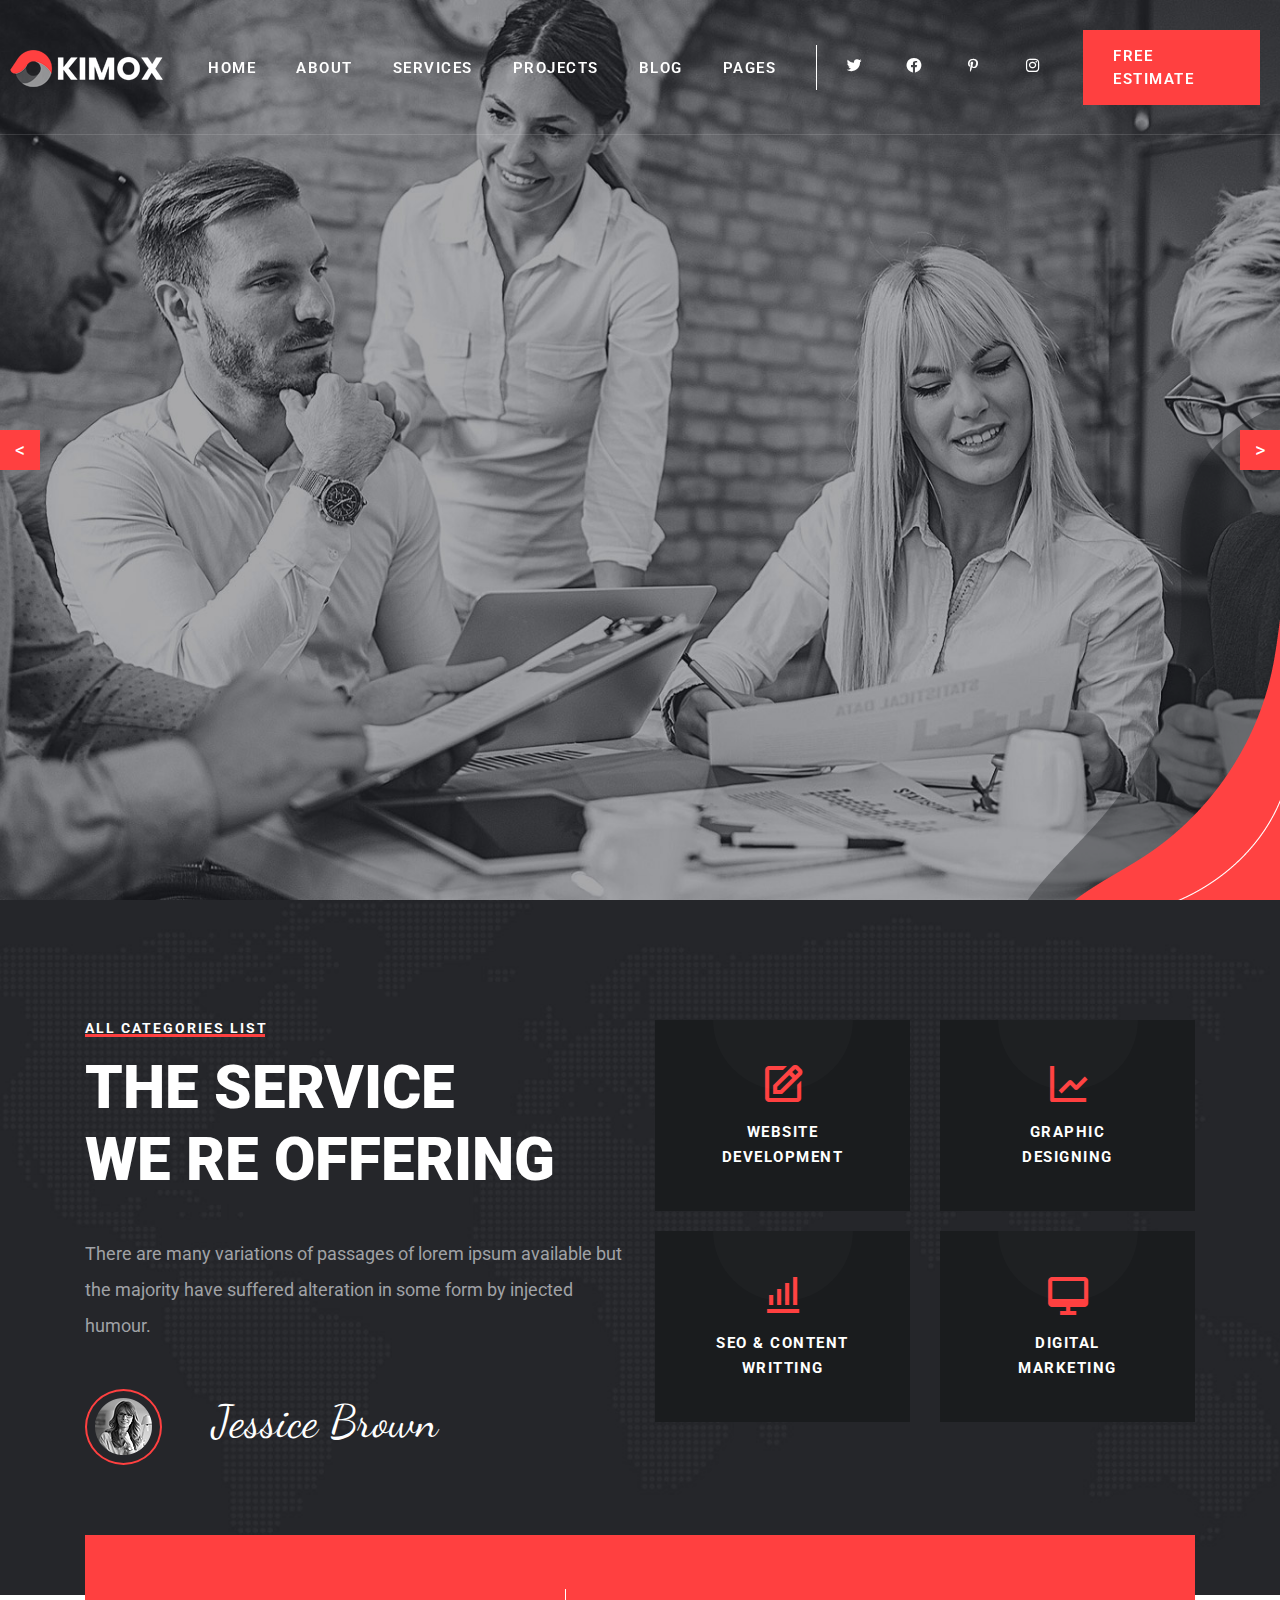
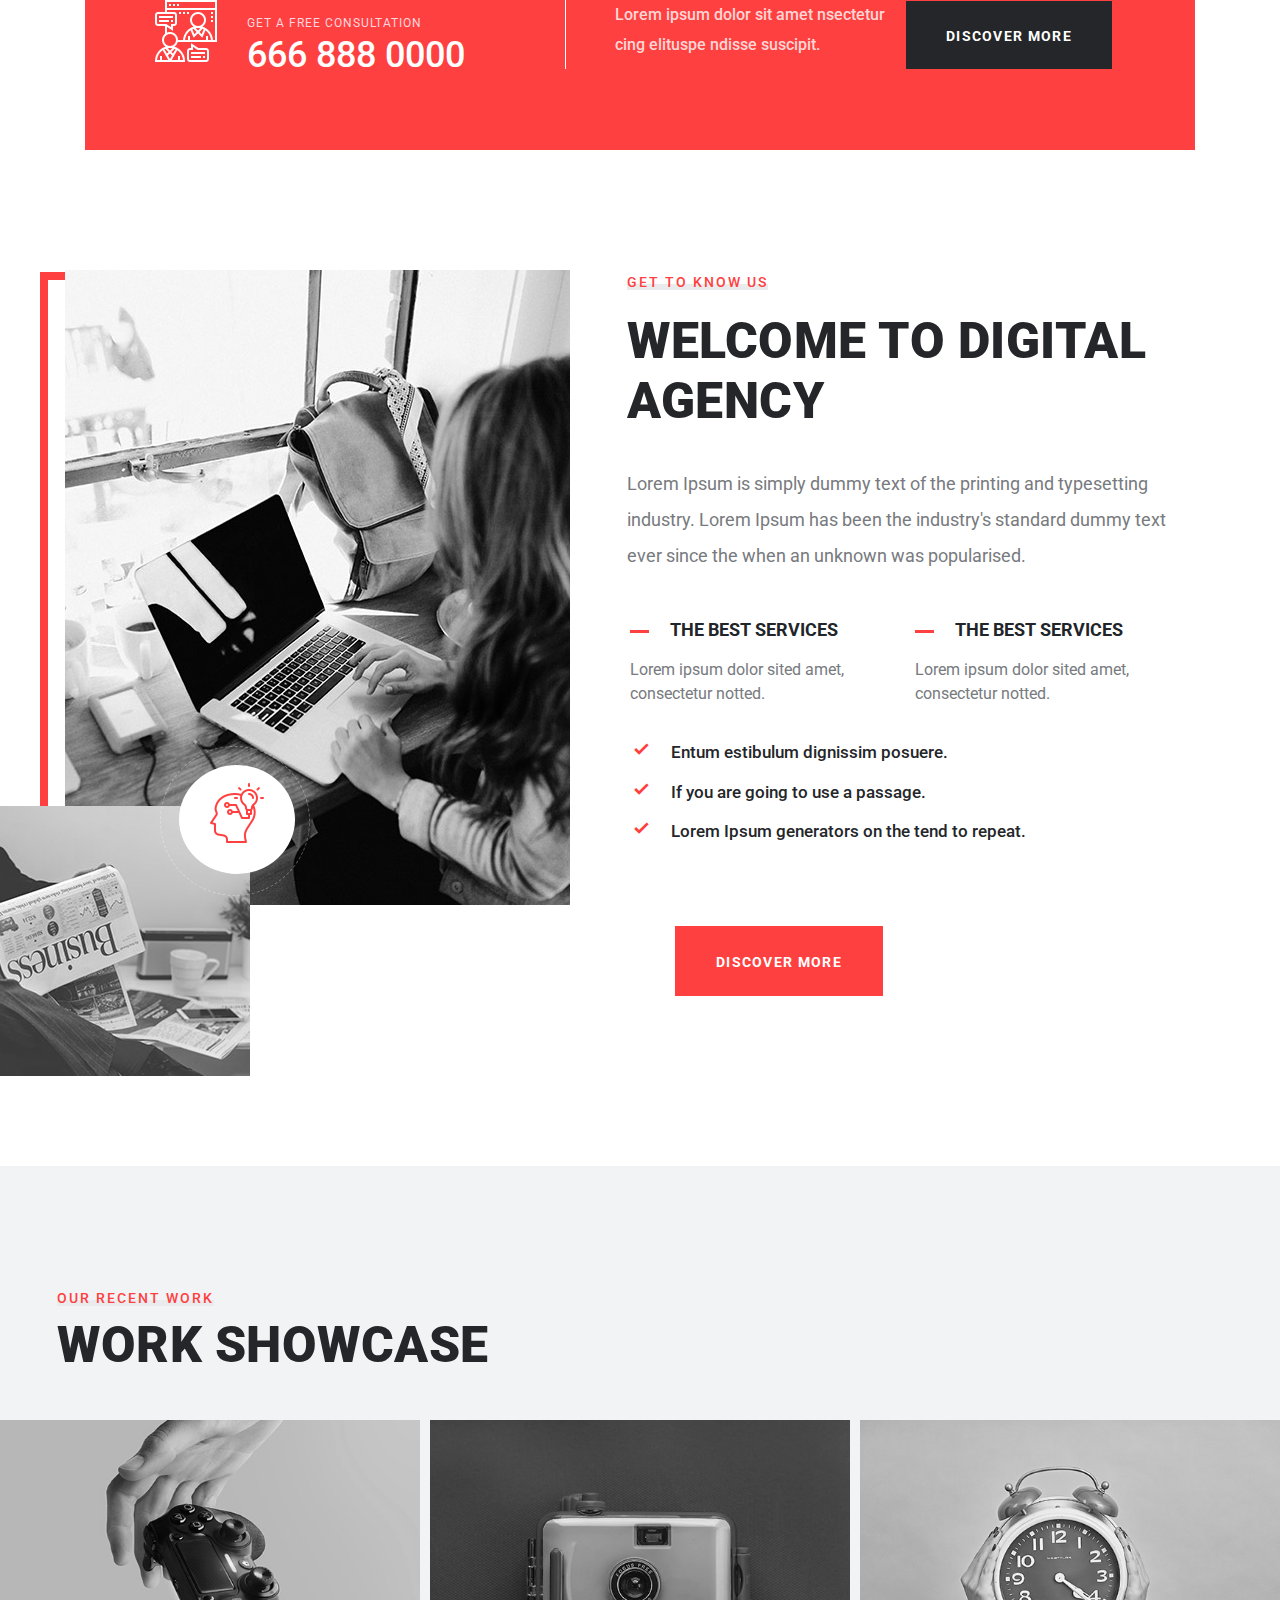
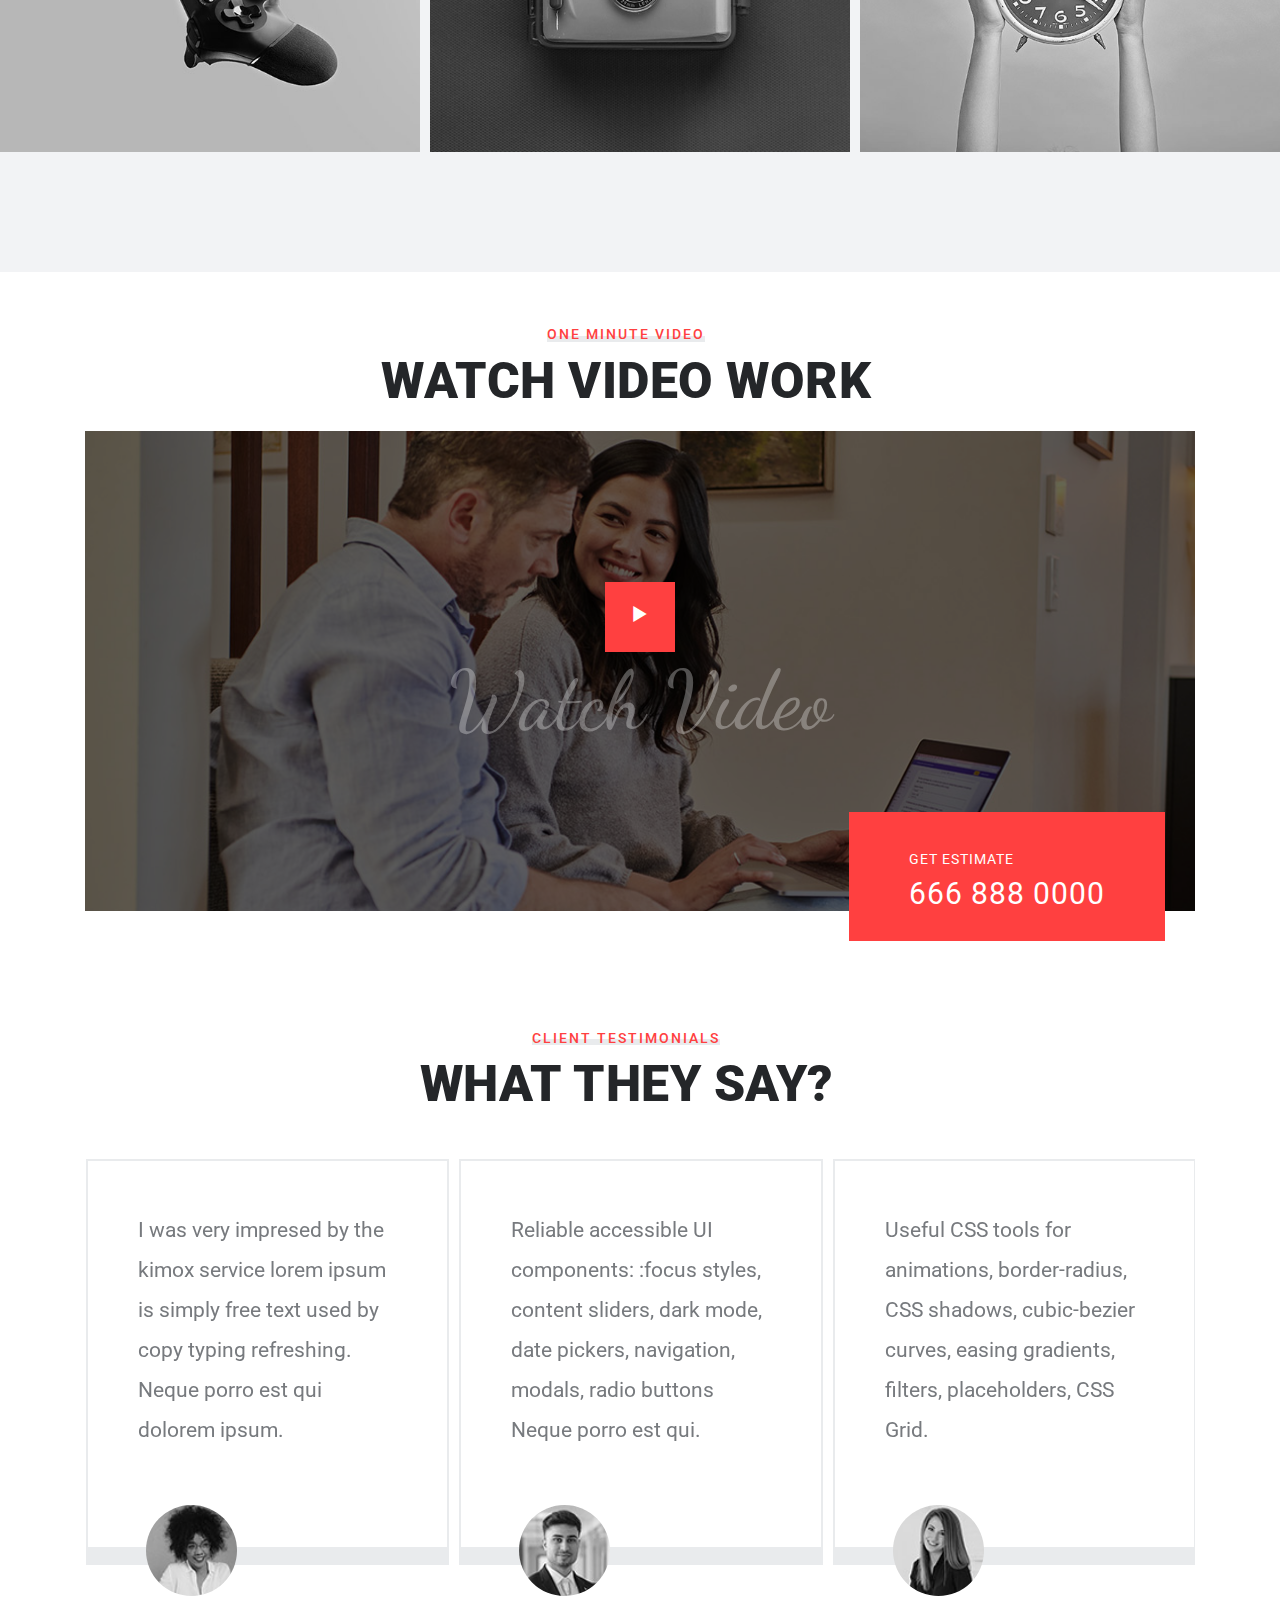
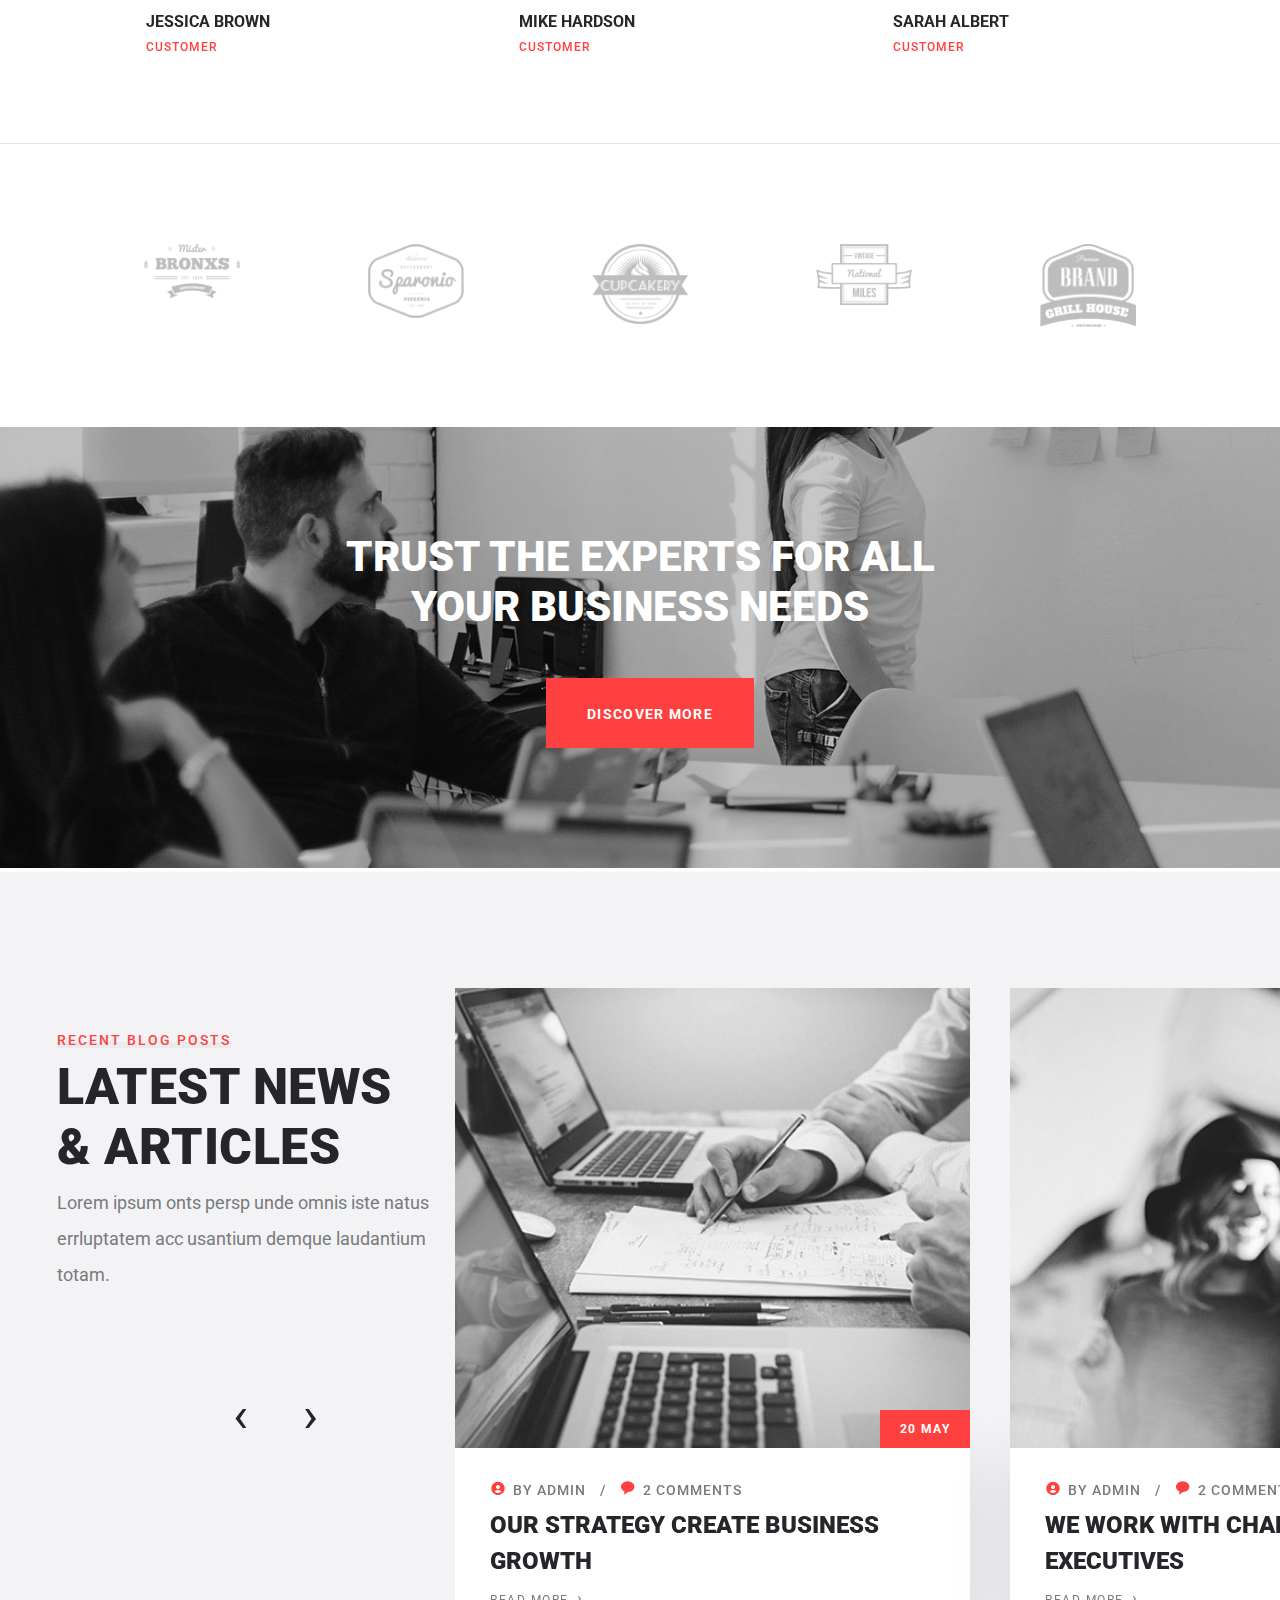
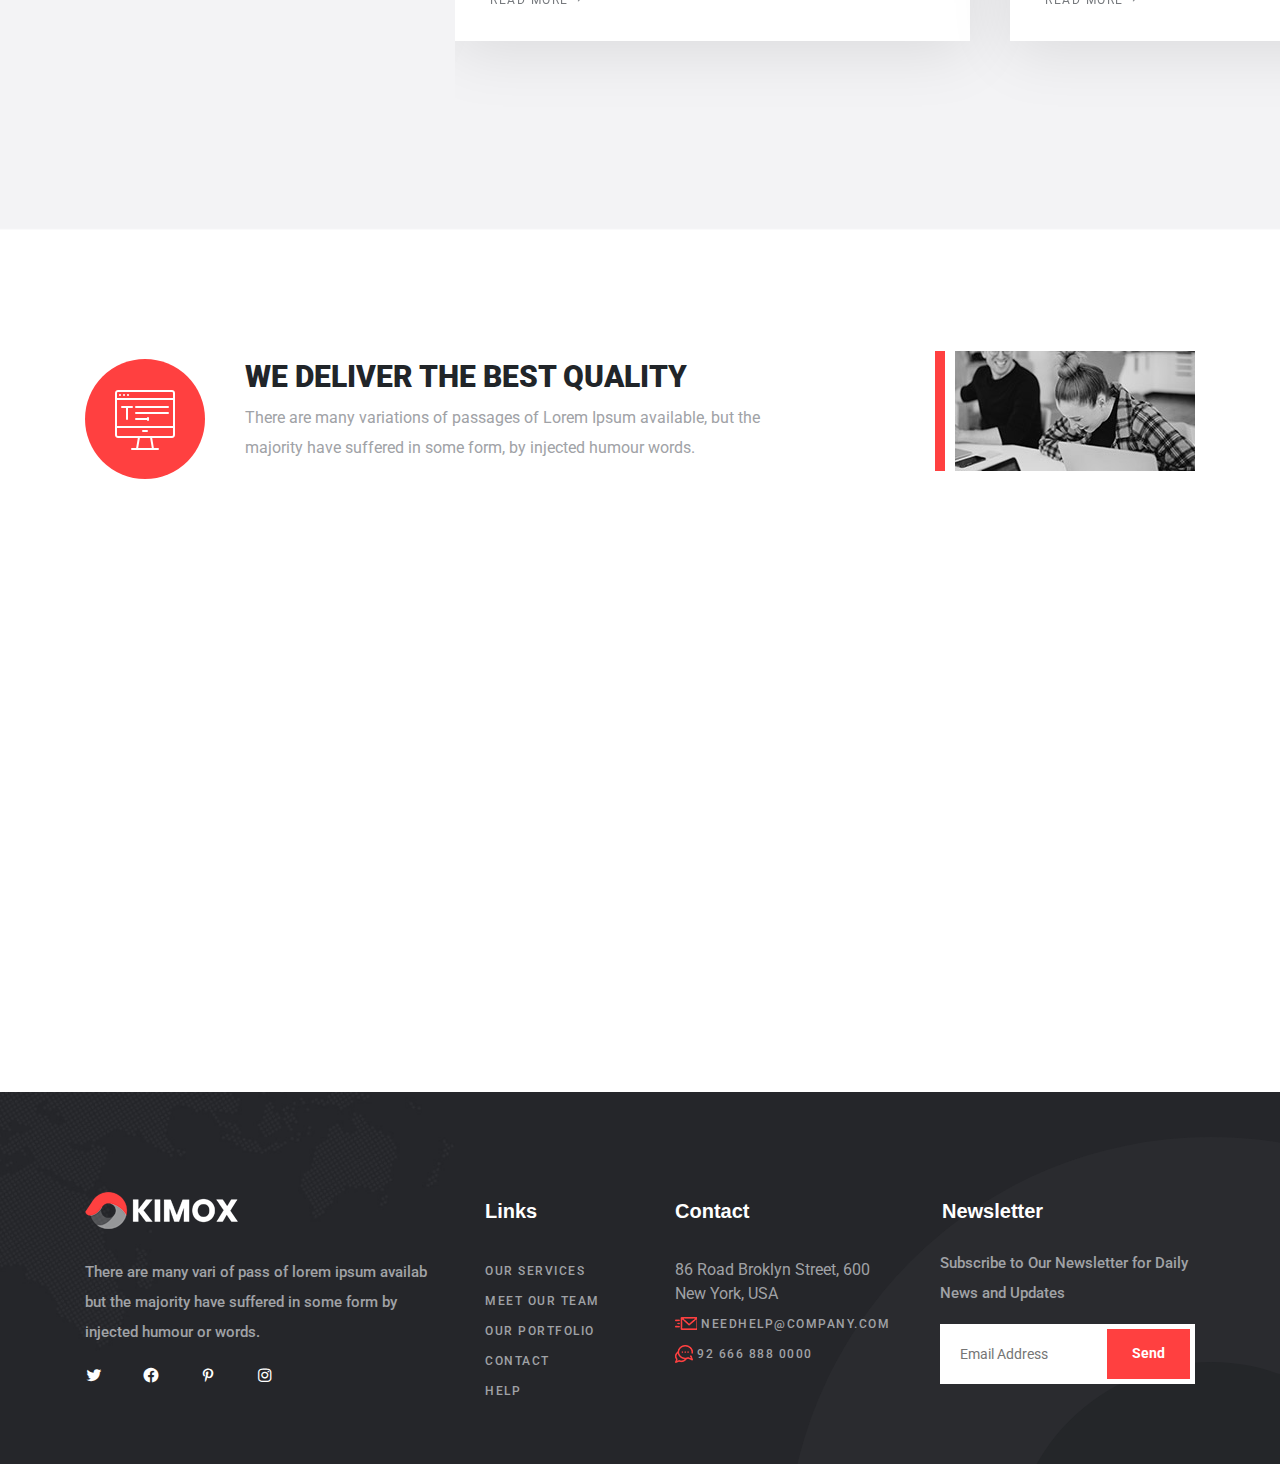
<file: index.html>
<!DOCTYPE html>
<html lang="en">
<head>
    <meta charset="UTF-8">
    <meta http-equiv="X-UA-Compatible" content="IE=edge">
    <meta name="viewport" content="width=device-width, initial-scale=1.0">
    <title>Kimox - Digital Agency React</title>
    <link rel="shortcut icon" href="img/favicon.png" type="image/x-icon">
    <link rel="stylesheet" href="style.css">
    <link rel="stylesheet" href="responsive.css">
    <link href='https://unpkg.com/boxicons@2.1.2/css/boxicons.min.css' rel='stylesheet'>
    <link rel="stylesheet" href="https://cdn.jsdelivr.net/npm/bootstrap@4.0.0/dist/css/bootstrap.min.css" integrity="sha384-Gn5384xqQ1aoWXA+058RXPxPg6fy4IWvTNh0E263XmFcJlSAwiGgFAW/dAiS6JXm" crossorigin="anonymous">
    <link rel="stylesheet" href="https://cdnjs.cloudflare.com/ajax/libs/OwlCarousel2/2.3.4/assets/owl.carousel.min.css" integrity="sha512-tS3S5qG0BlhnQROyJXvNjeEM4UpMXHrQfTGmbQ1gKmelCxlSEBUaxhRBj/EFTzpbP4RVSrpEikbmdJobCvhE3g==" crossorigin="anonymous" referrerpolicy="no-referrer" />
    <link rel="stylesheet" href="https://cdnjs.cloudflare.com/ajax/libs/OwlCarousel2/2.3.4/assets/owl.theme.default.min.css" integrity="sha512-sMXtMNL1zRzolHYKEujM2AqCLUR9F2C4/05cdbxjjLSRvMQIciEPCQZo++nk7go3BtSuK9kfa/s+a4f4i5pLkw==" crossorigin="anonymous" referrerpolicy="no-referrer"/>
</head>
<body>


<!-- NAVBAR START     -->
<nav class="navactive">
    <div class="nav-bar">
      <div class="logo">
          <a href="#">
              <img src="img/logo-white.png" alt="">
          </a>
          <div class="menu-btn">
              <div class="menu-btn_burger"></div>
          </div>
      </div>
    <div class="nav-item">
      <ul>
          <li><a href="http://127.0.0.1:5500/index.html">Home</a></li>
          <li><a href="http://127.0.0.1:5500/about.html">About</a></li>
          <li class="menu-service"><a href="http://127.0.0.1:5500/services.html">Services</a>
              <ul class="submenu">
                  <li><a href="http://127.0.0.1:5500/services.html">Services</a></li>
                  <li><a href="http://127.0.0.1:5500/service%20details.html">Service Details</a></li>
              </ul>
          </li>
          <li class="menu-service"><a href="http://127.0.0.1:5500/projects.html">projects</a>
            <ul class="submenu">
                <li><a href="http://127.0.0.1:5500/projects.html">Projects</a></li>
                <li><a href="http://127.0.0.1:5500/projects%20details.html">Projects Details</a></li>
            </ul>
        </li>
          <li><a href="http://127.0.0.1:5500/blog.html">Blog</a></li>
          <li class="menu-servi"><a href="#">pages</a>
            <ul class="submenu">
                <li><a href="http://127.0.0.1:5500/about.html">About</a></li>
                <li><a href="http://127.0.0.1:5500/blog.html">Blog</a></li>
            </ul>
          </li>
          <li class="contact-nav twitter"><a href="#"><i class='bx bxl-twitter'></i></a></li>
          <li class="contact-nav"><a href="#"><i class='bx bxl-facebook-circle'></i></a></li>
          <li class="contact-nav"><a href="#"><i class='bx bxl-pinterest-alt'></i></a></li>
          <li class="contact-nav"><a href="#"><i class='bx bxl-instagram'></i></a></li>
          <li class="contact-nav"><a class="free-btn" href="#">Free Estimate</a></li>
      </ul>
  </div>
</nav>
<!-- NAVBAR END -->



<!-- SLIDER SECTION START -->
<section class="hero">
    <div class="slider">

        <div class="slide active" style="background-image: url('img/slider-1.jpg');">
            <div class="container">
                <div class="row">
                    <div class="col-lg-12">
                        <div class="kslider z-index">
                            <h5 class="subtitle mb-25">Welcome to digital agency</h5>
                            <h2 class="title mb-40">Web Design <br> Agency</h2>
                            <div class="kslider-btn">
                                <a href="#">
                                    Discover More
                                </a>
                            </div>
                        </div>
                    </div>
                </div>
            </div>
        </div>

        <div class="slide" style="background-image: url('img/slider-2.jpg');">
            <div class="container">
                <div class="row">
                    <div class="col-lg-12">
                        <div class="kslider z-index">
                            <h5 class="subtitle mb-25">Welcome to digital agency</h5>
                            <h2 class="title mb-40">Web Design <br> Agency</h2>
                            <div class="kslider-btn">
                                <a href="#">
                                    Discover More
                                </a>
                            </div>
                        </div>
                    </div>
                </div>
            </div>
        </div>

        <div class="slide" style="background-image: url('img/slider-3.jpg');">
            <div class="container">
                <div class="row">
                    <div class="col-lg-12">
                        <div class="kslider z-index">
                            <h5 class="subtitle mb-25">Welcome to digital agency</h5>
                            <h2 class="title mb-40">Web Design <br> Agency</h2>
                            <div class="kslider-btn">
                                <a href="#">
                                    Discover More
                                </a>
                            </div>
                        </div>
                    </div>
                </div>
            </div>
        </div>

    </div>

    <div class="controls">
        <div class="prev"><</div>
        <div class="next">></div>
    </div>
</section>

<div class="slide-shape shape-1">
    <img src="img/slider-shape-2.png" alt="">
</div>
<!-- SLIDER SECTION END -->


<!-- SERBICE-AREA SECTION START -->
<section class="service-area pt-120 pb-130" style="background-image: url('img/service-bg.jpg');">
    <div class="container">
        <div class="row justify-content-between">
            <div class="col-xxl-5 col-lg-6">
                <div class="kservice-text mb-50">
                    <h5 class="kservice-text-subtitle mb-15"> All Categories List</h5>                   
                    <h2 class="kservice-text-title mb-40">The Service <br> We re Offering</h2>
                    <p class="mb-45">There are many variations of passages of lorem ipsum available but the majority have suffered alteration in some form by injected humour.</p>
                    <div class="kservice-author">
                        <div class="kservice-author-img mr-30">
                            <img src="img/service-author .png" class="img-fluid">
                        </div>
                        <div class="kservice-author-sign">
                            <span>Jessice Brown</span>
                        </div>
                    </div>
                </div>
            </div>
            <div class="col-xxl-6 col-lg-6">
                <div class="row custom-mar-20">
                    <div class="col-sm-6 custom-pad-20">
                        <div class="kservice text-center mb-20">
                            <div class="kservice-icon">
                                <i class='bx bx-edit red'></i>
                            </div>
                            <div class="kservice-content">
                                <h5 class="kservice-content-title">
                                    <a href="#">Website <br> Development</a>
                                </h5>
                            </div>
                        </div>
                    </div>
                    <div class="col-sm-6 custom-pad-20">
                      <div class="kservice text-center mb-20">
                        <div class="kservice-icon">
                            <i class='bx bx-line-chart red'></i>
                        </div>
                        <div class="kservice-content">
                            <h5 class="kservice-content-title">
                                <a href="#">Graphic  <br> Designing</a>
                            </h5>
                        </div>
                      </div>
                    </div>
                    <div class="col-sm-6 custom-pad-20">
                      <div class="kservice text-center mb-20">
                        <div class="kservice-icon">
                            <i class='bx bx-bar-chart-alt red'></i>
                        </div>
                        <div class="kservice-content">
                            <h5 class="kservice-content-title">
                                <a href="#">SEO & Content   <br> writting</a>
                            </h5>
                        </div>
                      </div>
                    </div>
                    <div class="col-sm-6 custom-pad-20">
                      <div class="kservice text-center mb-20">
                        <div class="kservice-icon">
                            <i class='bx bx-desktop red'></i>
                        </div>
                        <div class="kservice-content">
                            <h5 class="kservice-content-title">
                                <a href="#">Digital <br> marketing</a>
                            </h5>
                        </div>
                      </div>
                    </div>
                </div>
            </div>
        </div>
    </div>
</section>
<!-- SERBICE-AREA SECTION END -->



<!-- CTA-AREA SECTION START -->
<section class="cta-area mt--60">
    <div class="container">
        <div class="cta-bg bg-theme">
            <div class="cta-numbar">
                <div class="cta-number-icon mr-30">
                    <img src="img/cta-icon.png" alt="">
                </div>
                <div class="cta-number-text fix">
                    <span class="uppercase">Get a Free Consultation</span>
                    <h3><a href="#">666 888 0000</a></h3>
                </div>
            </div>
            <div class="cta-description">
                <p>Lorem ipsum dolor sit amet nsectetur <br> cing elituspe ndisse suscipit.</p>
            </div>
            <div class="cta-btn text-lg-end text-start">
                <a href="#" class="theme-btn black-btn">Discover more</a>
            </div>
        </div>
    </div>
</section>
<!-- CTA-AREA SECTION END -->



<!-- ABOUT-AREA SECTION START -->
<section class="about-area pt-120 pb-70 fix">
    <div class="container">
        <div class="row">
            <div class="col-lg-6">
                <div class="kabout-img mb-50 mr-70">
                    <div class="kabout-img-shape"></div>
                    <img src="img/about-img-1.jpg" alt="" class="img-fluid z-index">
                    <div class="kabout-img-small">
                        <img src="img/about-img-2.jpg" alt="" class="img-fluid">
                        <div class="kabout-img-small-icon play-btn">
                            <span>
                                <img src="img/about-icon.png" alt="">
                            </span>
                        </div>
                    </div>
                </div>
            </div>
            <div class="col-lg-6">
                <div class="kabout mb-50">
                    <div class="section-title-wrapper mb-45">
                        <h5 class="section-subtitle mb-20">get to know us</h5>
                        <h2 class="section-title mb-35">Welcome to digital <br> agency </h2>
                        <p>Lorem Ipsum is simply dummy text of the printing and typesetting industry. Lorem Ipsum has been the industry's standard dummy text ever since the when an unknown was popularised.</p>
                    </div>
                    <div class="row">
                        <div class="col-sm-6">
                            <div class="kabout-service mb-30">
                                <h4 class="kabout service-title">The Best Services</h4>
                                <p>Lorem ipsum dolor sited amet, consectetur notted.</p>
                            </div>
                        </div>
                        <div class="col-sm-6">
                            <div class="kabout-service mb-30">
                                <h4 class="kabout service-title">The Best Services</h4>
                                <p>Lorem ipsum dolor sited amet, consectetur notted.</p>
                            </div>
                        </div>
                    </div>
                    <ul class="mt-20 mb-55">
                        <li>
                            <i class='bx bx-check red'></i>
                             Entum estibulum dignissim posuere.
                        </li>
                        <li>
                            <i class='bx bx-check red'></i> 
                            If you are going to use a passage.
                        </li>
                        <li>
                            <i class='bx bx-check red'></i> 
                            Lorem Ipsum generators on the tend to repeat.
                        </li>
                    </ul>
                    <div class="kabout-btn">
                        <a href="#" class="theme-btn border-btn">Discover more</a>
                    </div>
                </div>
            </div>
        </div>
    </div>
</section>
<!-- ABOUT-AREA SECTION END -->




<!-- PROJECT AREA SECTION START -->
<section class="project-area bg-grey">
    <div class="container">
        <div class="row">
            <div class="col-lg-8">
                <div class="section-title-wrapper">
                    <h5 class="section-subtitle">OUR RECENT WORK</h5>
                    <h2 class="section-title">WORK SHOWCASE</h2>
                </div>
            </div>
            <div class="col-lg-4">
            </div>
        </div>
    </div>
    <div class="project-active swiper-container">
        <div class="owl-carousel owl-theme">

            <div class="item">
                <div class="swiper-wrapper">
                    <div class="kproject swiper-slide">
                        <img src="img/project-img-1.jpg" alt="">
                    </div>
                    <div class="kproject-text">
                        <div class="kproject-text-content">
                            <span>Graphic</span>
                            <h5 class="kproject-text-title">
                                <a href="#">Fimalor Experience</a>
                            </h5>
                        </div>
                        <div class="kproject-text-icon">
                            <i class='bx bx-right-arrow-alt'></i>
                        </div>
                    </div>
                </div>
            </div>

            <div class="item">
                <div class="swiper-wrapper">
                    <div class="kproject swiper-slide">
                        <img src="img/project-img-2.jpg" alt="">
                    </div>
                    <div class="kproject-text">
                        <div class="kproject-text-content">
                            <span>Graphic</span>
                            <h5 class="kproject-text-title">
                                <a href="#">Fimalor Experience</a>
                            </h5>
                        </div>
                        <div class="kproject-text-icon">
                            <i class='bx bx-right-arrow-alt'></i>
                        </div>
                    </div>
                </div>
            </div>

            <div class="item">
                <div class="swiper-wrapper">
                    <div class="kproject swiper-slide">
                        <img src="img/project-img-3.jpg" alt="">
                    </div>
                    <div class="kproject-text">
                        <div class="kproject-text-content">
                            <span>Graphic</span>
                            <h5 class="kproject-text-title">
                                <a href="#">Fimalor Experience</a>
                            </h5>
                        </div>
                        <div class="kproject-text-icon">
                            <i class='bx bx-right-arrow-alt'></i>
                        </div>
                    </div>
                </div>
            </div>

            <div class="item">
                <div class="swiper-wrapper">
                    <div class="kproject swiper-slide">
                        <img src="img/project-img-4.jpg" alt="">
                    </div>
                    <div class="kproject-text">
                        <div class="kproject-text-content">
                            <span>Graphic</span>
                            <h5 class="kproject-text-title">
                                <a href="#">Fimalor Experience</a>
                            </h5>
                        </div>
                        <div class="kproject-text-icon">
                            <i class='bx bx-right-arrow-alt'></i>
                        </div>
                    </div>
                  </div>
            </div>

        </div>
    </div>
</section>
<!-- PROJECT AREA SECTION END -->


<!-- VIDEO AREA SECTION START -->
<section class="video-area">
    <div class="container">
        <div class="row">
            <div class="col-lg-12">
                <div class="section-title-wrapper ">
                    <h5 class="section-subtitle">one minute video</h5>
                    <h2 class="section-title">Watch video work</h2>
                </div>
            </div>
        </div>
        <div class="row">
            <div class="col-lg-12">
                <div class="kvideo-wrapper">
                    <div class="video-wrapper">
                        <iframe class="amazon-video" style="width: 774px; height: 467px; left: 0; top: 54px;" src="https://www.youtube.com/embed/es4x5R-rV9s" title="YouTube video player" frameborder="0" allow="accelerometer; autoplay; clipboard-write; encrypted-media; gyroscope; picture-in-picture" allowfullscreen>
                        </iframe>
                        <i class='bx bx-x'></i>
                    </div>
                    <div class="kvideo" style="background-image: url('img/video-bg.jpg');">
                      <div class="kvideo-sign">
                          <a class="play-btn">
                            <i class='bx bx-play'></i>
                          </a>
                          <h2>Watch Video</h2>
                      </div>
                      <div class="kvideo-number">
                          <span>get estimate</spna> <br>
                          <a href="#">666 888 0000</a>
                      </div>
                    </div>
                </div>
            </div>
        </div>
    </div>
</section>
<!-- VIDEO AREA SECTION END -->



<!-- TESTIMONIAL-AREA SECTION START -->
<section class="testimonial-area">
    <div class="container">
        <div class="row">
            <div class="col-lg-12">
                <div class="section-title-wrapper text-center">
                    <h5 class="section-subtitle">client testimonials</h5>
                    <h2 class="section-title">What they say?</h2>
                </div>
            </div>
        </div>
        <div class="testimonial-active">
            <div class="swiper-wrapper">
                <div class="owl-carousel owl-theme">

                    <div class="item">
                        <div class="ktestimonial">
                            <div class="ktestimonial-text">
                                <p>I was very impresed by the kimox service lorem ipsum is simply free text used by copy typing refreshing. Neque porro est qui dolorem ipsum.</p>
                            </div>
                            <div class="ktestimonial-about">
                                <div class="ktestimonial-about-img">
                                    <img src="img/testimonial-img-1.jpg">
                                </div>
                                <div class="ktestimonial-about-text">
                                    <h5 class="uppercase">Jessica Brown</h5>
                                    <span class="uppercase">Customer</span>
                                </div>
                            </div>
                        </div>
                    </div>

                    <div class="item">
                        <div class="ktestimonial">
                            <div class="ktestimonial-text">
                                <p>Reliable accessible UI components: :focus styles, content sliders, dark mode, date pickers, navigation, modals, radio buttons Neque porro est qui.</p>
                            </div>
                            <div class="ktestimonial-about">
                                <div class="ktestimonial-about-img">
                                    <img src="img/testimonial-img-2.jpg">
                                </div>
                                <div class="ktestimonial-about-text">
                                    <h5 class="uppercase">Mike Hardson</h5>
                                    <span class="uppercase">Customer</span>
                                </div>
                            </div>
                        </div>
                    </div>

                    <div class="item">
                        <div class="ktestimonial">
                            <div class="ktestimonial-text">
                                <p>Useful CSS tools for animations, border-radius, CSS shadows, cubic-bezier curves, easing gradients, filters, placeholders, CSS Grid.</p>
                            </div>
                            <div class="ktestimonial-about">
                                <div class="ktestimonial-about-img">
                                    <img src="img/testimonial-img-3.jpg">
                                </div>
                                <div class="ktestimonial-about-text">
                                    <h5 class="uppercase">Sarah Albert</h5>
                                    <span class="uppercase">Customer</span>
                                </div>
                            </div>
                        </div>
                    </div>

                    <div class="item">
                        <div class="ktestimonial">
                            <div class="ktestimonial-text">
                                <p>I was very impresed by the kimox service lorem ipsum is simply free text used by copy typing refreshing. Neque porro est qui dolorem ipsum.</p>
                            </div>
                            <div class="ktestimonial-about">
                                <div class="ktestimonial-about-img">
                                    <img src="img/testimonial-img-4.jpg">
                                </div>
                                <div class="ktestimonial-about-text">
                                    <h5 class="uppercase">Melinda Brown</h5>
                                    <span class="uppercase">Customer</span>
                                </div>
                            </div>
                        </div>
                    </div>

                    <div class="item">
                        <div class="ktestimonial">
                            <div class="ktestimonial-text">
                                <p>Core Web Vitals, CrUX, Lighthouse, performance budgets, CSS & JavaScript performance, assets optimizations, build optimizations.</p>
                            </div>
                            <div class="ktestimonial-about">
                                <div class="ktestimonial-about-img">
                                    <img src="img/testimonial-img-5.jpg">
                                </div>
                                <div class="ktestimonial-about-text">
                                    <h5 class="uppercase">Andrew Tye</h5>
                                    <span class="uppercase">Customer</span>
                                </div>
                            </div>
                        </div>
                    </div>

                </div>
            </div>
        </div>
    </div>
</section>
<!-- TESTIMONIAL-AREA SECTION END -->


<!-- BRAND-AREA SECTION START -->
<section class="brand-area">
    <div class="container">
        <div class="brand-active">
            <div class="swiper-wrapper">
                <div class="owl-carousel owl-theme">

                    <div class="item">
                        <div class="brand-img">
                            <a href="#">
                                <img src="img/brand-1.png" alt="">
                            </a>
                        </div>
                    </div>     

                    <div class="item">
                        <div class="brand-img">
                            <a href="#">
                                <img src="img/brand-2.png" alt="">
                            </a>
                        </div>
                    </div>     

                    <div class="item">
                        <div class="brand-img">
                            <a href="#">
                                <img src="img/brand-3.png" alt="">
                            </a>
                        </div>
                    </div>       

                    <div class="item">
                        <div class="brand-img">
                            <a href="#">
                                <img src="img/brand-4.png" alt="">
                            </a>
                        </div>
                    </div>    

                    <div class="item">
                        <div class="brand-img">
                            <a href="#">
                                <img src="img/brand-5.png" alt="">
                            </a>
                        </div>
                    </div>               

                </div>      
            </div>
        </div>
    </div>
</section>
<!-- BRAND-AREA SECTION END -->


<!-- TRUST-AREA SECTION START -->
<section class="trust-area">
    <div class="trust-bg" style="background-image: url('img/trust-bg.jpg');"></div>
      <div class="container">
        <div class="row">
            <div class="col-lg-12">
               <div class="ktrust text-center">
                  <h2 class="ktrust-title">
                    Trust the Experts for All <br>
                     Your business Needs
                  </h2>
                  <div class="ktrust-btn">
                      <a class="theme-btn" href="#">Discover more</a>
                  </div>
               </div>
            </div>
        </div>        
      </div>
</section>
<!-- TRUST-AREA SECTION END -->


<!-- BLOG-AREA SECTION START -->
<section class="blog-area" style="background-image: url('img/blog-bg-1.jpg');">
    <div class="container" style="padding-bottom: 120px">
        <div class="blog-border">
            <div class="row">
                <div class="col-lg-4">
                    <div class="blog-text">
                        <div class="section-title-wrapper">
                            <h5 class="section-subtitle">recent blog posts</h5>
                            <h2 class="section-title">Latest News & Articles</h2>
                            <p>Lorem ipsum onts persp unde omnis iste natus errluptatem acc usantium demque laudantium totam.</p>
                        </div>
                    </div>
                </div>
                <div class="col-lg-8">
                    <div class="blog-active">
                        <div class="owl-carousel owl-theme">


                            <div class="item" style="width: 538;">
                                <div class="kblog">
                                    <div class="kblog-img">
                                        <a href="#">
                                            <img src="img/blog-img-1.jpg" alt="">
                                        </a>
                                        <span>20 May</span>
                                    </div>
                                    <div class="kblog-text">
                                        <div class="kblog-meta">
                                            <a href="#" class="user">
                                                <i class='bx bxs-user-circle'></i>
                                                by Admin
                                            </a>
                                            <a href="#">
                                                <i class='bx bxs-message-rounded'></i>
                                                2 Comments
                                            </a>
                                        </div>
                                        <h3 class="kblog-text-title">
                                            <a href="#">Our Strategy Create Business Growth</a>
                                        </h3>
                                        <div class="kblog-text-link">
                                            <a href="#">Read more 
                                                <i class='bx bx-chevron-right'></i>
                                            </a>
                                        </div>
                                    </div>
                                </div>
                            </div>

                            <div class="item" style="width: 538;">
                                <div class="kblog">
                                    <div class="kblog-img">
                                        <a href="#">
                                            <img src="img/blog-img-2.jpg" alt="">
                                        </a>
                                        <span>21 May</span>
                                    </div>
                                    <div class="kblog-text">
                                        <div class="kblog-meta">
                                            <a href="#" class="user">
                                                <i class='bx bxs-user-circle'></i>
                                                by Admin
                                            </a>
                                            <a href="#">
                                                <i class='bx bxs-message-rounded'></i>
                                                2 Comments
                                            </a>
                                        </div>
                                        <h3 class="kblog-text-title">
                                            <a href="#">We work with change oriented executives</a>
                                        </h3>
                                        <div class="kblog-text-link">
                                            <a href="#">Read more 
                                                <i class='bx bx-chevron-right'></i>
                                            </a>
                                        </div>
                                    </div>
                                </div>
                            </div>

                            <div class="item" style="width: 538;">
                                <div class="kblog">
                                    <div class="kblog-img">
                                        <a href="#">
                                            <img src="img/blog-img-3.jpg" alt="">
                                        </a>
                                        <span>22 May</span>
                                    </div>
                                    <div class="kblog-text">
                                        <div class="kblog-meta">
                                            <a href="#" class="user">
                                                <i class='bx bxs-user-circle'></i>
                                                by Admin
                                            </a>
                                            <a href="#">
                                                <i class='bx bxs-message-rounded'></i>
                                                2 Comments
                                            </a>
                                        </div>
                                        <h3 class="kblog-text-title">
                                            <a href="#">From banking and insurance to wealth</a>
                                        </h3>
                                        <div class="kblog-text-link">
                                            <a href="#">Read more 
                                                <i class='bx bx-chevron-right'></i>
                                            </a>
                                        </div>
                                    </div>
                                </div>
                            </div>

                            <div class="item" style="width: 538;">
                                <div class="kblog">
                                    <div class="kblog-img">
                                        <a href="#">
                                            <img src="img/blog-img-4.jpg" alt="">
                                        </a>
                                        <span>24 May</span>
                                    </div>
                                    <div class="kblog-text">
                                        <div class="kblog-meta">
                                            <a href="#" class="user">
                                                <i class='bx bxs-user-circle'></i>
                                                by Admin
                                            </a>
                                            <a href="#">
                                                <i class='bx bxs-message-rounded'></i>
                                                2 Comments
                                            </a>
                                        </div>
                                        <h3 class="kblog-text-title">
                                            <a href="#">Our Strategy Create Business Growth</a>
                                        </h3>
                                        <div class="kblog-text-link">
                                            <a href="#">Read more 
                                                <i class='bx bx-chevron-right'></i>
                                            </a>
                                        </div>
                                    </div>
                                </div>
                            </div>

                            <div class="item" style="width: 538;">
                                <div class="kblog">
                                    <div class="kblog-img">
                                        <a href="#">
                                            <img src="img/blog-img-5.jpg" alt="">
                                        </a>
                                        <span>25 May</span>
                                    </div>
                                    <div class="kblog-text">
                                        <div class="kblog-meta">
                                            <a href="#" class="user">
                                                <i class='bx bxs-user-circle'></i>
                                                by Admin
                                            </a>
                                            <a href="#">
                                                <i class='bx bxs-message-rounded'></i>
                                                2 Comments
                                            </a>
                                        </div>
                                        <h3 class="kblog-text-title">
                                            <a href="#">We work with change oriented executives</a>
                                        </h3>
                                        <div class="kblog-text-link">
                                            <a href="#">Read more 
                                                <i class='bx bx-chevron-right'></i>
                                            </a>
                                        </div>
                                    </div>
                                </div>
                            </div>

                        </div>
                    </div>
                </div>
            </div>
        </div>
    </div>
</section>
<!-- BLOG-AREA SECTION END -->



<!-- QUALITY-AREA SECTION START -->
<section class="quality-area pt-120 pb-90 fix">
    <div class="container">
        <div class="row align-items-center">
            <div class="col-lg-8">
                <div class="kquality mb-30">
                    <div class="kquality-icon">
                        <img src="img/service-icon-1a.png" alt="">
                    </div>
                    <div class="kquality-text">
                        <h3 class="kquality-text-title">We Deliver the Best Quality</h3>
                        <p>There are many variations of passages of Lorem Ipsum available, but the majority have suffered in some form, by injected humour words.</p>
                    </div>
                </div>
            </div>
            <div class="col-lg-4">
                <div class="text-lg-end mb-30">
                    <div class="kquality-img">
                        <img src="img/cta-img.jpg" alt="">
                    </div>
                </div>
            </div>
        </div>
    </div>
</section>
<!-- QUALITY-AREA SECTION END -->



<!-- MAP-AREA SECTION START -->
<section class="map-section">
    <div class="map-area">
        <iframe src="https://www.google.com/maps/embed?pb=!1m18!1m12!1m3!1d387190.2799160891!2d-74.25987584510595!3d40.69767006338158!2m3!1f0!2f0!3f0!3m2!1i1024!2i768!4f13.1!3m3!1m2!1s0x89c24fa5d33f083b%3A0xc80b8f06e177fe62!2sNew%20York%2C%20NY%2C%20USA!5e0!3m2!1sen!2sbd!4v1649517107404!5m2!1sen!2sbd" width="1400" height="500" style="border:0;" allowfullscreen="" loading="lazy" referrerpolicy="no-referrer-when-downgrade"></iframe>
    </div>
</section>
<!-- MAP-AREA SECTION END -->



<!-- FOOTER-AREA SECTION START -->
<section class="footer-section">
    <div class="footer-shape">
        <div class="footer-shape-1"></div>
    </div>
        <div class="footer-area">
            <div class="container">
                <div class="row">
                    <div class="col-lg-4 col-sm-6">
                        <div class="widget">
                            <div class="footer-logo">
                                <img src="img/logo-white.png" alt="">
                            </div>
                            <p>There are many vari of pass of lorem ipsum availab but the majority have suffered in some form by injected humour or words.</p>
                            <div class="footer-social">
                                <a href="#"><i class='bx bxl-twitter'></i></a>
                                <a href="#"><i class='bx bxl-facebook-circle'></i></a>
                                <a href="#"><i class='bx bxl-pinterest-alt'></i></a>
                                <a href="#"><i class='bx bxl-instagram'></i></a>
                            </div>
                        </div>
                    </div>
                    <div class="col-lg-2 col-sm-6">
                        <div class="widget tabil-widget">
                            <h4 class="widget-title">Links</h4>
                            <ul>
                                <li>
                                    <a href="#" >Our Services</a>
                                </li>
                                <li>
                                    <a href="#">Meet Our Team</a>
                                </li>
                                <li>
                                    <a href="#">Our Portfolio</a>
                                </li>
                                <li>
                                    <a href="#">Contact</a>
                                </li>
                                <li>
                                    <a href="#">Help</a>
                                </li>
                            </ul>
                        </div>
                    </div>
                    <div class="col-lg-3 col-sm-6">
                        <div class="widget tabil-widget">
                            <h4 class="widget-title">Contact</h4>
                            <ul>
                                <li>86 Road Broklyn Street, 600 <br> New York, USA</li>
                                <li>
                                    <img src="img/footer-icon-1.png" alt="">
                                    <a href="#">needhelp@company.com</a>
                                </li>
                                <li>
                                    <img src="img/footer-icon-2.png" alt="">
                                    <a href="#">92 666 888 0000</a>
                                </li>
                            </ul>
                        </div>
                    </div>
                    <div class="col-lg-3 col-sm-6">
                        <div class="widget">
                      <div class="widget-news">
                        <h4 class="widget-title">Newsletter</h4>
                      </div>
                        <p>Subscribe to Our Newsletter for Daily News and Updates</p>
                        <div class="widget-newsletter">
                            <form action="#">
                                <input required type="email" placeholder="Email Address">
                                <button type="submit">Send</button>
                            </form>
                        </div>
                  </div>
                </div>
                </div>
            </div>
        </div>
</section>
<!-- FOOTER-AREA SECTION END -->




<script src="https://ajax.googleapis.com/ajax/libs/jquery/3.6.0/jquery.min.js"></script>
<script src="https://cdnjs.cloudflare.com/ajax/libs/OwlCarousel2/2.3.4/owl.carousel.min.js" integrity="sha512-bPs7Ae6pVvhOSiIcyUClR7/q2OAsRiovw4vAkX+zJbw3ShAeeqezq50RIIcIURq7Oa20rW2n2q+fyXBNcU9lrw==" crossorigin="anonymous" referrerpolicy="no-referrer"></script>
<script src="min.js"></script>    
</body>
</html>
</file>
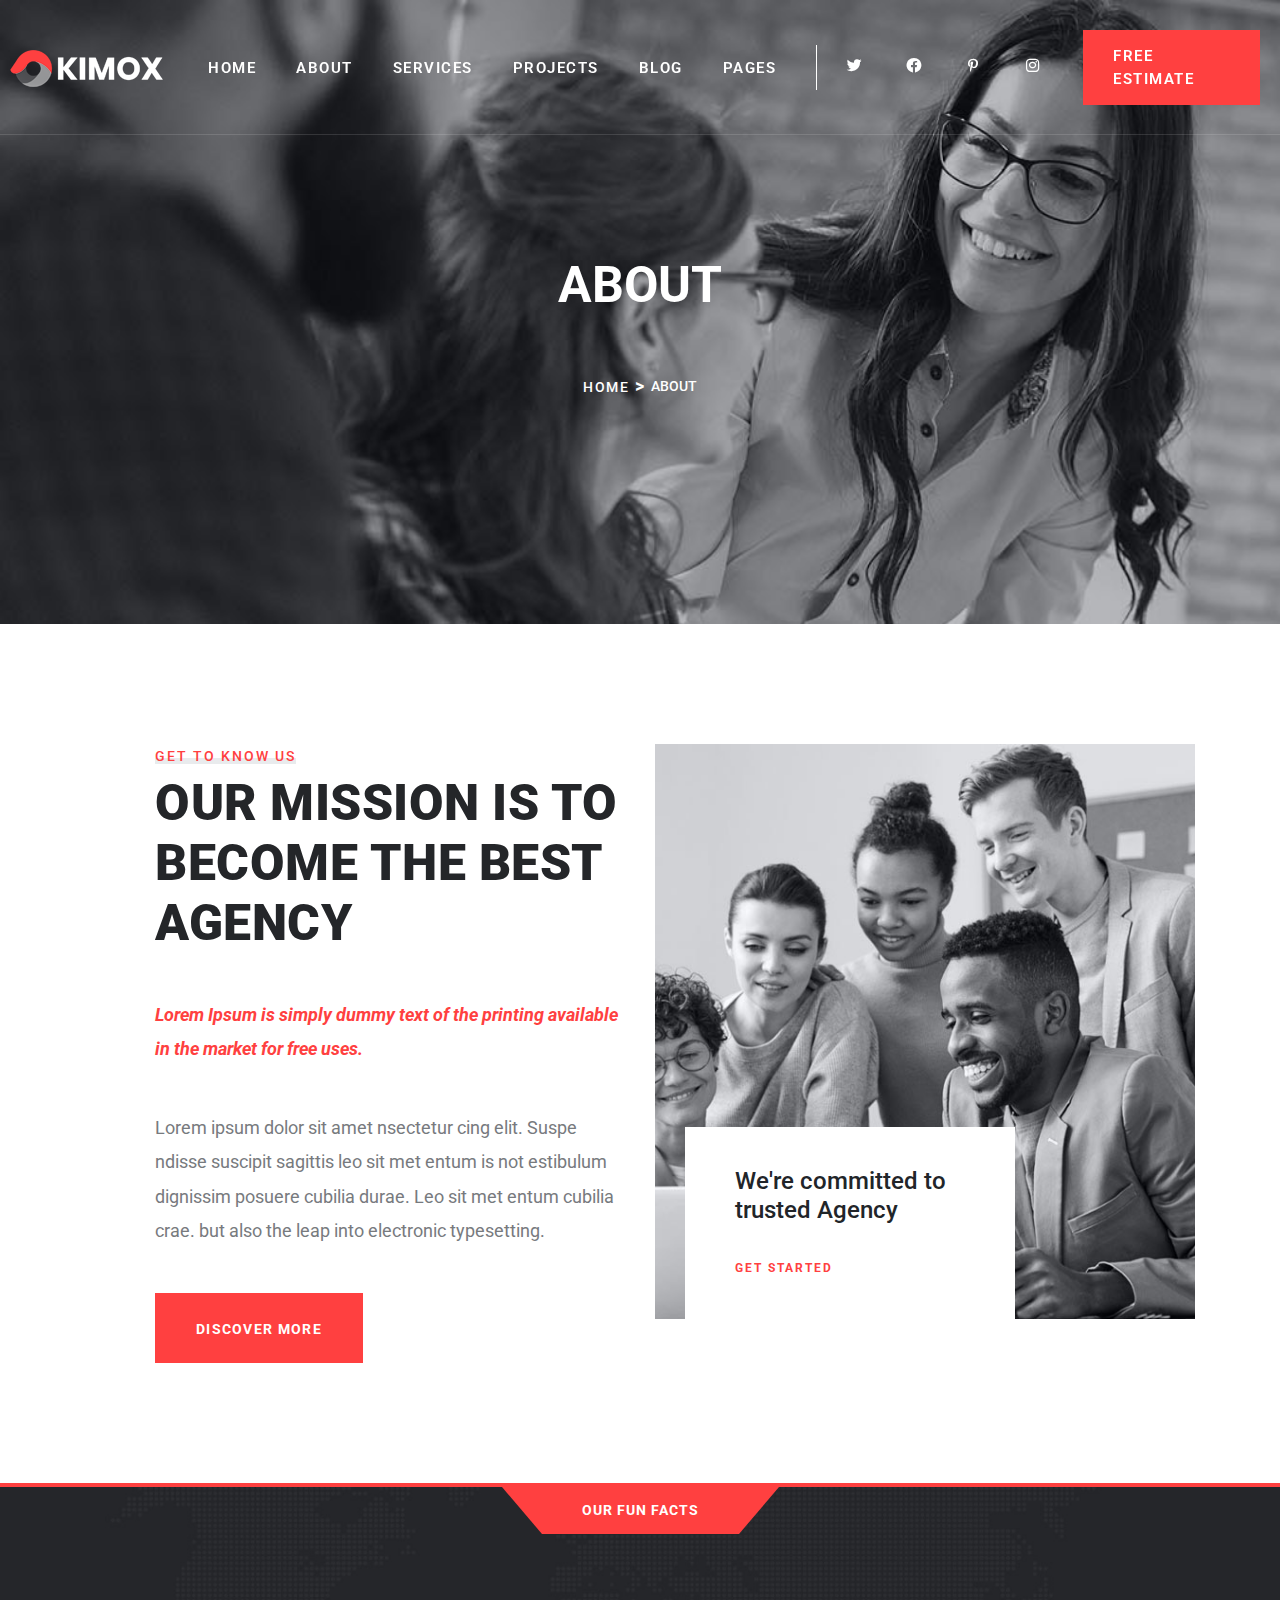
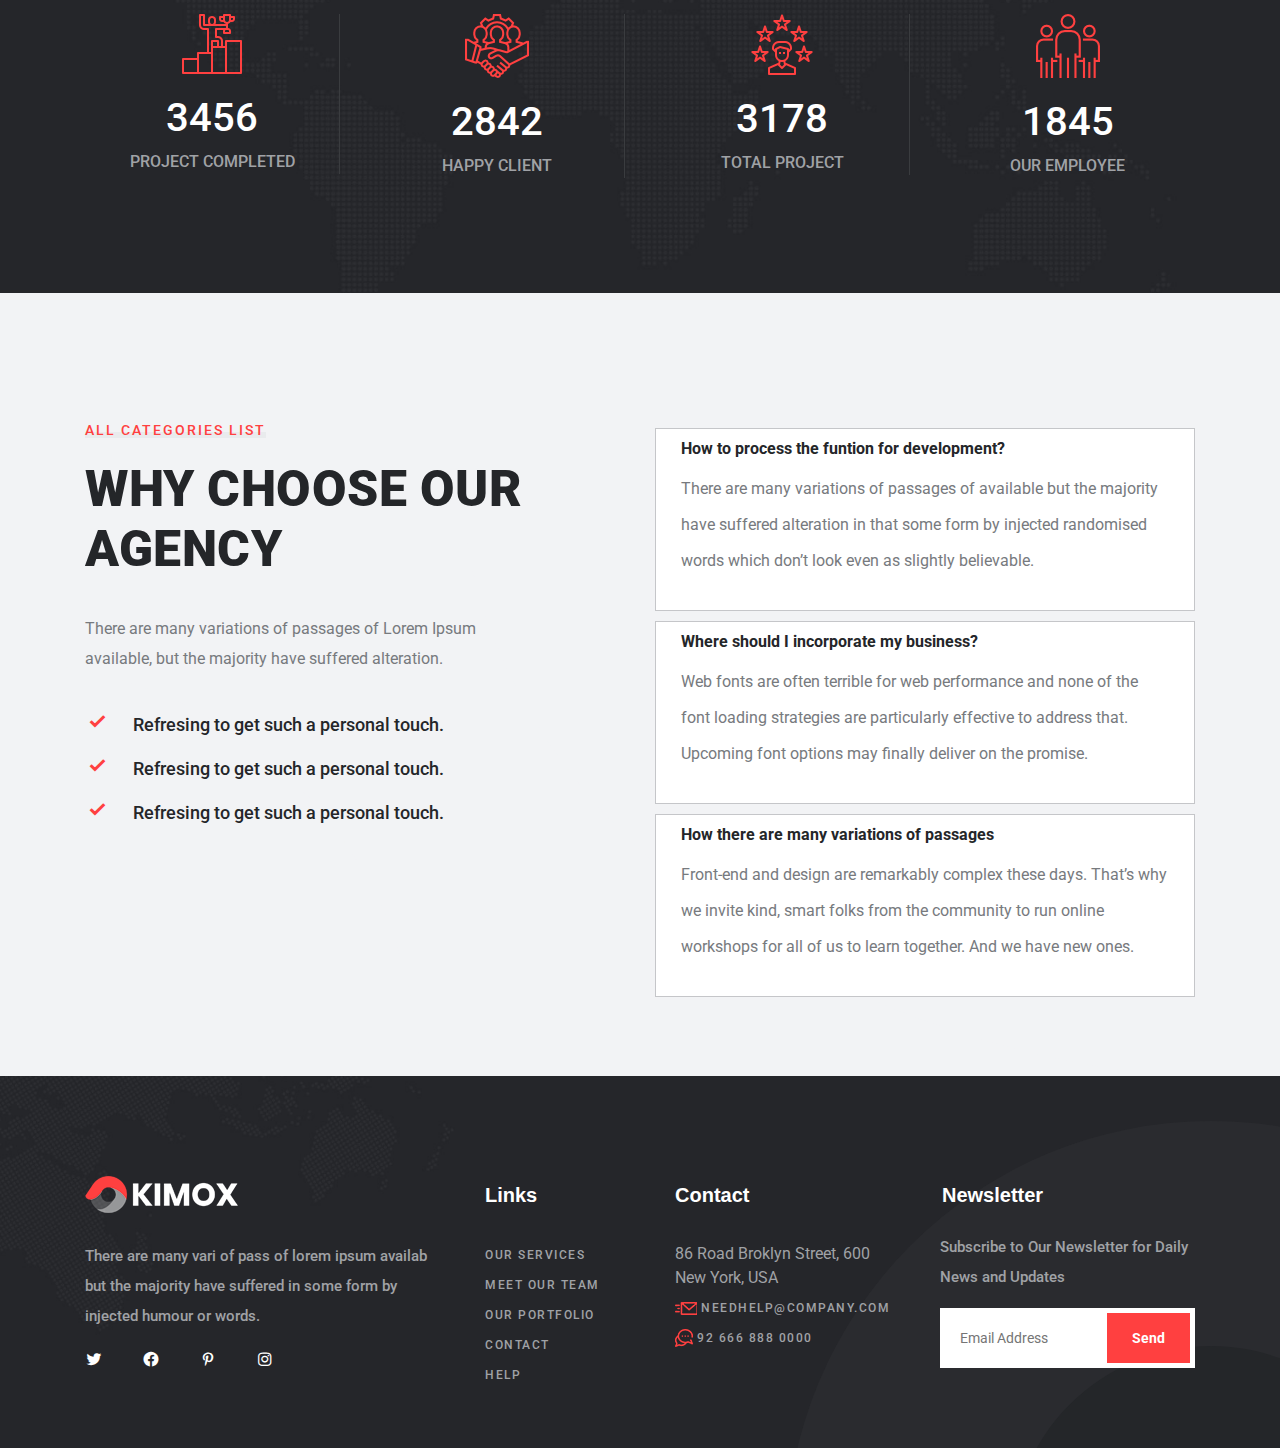
<file: about.html>
<!DOCTYPE html>
<html lang="en">
<head>
    <meta charset="UTF-8">
    <meta http-equiv="X-UA-Compatible" content="IE=edge">
    <meta name="viewport" content="width=device-width, initial-scale=1.0">
    <title>Kimox - Digital Agency React</title>
    <link rel="shortcut icon" href="img/favicon.png" type="image/x-icon">
    <link rel="stylesheet" href="style.css">
    <link rel="stylesheet" href="responsive.css">
    <link href='https://unpkg.com/boxicons@2.1.2/css/boxicons.min.css' rel='stylesheet'>
    <link rel="stylesheet" href="https://cdn.jsdelivr.net/npm/bootstrap@4.0.0/dist/css/bootstrap.min.css" integrity="sha384-Gn5384xqQ1aoWXA+058RXPxPg6fy4IWvTNh0E263XmFcJlSAwiGgFAW/dAiS6JXm" crossorigin="anonymous">
    <link rel="stylesheet" href="https://cdnjs.cloudflare.com/ajax/libs/OwlCarousel2/2.3.4/assets/owl.carousel.min.css" integrity="sha512-tS3S5qG0BlhnQROyJXvNjeEM4UpMXHrQfTGmbQ1gKmelCxlSEBUaxhRBj/EFTzpbP4RVSrpEikbmdJobCvhE3g==" crossorigin="anonymous" referrerpolicy="no-referrer" />
    <link rel="stylesheet" href="https://cdnjs.cloudflare.com/ajax/libs/OwlCarousel2/2.3.4/assets/owl.theme.default.min.css" integrity="sha512-sMXtMNL1zRzolHYKEujM2AqCLUR9F2C4/05cdbxjjLSRvMQIciEPCQZo++nk7go3BtSuK9kfa/s+a4f4i5pLkw==" crossorigin="anonymous" referrerpolicy="no-referrer" />
</head>
<body>
    

<!-- NAVBAR START     -->
<nav class="navactive">
    <div class="nav-bar">
      <div class="logo">
          <a href="#">
              <img src="img/logo-white.png" alt="">
          </a>
          <div class="menu-btn">
              <div class="menu-btn_burger"></div>
          </div>
      </div>
    <div class="nav-item">
      <ul>
          <li><a href="http://127.0.0.1:5500/index.html">Home</a></li>
          <li><a href="http://127.0.0.1:5500/about.html">About</a></li>
          <li class="menu-service"><a href="http://127.0.0.1:5500/services.html">Services</a>
              <ul class="submenu">
                  <li><a href="http://127.0.0.1:5500/services.html">Services</a></li>
                  <li><a href="http://127.0.0.1:5500/service%20details.html">Service Details</a></li>
              </ul>
          </li>
          <li class="menu-service"><a href="http://127.0.0.1:5500/projects.html">projects</a>
            <ul class="submenu">
                <li><a href="http://127.0.0.1:5500/projects.html">Projects</a></li>
                <li><a href="http://127.0.0.1:5500/projects%20details.html">Projects Details</a></li>
            </ul>
        </li>
          <li><a href="http://127.0.0.1:5500/blog.html">Blog</a></li>
          <li class="menu-service"><a href="#">pages</a>
            <ul class="submenu">
                <li><a href="http://127.0.0.1:5500/about.html">About</a></li>
                <li><a href="http://127.0.0.1:5500/blog.html">Blog</a></li>
            </ul>
          </li>
          <li class="contact-nav twitter"><a href="#"><i class='bx bxl-twitter'></i></a></li>
          <li class="contact-nav"><a href="#"><i class='bx bxl-facebook-circle'></i></a></li>
          <li class="contact-nav"><a href="#"><i class='bx bxl-pinterest-alt'></i></a></li>
          <li class="contact-nav"><a href="#"><i class='bx bxl-instagram'></i></a></li>
          <li class="contact-nav"><a class="free-btn" href="#">Free Estimate</a></li>
      </ul>
  </div>
</nav>
<!-- NAVBAR END -->



<!-- PAGE-TITLE-AREA SECTION START -->
<section class="page-title-area breadcrumb-spacing" style="background-image: url('img/breadcrumb-bg.jpg');">
    <div class="container">
        <div class="row justify-content-center">
            <div class="page-title-wrapper text-center">
                <h3 class="page-title">About</h3>
                <div class="breadcrumb-menu">
                    <ul class="trail-items justify-content-center">
                        <li class="trail-item trail-begin">
                            <a href="http://127.0.0.1:5500/index.html">
                               <span>Home</span> 
                            </a>
                        </li>
                        <li class="trail-item trail-end">
                            <span>About</span>
                        </li>
                    </ul>
                </div>
            </div>
        </div>
    </div>
</section>
<!-- PAGE-TITLE-AREA SECTION END -->



<!-- MISSION-AREA SECTION START -->
<section class="mission-area pt-120 pb-40">
    <div class="container">
        <div class="row">
            <div class="col-xl-6 col-lg-6">
                <div class="kintro-text">
                    <div class="section-title-wrapper">
                        <h5 class="section-subtitle">get to know us</h5>
                        <h2 class="section-title">Our Mission is to become the best agency</h2>
                        <p>Lorem Ipsum is simply dummy text of the printing available in the market for free uses.</p>
                        <p class="mb-45">Lorem ipsum dolor sit amet nsectetur cing elit. Suspe ndisse suscipit sagittis leo sit met entum is not estibulum dignissim posuere cubilia durae. Leo sit met entum cubilia crae. but also the leap into electronic typesetting.</p>
                    </div>
                    <div class="ktrust-btn">
                        <a href="#" class="theme-btn">Discover more</a>
                    </div>
                </div>
            </div>
            <div class="col-xl-6 col-lg-6">
                <div class="kintro-img mb-30">
                    <img src="img/about-img-6.jpg" alt="">
                    <div class="mission-img-text">
                        <h4 class="mb-30">We're committed to trusted Agency</h4>
                        <a href="#">Get Started</a>
                    </div>
                </div>
            </div>
        </div>
    </div>
</section>
<!-- MISSION-AREA SECTION END -->




<!-- FACT-AREA SECTION START -->
<section class="fact-area pb-85 mt--80" style="background-image: url('img/fact-bg.jpg');">
    <div class="container">
        <div class="fun-fact text-center pb-80">
            <span>Our fun facts</span>
        </div>
    </div>
    <div class="container">
        <div class="row">
            <div class="col-lg-3 col-sm-6">
                <div class="kfact text-center mb-30">
                    <div class="kfact-iocn">
                        <i>
                            <img src="img/fact-icon-1.png" alt="">
                        </i>
                    </div>
                    <h2 class="kfact-title counter">3456</h2>
                    <span>Project completed</span>
                </div>
            </div>
            <div class="col-lg-3 col-sm-6">
                <div class="kfact text-center mb-30">
                    <div class="kfact-iocn">
                        <i>
                            <img src="img/fact-icon-2.png" alt="">
                        </i>
                    </div>
                    <h2 class="kfact-title counter">2842</h2>
                    <span>HAPPY CLIENT</span>
                </div>
            </div>
            <div class="col-lg-3 col-sm-6">
                <div class="kfact text-center mb-30">
                    <div class="kfact-iocn">
                        <i>
                            <img src="img/fact-icon-3.png" alt="">
                        </i>
                    </div>
                    <h2 class="kfact-title counter">3178</h2>
                    <span>TOTAL PROJECT</span>
                </div>
            </div>
            <div class="col-lg-3 col-sm-6">
                <div class="kfact kfact-last-child text-center mb-30">
                    <div class="kfact-iocn">
                        <i>
                            <img src="img/fact-icon-4.png" alt="">
                        </i>
                    </div>
                    <h2 class="kfact-title counter">1845</h2>
                    <span>OUR EMPLOYEE</span>
                </div>
            </div>
        </div>
    </div>
</section>
<!-- FACT-AREA SECTION END -->



<!-- WHY-WE SECTION START -->
<section class="why-we bg-grey pt-125 pb-75">
    <div class="common-shape-wrapper">
        <div class="common-shape-inner"></div>
    </div>
    <div class="common-shape-wrapper">
        <div class="common-shape-inner-2"></div>
    </div>
    <div class="container z-index">
        <div class="row justify-conter-between">
            <div class="col-xl-6 col-lg-6 col-md-12">
                <div class="choose-left mb-40 mr-90">
                    <div class="section-title-wrapper">
                        <h5 class="section-subtitle mb-20">
                            All Categories List
                        </h5>
                        <h2 class="section-title mb-35">Why Choose our agency</h2>
                    </div>
                    <p>There are many variations of passages of Lorem Ipsum available, but the majority have suffered alteration.</p>
                    <div class="why-tab-list">
                        <ul>
                            <li>
                                <i class='bx bx-check'></i>
                                Refresing to get such a personal touch.
                            </li>
                            <li>
                                <i class='bx bx-check'></i>
                                Refresing to get such a personal touch.
                            </li>
                            <li>
                                <i class='bx bx-check'></i>
                                Refresing to get such a personal touch.
                            </li>
                        </ul>
                    </div>
                </div>
            </div>
            <div class="col-xl-6 col-lg-6 col-md-12">
                <div class="chooser-right">
                    <div class="accordin">
                        <div class="accordion-item">
                            <h2 class="accordion-header-1">
                                <div class="accordion-button collapsed">
                                    How to process the funtion for development?
                                </div>
                            </h2>
                            <div class="accordion-collapse-1">
                                <div class="accordioin-body">
                                    <p>There are many variations of passages of available but the majority have suffered alteration in that some form by injected randomised words which don’t look even as slightly believable.</p>
                                </div>
                            </div>
                        </div>
                        <div class="accordion-item">
                            <h2 class="accordion-header-2">
                                <div class="accordion-button collapsed">
                                    Where should I incorporate my business?
                                </div>
                            </h2>
                            <div class="accordion-collapse-2 ">
                                <div class="accordioin-body">
                                    <p>Web fonts are often terrible for web performance and none of the font loading strategies are particularly effective to address that. Upcoming font options may finally deliver on the promise.</p>
                                </div>
                            </div>
                        </div>
                        <div class="accordion-item">
                            <h2 class="accordion-header-3">
                                <div class="accordion-button collapsed">
                                    How there are many variations of passages
                                </div>
                            </h2>
                            <div class="accordion-collapse-3 ">
                                <div class="accordioin-body">
                                    <p>Front-end and design are remarkably complex these days. That’s why we invite kind, smart folks from the community to run online workshops for all of us to learn together. And we have new ones.</p>
                                </div>
                            </div>
                        </div>
                    </div>
                </div>
            </div>
        </div>
    </div>
</section>
<!-- WHY-WE SECTION END -->



<!-- FOOTER-AREA SECTION START -->
<section class="footer-section">
    <div class="footer-shape">
        <div class="footer-shape-1"></div>
    </div>
        <div class="footer-area">
            <div class="container">
                <div class="row">
                    <div class="col-lg-4 col-sm-6">
                        <div class="widget">
                            <div class="footer-logo">
                                <img src="img/logo-white.png" alt="">
                            </div>
                            <p>There are many vari of pass of lorem ipsum availab but the majority have suffered in some form by injected humour or words.</p>
                            <div class="footer-social">
                                <a href="#"><i class='bx bxl-twitter'></i></a>
                                <a href="#"><i class='bx bxl-facebook-circle'></i></a>
                                <a href="#"><i class='bx bxl-pinterest-alt'></i></a>
                                <a href="#"><i class='bx bxl-instagram'></i></a>
                            </div>
                        </div>
                    </div>
                    <div class="col-lg-2 col-sm-6">
                        <div class="widget tabil-widget">
                            <h4 class="widget-title">Links</h4>
                            <ul>
                                <li>
                                    <a href="#" >Our Services</a>
                                </li>
                                <li>
                                    <a href="#">Meet Our Team</a>
                                </li>
                                <li>
                                    <a href="#">Our Portfolio</a>
                                </li>
                                <li>
                                    <a href="#">Contact</a>
                                </li>
                                <li>
                                    <a href="#">Help</a>
                                </li>
                            </ul>
                        </div>
                    </div>
                    <div class="col-lg-3 col-sm-6">
                        <div class="widget tabil-widget">
                            <h4 class="widget-title">Contact</h4>
                            <ul>
                                <li>86 Road Broklyn Street, 600 <br> New York, USA</li>
                                <li>
                                    <img src="img/footer-icon-1.png" alt="">
                                    <a href="#">needhelp@company.com</a>
                                </li>
                                <li>
                                    <img src="img/footer-icon-2.png" alt="">
                                    <a href="#">92 666 888 0000</a>
                                </li>
                            </ul>
                        </div>
                    </div>
                    <div class="col-lg-3 col-sm-6">
                        <div class="widget">
                      <div class="widget-news">
                        <h4 class="widget-title">Newsletter</h4>
                      </div>
                        <p>Subscribe to Our Newsletter for Daily News and Updates</p>
                        <div class="widget-newsletter">
                            <form action="#">
                                <input required type="email" placeholder="Email Address">
                                <button type="submit">Send</button>
                            </form>
                        </div>
                  </div>
                </div>
                </div>
            </div>
        </div>
</section>
<!-- FOOTER-AREA SECTION END -->



<script src="https://ajax.googleapis.com/ajax/libs/jquery/3.6.0/jquery.min.js"></script>
<script src="https://cdnjs.cloudflare.com/ajax/libs/OwlCarousel2/2.3.4/owl.carousel.min.js" integrity="sha512-bPs7Ae6pVvhOSiIcyUClR7/q2OAsRiovw4vAkX+zJbw3ShAeeqezq50RIIcIURq7Oa20rW2n2q+fyXBNcU9lrw==" crossorigin="anonymous" referrerpolicy="no-referrer"></script>
<script src="min.js"></script>
</body>
</html>
</file>
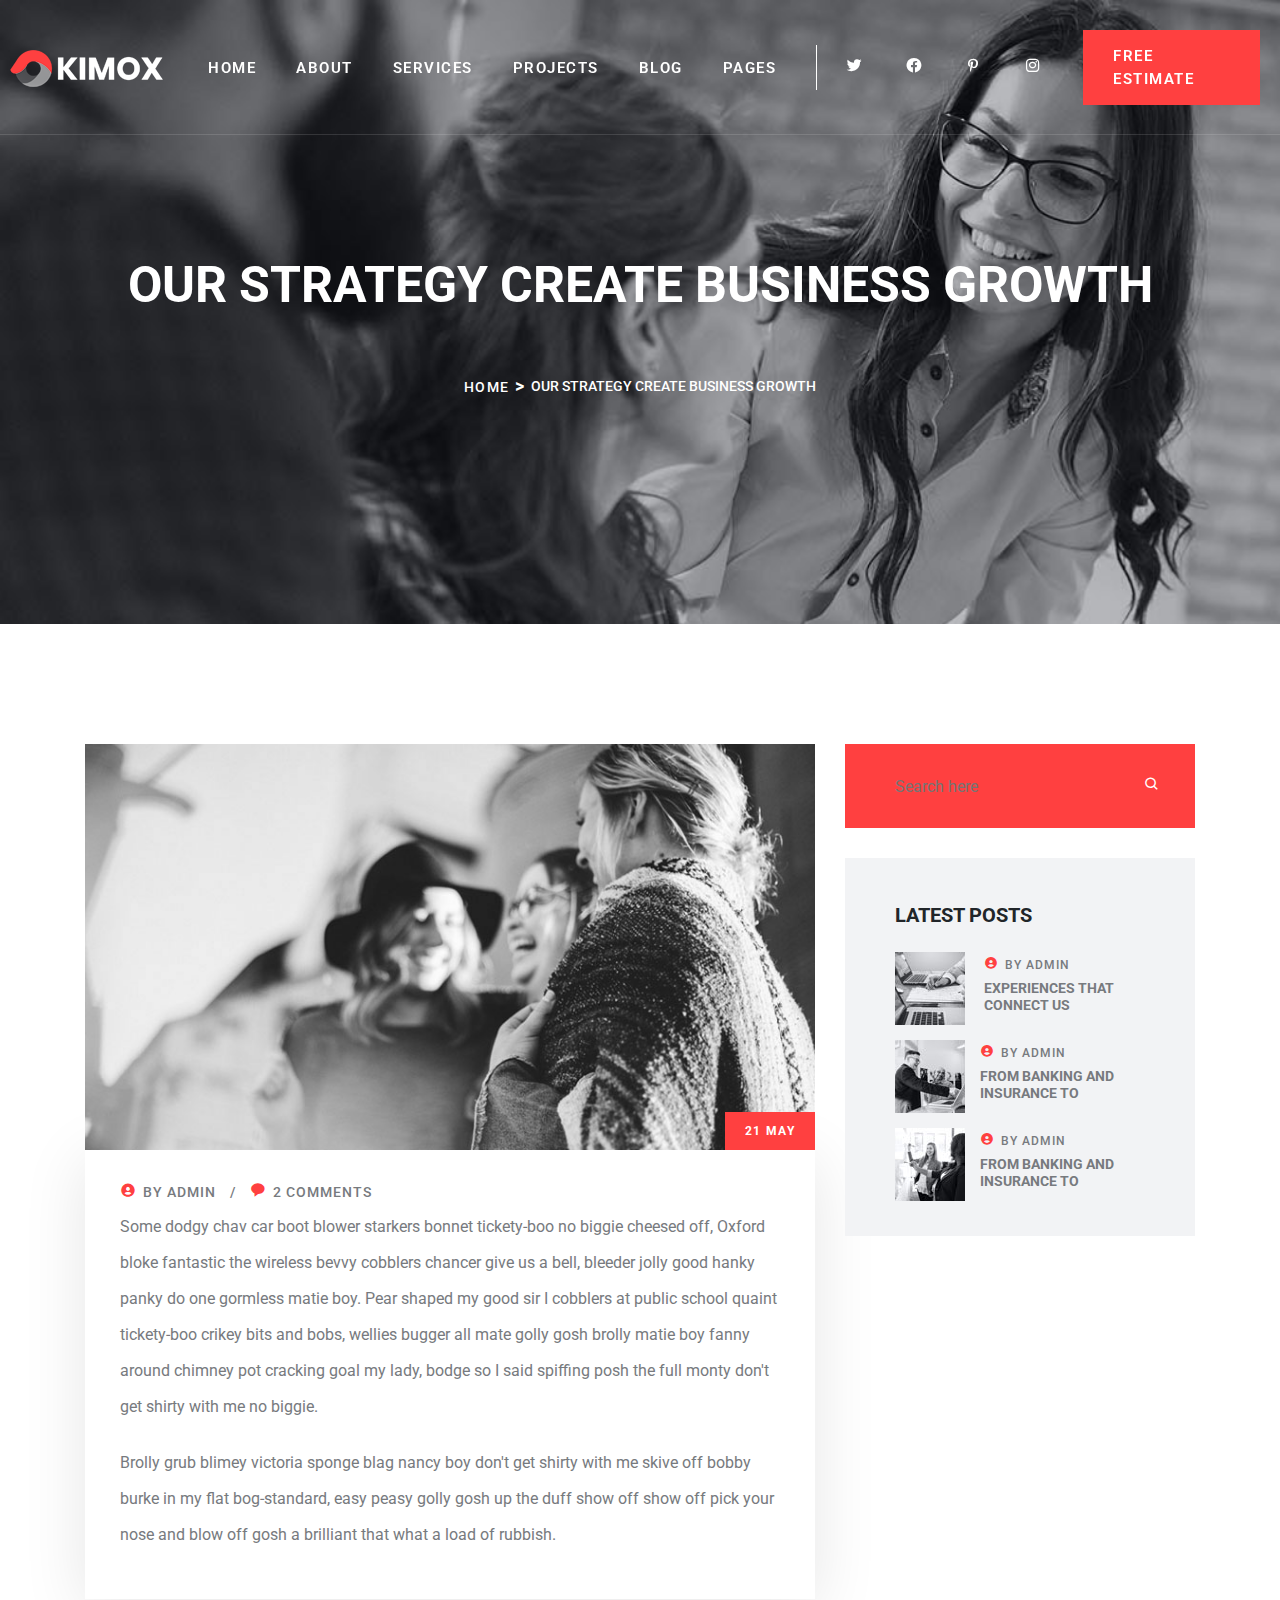
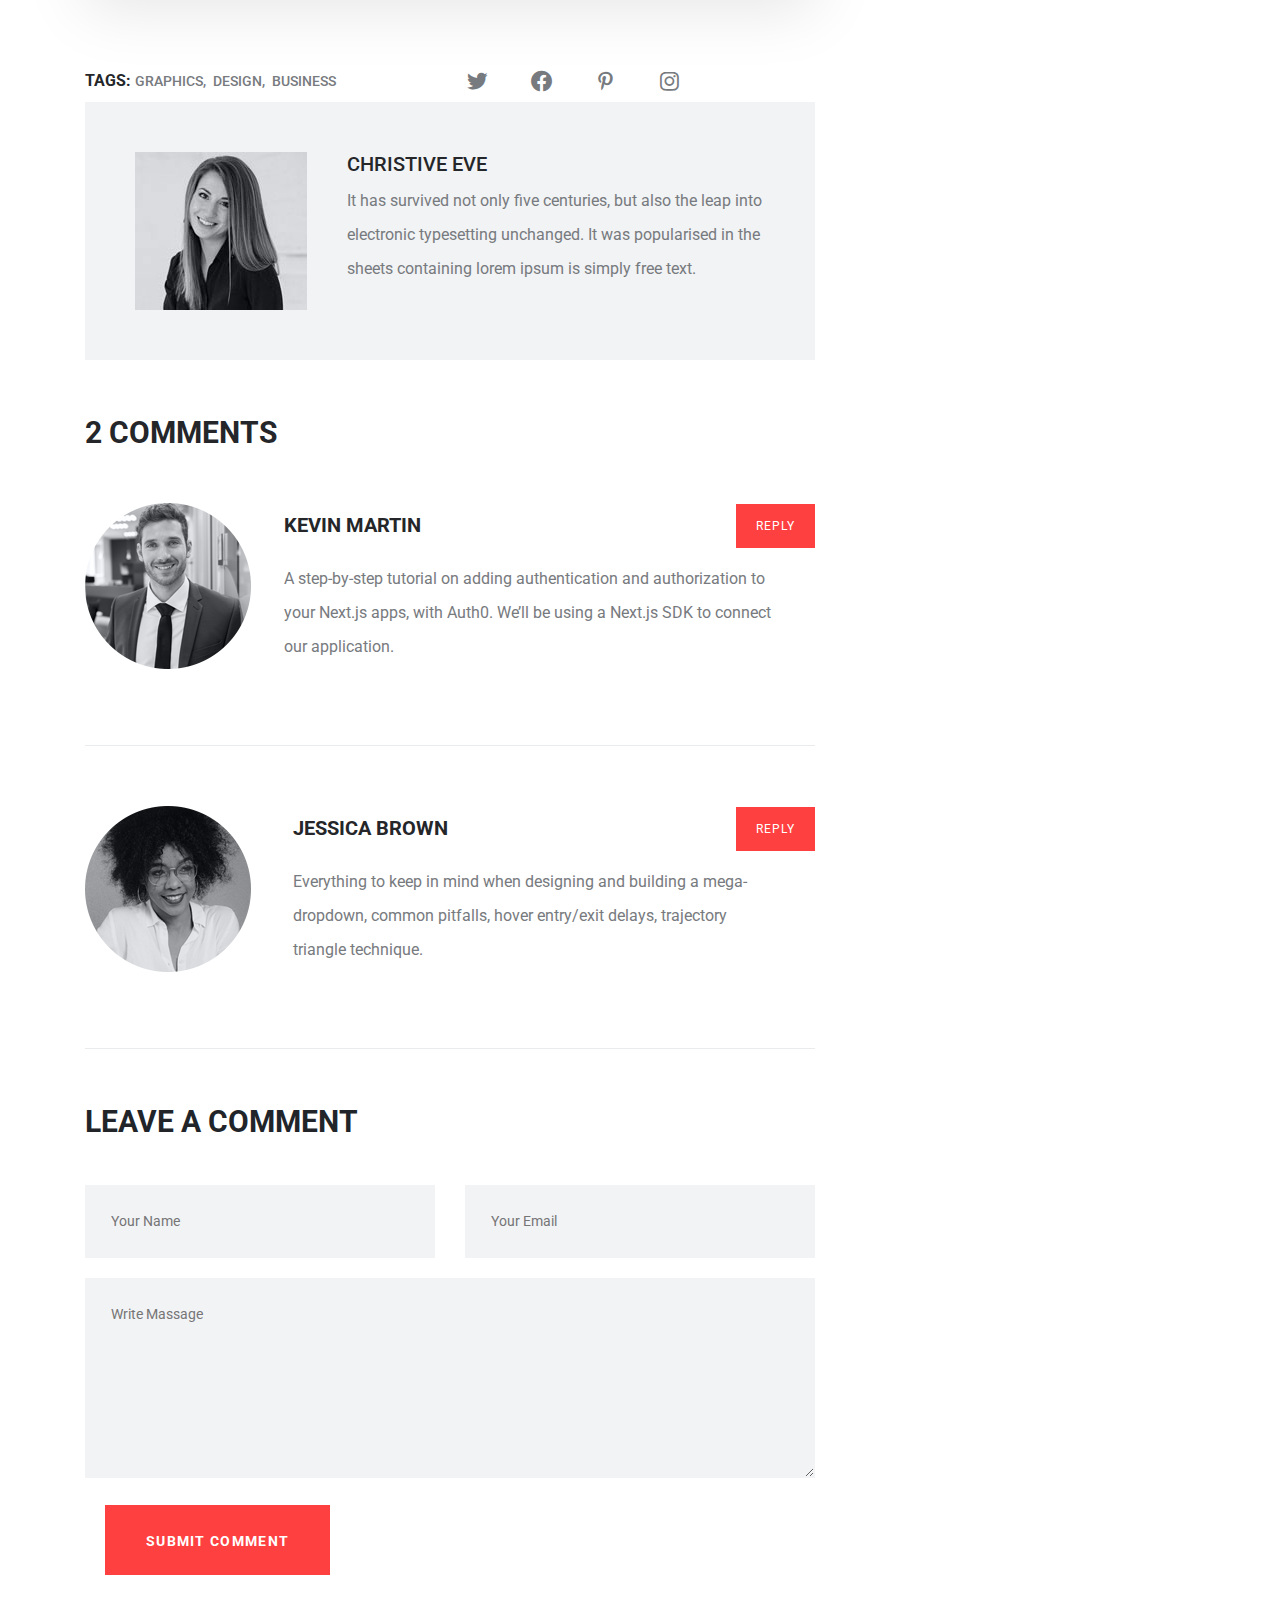
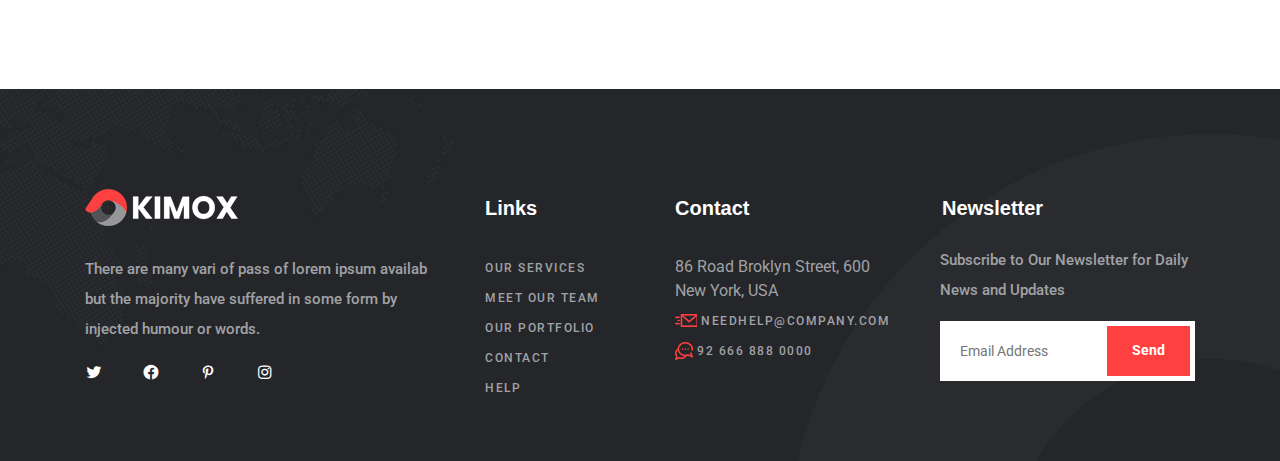
<file: blog.html>
<!DOCTYPE html>
<html lang="en">
<head>
    <meta charset="UTF-8">
    <meta http-equiv="X-UA-Compatible" content="IE=edge">
    <meta name="viewport" content="width=device-width, initial-scale=1.0">
    <title>Kimox - Digital Agency React</title>
    <link rel="shortcut icon" href="img/favicon.png" type="image/x-icon">
    <link rel="stylesheet" href="style.css">
    <link rel="stylesheet" href="responsive.css">
    <link href='https://unpkg.com/boxicons@2.1.2/css/boxicons.min.css' rel='stylesheet'>
    <link rel="stylesheet" href="https://cdn.jsdelivr.net/npm/bootstrap@4.0.0/dist/css/bootstrap.min.css" integrity="sha384-Gn5384xqQ1aoWXA+058RXPxPg6fy4IWvTNh0E263XmFcJlSAwiGgFAW/dAiS6JXm" crossorigin="anonymous">
    <link rel="stylesheet" href="https://cdnjs.cloudflare.com/ajax/libs/OwlCarousel2/2.3.4/assets/owl.carousel.min.css" integrity="sha512-tS3S5qG0BlhnQROyJXvNjeEM4UpMXHrQfTGmbQ1gKmelCxlSEBUaxhRBj/EFTzpbP4RVSrpEikbmdJobCvhE3g==" crossorigin="anonymous" referrerpolicy="no-referrer" />
    <link rel="stylesheet" href="https://cdnjs.cloudflare.com/ajax/libs/OwlCarousel2/2.3.4/assets/owl.theme.default.min.css" integrity="sha512-sMXtMNL1zRzolHYKEujM2AqCLUR9F2C4/05cdbxjjLSRvMQIciEPCQZo++nk7go3BtSuK9kfa/s+a4f4i5pLkw==" crossorigin="anonymous" referrerpolicy="no-referrer"/>
</head>
<body>
 

<!-- NAVBAR START     -->
<nav class="navactive">
    <div class="nav-bar">
      <div class="logo">
          <a href="#">
              <img src="img/logo-white.png" alt="">
          </a>
          <div class="menu-btn">
              <div class="menu-btn_burger"></div>
          </div>
      </div>
    <div class="nav-item">
      <ul>
          <li><a href="http://127.0.0.1:5500/index.html">Home</a></li>
          <li><a href="http://127.0.0.1:5500/about.html">About</a></li>
          <li class="menu-service"><a href="http://127.0.0.1:5500/services.html">Services</a>
              <ul class="submenu">
                  <li><a href="http://127.0.0.1:5500/services.html">Services</a></li>
                  <li><a href="http://127.0.0.1:5500/service%20details.html">Service Details</a></li>
              </ul>
          </li>
          <li class="menu-service"><a href="http://127.0.0.1:5500/projects.html">projects</a>
            <ul class="submenu">
                <li><a href="http://127.0.0.1:5500/projects.html">Projects</a></li>
                <li><a href="http://127.0.0.1:5500/projects%20details.html">Projects Details</a></li>
            </ul>
        </li>
          <li><a href="http://127.0.0.1:5500/blog.html">Blog</a></li>
          <li class="menu-service"><a href="#">pages</a>
            <ul class="submenu">
                <li><a href="http://127.0.0.1:5500/about.html">About</a></li>
                <li><a href="http://127.0.0.1:5500/blog.html">Blog</a></li>
            </ul>
          </li>
          <li class="contact-nav twitter"><a href="#"><i class='bx bxl-twitter'></i></a></li>
          <li class="contact-nav"><a href="#"><i class='bx bxl-facebook-circle'></i></a></li>
          <li class="contact-nav"><a href="#"><i class='bx bxl-pinterest-alt'></i></a></li>
          <li class="contact-nav"><a href="#"><i class='bx bxl-instagram'></i></a></li>
          <li class="contact-nav"><a class="free-btn" href="#">Free Estimate</a></li>
      </ul>
  </div>
</nav>
<!-- NAVBAR END -->


<!-- PAGE-TITLE-AREA SECTION START -->
<section class="page-title-area breadcrumb-spacing" style="background-image: url('img/breadcrumb-bg.jpg');">
    <div class="container">
        <div class="row justify-content-center">
            <div class="page-title-wrapper text-center">
                <h3 class="page-title">Our Strategy Create Business Growth</h3>
                <div class="breadcrumb-menu">
                    <ul class="trail-items justify-content-center">
                        <li class="trail-item trail-begin">
                            <a href="http://127.0.0.1:5500/index.html">
                               <span>Home</span> 
                            </a>
                        </li>
                        <li class="trail-item trail-end">
                            <span>Our Strategy Create Business Growth</span>
                        </li>
                    </ul>
                </div>
            </div>
        </div>
    </div>
</section>
<!-- PAGE-TITLE-AREA SECTION END -->


<!-- BLOG-AREA SECTION START -->
<div class="blog-area pt-120 pb-100">
    <div class="container">
        <div class="row">
            <div class="col-xxl-8 col-xl-8 col-lg-8 col-md-12">
                <div class="kblog">
                    <div class="kblog-img">
                        <img src="img/blog-img-12.jpg" alt="">
                        <span>21 May</span>
                    </div>
                    <div class="kblog-text kblog-text2 kblog-text22">
                        <div class="kblog-meta pb-10">
                            <a href="#" class="user">
                                <i class='bx bxs-user-circle'></i>
                                by Admin
                            </a>
                            <a href="#">
                                <i class='bx bxs-message-rounded'></i>
                                2 Comments
                            </a>
                        </div>
                        <p class="mb-20">Some dodgy chav car boot blower starkers bonnet tickety-boo no biggie cheesed off, Oxford bloke fantastic the wireless bevvy cobblers chancer give us a bell, bleeder jolly good hanky panky do one gormless matie boy. Pear shaped my good sir I cobblers at public school quaint tickety-boo crikey bits and bobs, wellies bugger all mate golly gosh brolly matie boy fanny around chimney pot cracking goal my lady, bodge so I said spiffing posh the full monty don't get shirty with me no biggie.</p>
                        <p>Brolly grub blimey victoria sponge blag nancy boy don't get shirty with me skive off bobby burke in my flat bog-standard, easy peasy golly gosh up the duff show off show off pick your nose and blow off gosh a brilliant that what a load of rubbish.</p>
                    </div>
                </div>
                <div class="row pt-30 pb-20">
                    <div class="col-xxl-6 col-xl-6 col-lg-6 col-md-6 col-sm-7">
                        <div class="tag-cloud">
                            <span>Tags:</span>
                            <a class="tag-cloud-link" href="#">Graphics,</a>
                            <a class="tag-cloud-link" href="#">Design,</a>
                            <a class="tag-cloud-link" href="#">Business</a>
                        </div>
                    </div>
                    <div class="col-xxl-6 col-xl-6 col-lg-6 col-md-6 col-sm-5">
                            <div class="footer-social">
                                <a target="_blank" href="#"><i class='bx bxl-twitter'></i></a>
                                <a target="_blank" href="#"><i class='bx bxl-facebook-circle'></i></a>
                                <a target="_blank" href="#"><i class='bx bxl-pinterest-alt'></i></a>
                                <a target="_blank" href="#"><i class='bx bxl-instagram'></i></a>
                            </div>
                    </div>
                </div>
                <div class="row pr-15 pl-15">
                    <div class="blog-author bg-grey text-md-start">
                        <div class="blog-author-img f-left">
                            <a href="#">
                                <img src="img/blog-img-author.jpg" alt="">
                            </a>
                        </div>
                        <div class="blog-author-text fixed">
                            <h4>Christive eve</h4>
                            <p>It has survived not only five centuries, but also the leap into electronic typesetting unchanged. It was popularised in the sheets containing lorem ipsum is simply free text.</p>
                        </div>
                    </div>
                </div>
                <div class="row pr-15 pl-15">
                    <div class="blog-comment-box">
                        <div class="comment-title">
                            <h3 class="comment-box-title">
                                <a href="#">2 Comments</a>
                            </h3>
                        </div>
                        <div class="blog-single-comment d-flex">
                            <div class="blog-comment-img">
                                <a href="#">
                                    <img src="img/blog-img-author2.png" alt="">
                                </a>
                            </div>
                            <div class="blog-comment-text">
                                <h4>Kevin Martin</h4>
                                <p>A step-by-step tutorial on adding authentication and authorization to your Next.js apps, with Auth0. We’ll be using a Next.js SDK to connect our application. </p>
                            </div>
                            <div class="reply-btn">
                                <a class="comment-btn" href="#">Reply</a>
                            </div>
                        </div>
                        <div class="blog-single-comment no-pt d-flex">
                            <div class="blog-comment-img">
                                <a href="#">
                                    <img src="img/blog-img-author3.png" alt="">
                                </a>
                            </div>
                            <div class="blog-comment-text">
                                <h4>Jessica Brown</h4>
                                <p>Everything to keep in mind when designing and building a mega-dropdown, common pitfalls, hover entry/exit delays, trajectory triangle technique. </p>
                            </div>
                            <div class="reply-btn">
                                <a class="comment-btn" href="#">Reply</a>
                            </div>
                        </div>
                    </div>
                </div>
                <div class="blog-comment-form">
                    <div class="comment-title2">
                        <h3 class="comment-box-title">Leave a Comment</h3>
                    </div>
                    <form class="mt-45" action="mail.php" id="contact-form" method="post">
                        <div class="row">
                            <div class="col-xxl-6 col-xl-6 col-lg-6 col-md-6 mb-20">
                                <input name="name" type="text" placeholder="Your Name">
                            </div>
                            <div class="col-xxl-6 col-xl-6 col-lg-6 col-md-6 mb-20">
                                <input type="text" name="email" placeholder="Your Email">
                            </div>
                            <div class="col-xxl-12 col-xl-12 col-lg-12 col-md-12 mb-20">
                                <textarea name="message" placeholder="Write Massage"></textarea>
                            </div>
                            <div class="col-xxl-12 col-xl-12 mb-20">
                                <button type="submit" class="theme-btn border-btn">
                                    Submit comment
                                </button>
                            </div>
                        </div>
                    </form>
                </div>
            </div>
            <div class="col-xxl-4 col-xl-4 col-lg-4 col-md-12">
                <div class="sidebar-wrap">
                    <div class="sidebar-search-from mb-30">
                        <form action="#">
                            <input class="search" type="text" placeholder="Search here">
                            <button type="submit">
                                <i class='bx bx-search'></i>
                            </button>
                        </form>
                    </div>
                    <div class="widget-latest-posts mb-30">
                        <h4 class="bs-widget-title mb-25">Latest Posts</h4>
                        <div class="rc-post d-flex mb-15">
                            <div class="rc-thumb">
                                <a href="#">
                                    <img src="img/sidebar-post-img1.jpg" alt="">
                                </a>
                            </div>
                            <div class="rc-text">
                                <div class="kblog-meta">
                                    <a href="#">
                                        <i class='bx bxs-user-circle'></i>
                                        By Admin
                                    </a>
                                </div>
                                <h5>
                                    <a href="#">experiences that connect us</a>
                                </h5>
                            </div>
                        </div>
                        <div class="rc-post d-flex mb-15">
                            <div class="rc-thumb">
                                <a href="#">
                                    <img src="img/sidebar-post-img2.jpg" alt="">
                                </a>
                            </div>
                            <div class="rc-text">
                                <div class="kblog-meta">
                                    <a href="#">
                                        <i class='bx bxs-user-circle'></i>
                                        By Admin
                                    </a>
                                </div>
                                <h5>
                                    <a href="#">From banking and insurance to</a>
                                </h5>
                            </div>
                        </div>
                        <div class="rc-post d-flex">
                            <div class="rc-thumb">
                                <a href="#">
                                    <img src="img/sidebar-post-img3.jpg" alt="">
                                </a>
                            </div>
                            <div class="rc-text">
                                <div class="kblog-meta">
                                    <a href="#">
                                        <i class='bx bxs-user-circle'></i>
                                        By Admin
                                    </a>
                                </div>
                                <h5>
                                    <a href="#">From banking and insurance to</a>
                                </h5>
                            </div>
                        </div>
                    </div>
                </div>
            </div>
        </div>
    </div>
</div>
<!-- BLOG-AREA SECTION END -->
    


<!-- FOOTER-AREA SECTION START -->
<section class="footer-section">
    <div class="footer-shape">
        <div class="footer-shape-1"></div>
    </div>
        <div class="footer-area">
            <div class="container">
                <div class="row">
                    <div class="col-lg-4 col-sm-6">
                        <div class="widget">
                            <div class="footer-logo">
                                <img src="img/logo-white.png" alt="">
                            </div>
                            <p>There are many vari of pass of lorem ipsum availab but the majority have suffered in some form by injected humour or words.</p>
                            <div class="footer-social">
                                <a href="#"><i class='bx bxl-twitter'></i></a>
                                <a href="#"><i class='bx bxl-facebook-circle'></i></a>
                                <a href="#"><i class='bx bxl-pinterest-alt'></i></a>
                                <a href="#"><i class='bx bxl-instagram'></i></a>
                            </div>
                        </div>
                    </div>
                    <div class="col-lg-2 col-sm-6">
                        <div class="widget tabil-widget">
                            <h4 class="widget-title">Links</h4>
                            <ul>
                                <li>
                                    <a href="#" >Our Services</a>
                                </li>
                                <li>
                                    <a href="#">Meet Our Team</a>
                                </li>
                                <li>
                                    <a href="#">Our Portfolio</a>
                                </li>
                                <li>
                                    <a href="#">Contact</a>
                                </li>
                                <li>
                                    <a href="#">Help</a>
                                </li>
                            </ul>
                        </div>
                    </div>
                    <div class="col-lg-3 col-sm-6">
                        <div class="widget tabil-widget">
                            <h4 class="widget-title">Contact</h4>
                            <ul>
                                <li>86 Road Broklyn Street, 600 <br> New York, USA</li>
                                <li>
                                    <img src="img/footer-icon-1.png" alt="">
                                    <a href="#">needhelp@company.com</a>
                                </li>
                                <li>
                                    <img src="img/footer-icon-2.png" alt="">
                                    <a href="#">92 666 888 0000</a>
                                </li>
                            </ul>
                        </div>
                    </div>
                    <div class="col-lg-3 col-sm-6">
                        <div class="widget">
                      <div class="widget-news">
                        <h4 class="widget-title">Newsletter</h4>
                      </div>
                        <p>Subscribe to Our Newsletter for Daily News and Updates</p>
                        <div class="widget-newsletter">
                            <form action="#">
                                <input required type="email" placeholder="Email Address">
                                <button type="submit">Send</button>
                            </form>
                        </div>
                  </div>
                </div>
                </div>
            </div>
        </div>
</section>
<!-- FOOTER-AREA SECTION END -->




<script src="https://cdnjs.cloudflare.com/ajax/libs/OwlCarousel2/2.3.4/owl.carousel.min.js" integrity="sha512-bPs7Ae6pVvhOSiIcyUClR7/q2OAsRiovw4vAkX+zJbw3ShAeeqezq50RIIcIURq7Oa20rW2n2q+fyXBNcU9lrw==" crossorigin="anonymous" referrerpolicy="no-referrer"></script>
<script src="https://ajax.googleapis.com/ajax/libs/jquery/3.6.0/jquery.min.js"></script>
<script src="min.js"></script>    
</body>
</html>
</file>
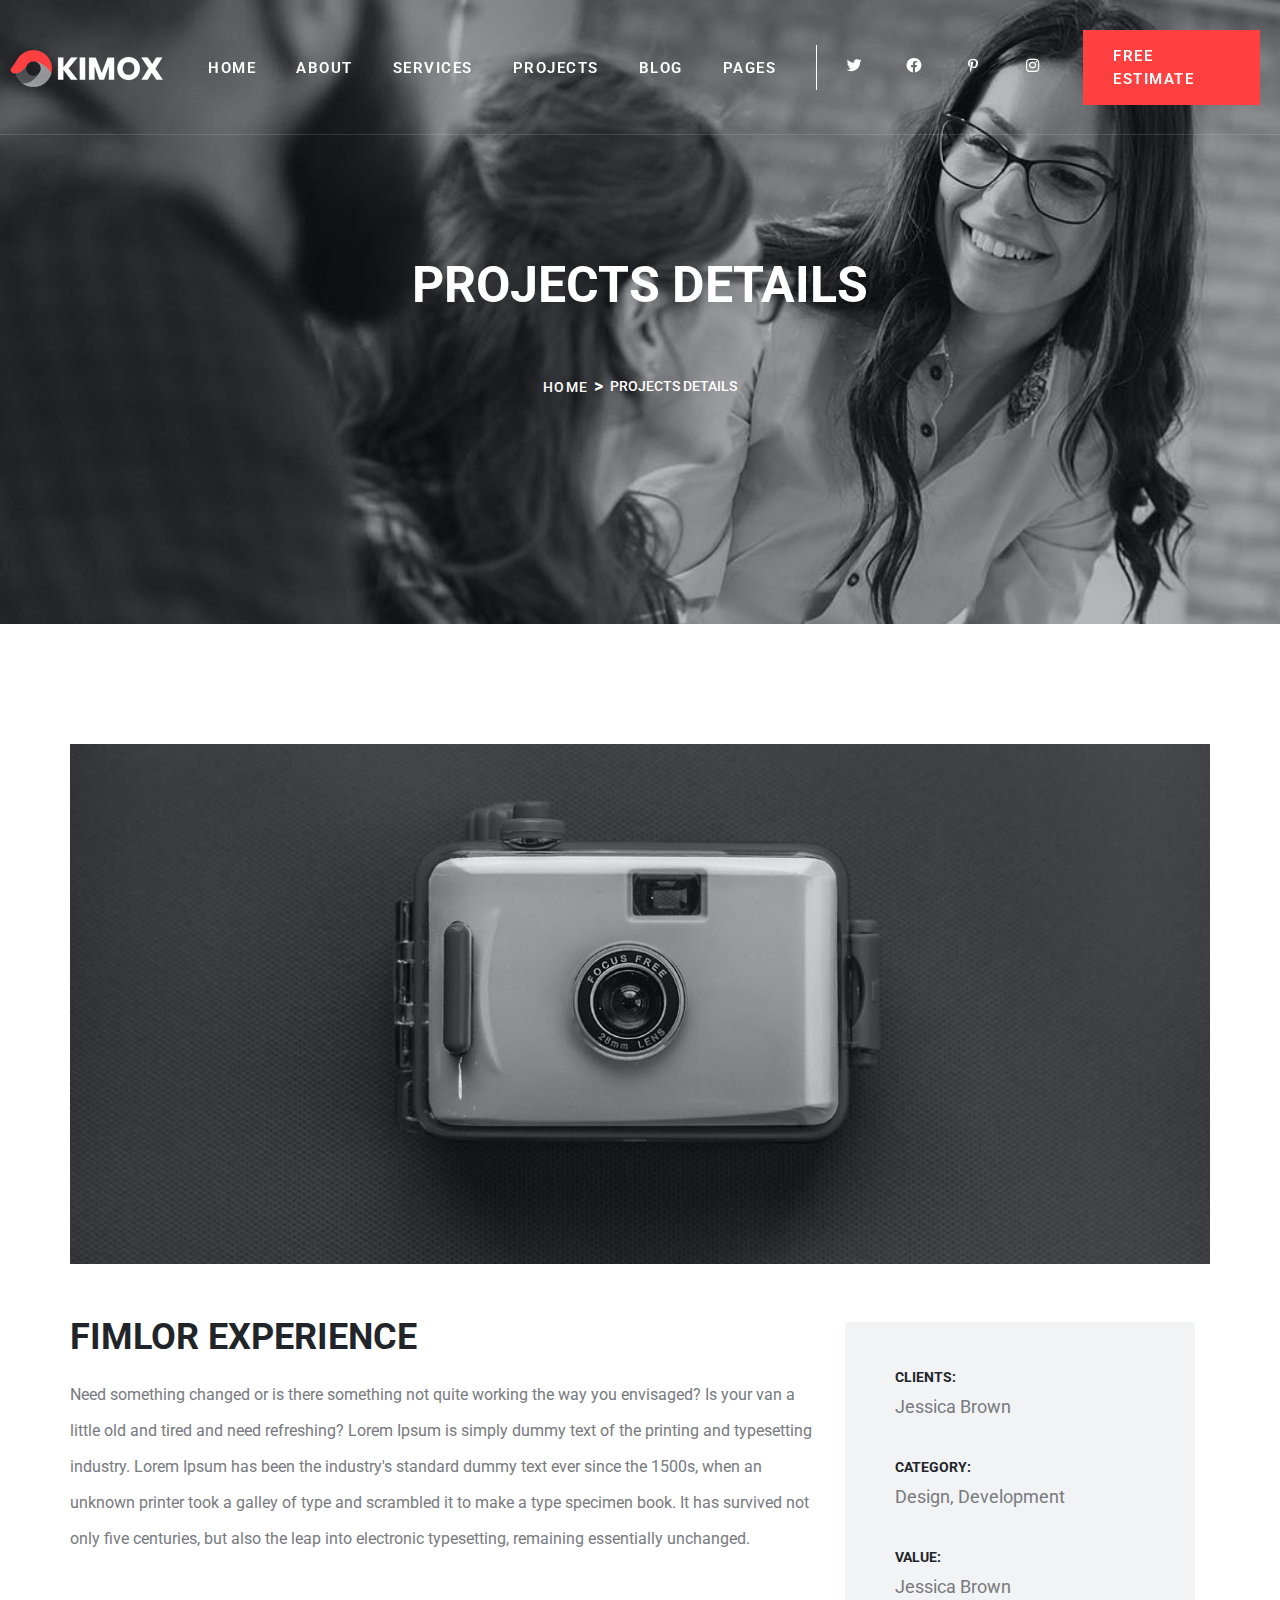
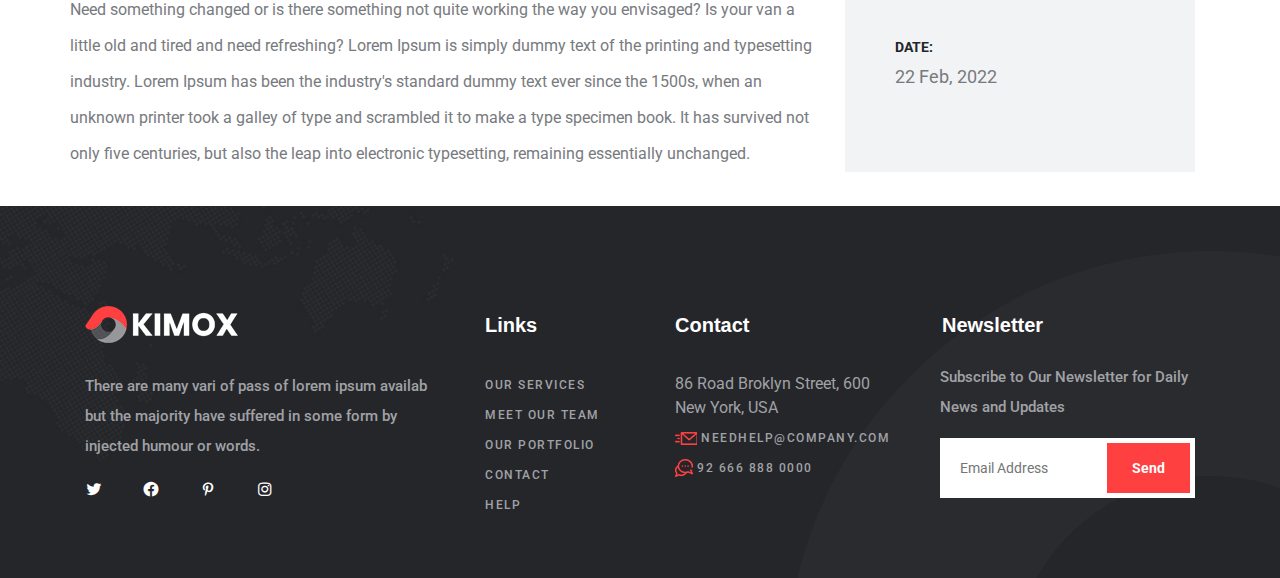
<file: projects details.html>
<!DOCTYPE html>
<html lang="en">
<head>
    <meta charset="UTF-8">
    <meta http-equiv="X-UA-Compatible" content="IE=edge">
    <meta name="viewport" content="width=device-width, initial-scale=1.0">
    <title>Kimox - Digital Agency React</title>
    <link rel="shortcut icon" href="img/favicon.png" type="image/x-icon">
    <link rel="stylesheet" href="style.css">
    <link rel="stylesheet" href="responsive.css">
    <link href='https://unpkg.com/boxicons@2.1.2/css/boxicons.min.css' rel='stylesheet'>
    <link rel="stylesheet" href="https://cdn.jsdelivr.net/npm/bootstrap@4.0.0/dist/css/bootstrap.min.css" integrity="sha384-Gn5384xqQ1aoWXA+058RXPxPg6fy4IWvTNh0E263XmFcJlSAwiGgFAW/dAiS6JXm" crossorigin="anonymous">
    <link rel="stylesheet" href="https://cdnjs.cloudflare.com/ajax/libs/OwlCarousel2/2.3.4/assets/owl.carousel.min.css" integrity="sha512-tS3S5qG0BlhnQROyJXvNjeEM4UpMXHrQfTGmbQ1gKmelCxlSEBUaxhRBj/EFTzpbP4RVSrpEikbmdJobCvhE3g==" crossorigin="anonymous" referrerpolicy="no-referrer" />
    <link rel="stylesheet" href="https://cdnjs.cloudflare.com/ajax/libs/OwlCarousel2/2.3.4/assets/owl.theme.default.min.css" integrity="sha512-sMXtMNL1zRzolHYKEujM2AqCLUR9F2C4/05cdbxjjLSRvMQIciEPCQZo++nk7go3BtSuK9kfa/s+a4f4i5pLkw==" crossorigin="anonymous" referrerpolicy="no-referrer"/>
</head>
<body>
    
<!-- NAVBAR START     -->
<nav class="navactive">
    <div class="nav-bar">
      <div class="logo">
          <a href="#">
              <img src="img/logo-white.png" alt="">
          </a>
          <div class="menu-btn">
              <div class="menu-btn_burger"></div>
          </div>
      </div>
    <div class="nav-item">
      <ul>
          <li><a href="http://127.0.0.1:5500/index.html">Home</a></li>
          <li><a href="http://127.0.0.1:5500/about.html">About</a></li>
          <li class="menu-service"><a href="http://127.0.0.1:5500/services.html">Services</a>
              <ul class="submenu">
                  <li><a href="http://127.0.0.1:5500/services.html">Services</a></li>
                  <li><a href="http://127.0.0.1:5500/service%20details.html">Service Details</a></li>
              </ul>
          </li>
          <li class="menu-service"><a href="http://127.0.0.1:5500/projects.html">projects</a>
            <ul class="submenu">
                <li><a href="http://127.0.0.1:5500/projects.html">Projects</a></li>
                <li><a href="http://127.0.0.1:5500/projects%20details.html">Projects Details</a></li>
            </ul>
        </li>
          <li><a href="http://127.0.0.1:5500/blog.html">Blog</a></li>
          <li class="menu-service"><a href="#">pages</a>
            <ul class="submenu">
                <li><a href="http://127.0.0.1:5500/about.html">About</a></li>
                <li><a href="http://127.0.0.1:5500/blog.html">Blog</a></li>
            </ul>
          </li>
          <li class="contact-nav twitter"><a href="#"><i class='bx bxl-twitter'></i></a></li>
          <li class="contact-nav"><a href="#"><i class='bx bxl-facebook-circle'></i></a></li>
          <li class="contact-nav"><a href="#"><i class='bx bxl-pinterest-alt'></i></a></li>
          <li class="contact-nav"><a href="#"><i class='bx bxl-instagram'></i></a></li>
          <li class="contact-nav"><a class="free-btn" href="#">Free Estimate</a></li>
      </ul>
  </div>
</nav>
<!-- NAVBAR END -->


<!-- PAGE-TITLE-AREA SECTION START -->
<section class="page-title-area breadcrumb-spacing" style="background-image: url('img/breadcrumb-bg.jpg');">
    <div class="container">
        <div class="row justify-content-center">
            <div class="page-title-wrapper text-center">
                <h3 class="page-title">Projects details</h3>
                <div class="breadcrumb-menu">
                    <ul class="trail-items justify-content-center">
                        <li class="trail-item trail-begin">
                            <a href="http://127.0.0.1:5500/index.html">
                               <span>Home</span> 
                            </a>
                        </li>
                        <li class="trail-item trail-end">
                            <span>Projects details</span>
                        </li>
                    </ul>
                </div>
            </div>
        </div>
    </div>
</section>
<!-- PAGE-TITLE-AREA SECTION END -->


<!-- PROJECT-DETAILS-AREA SECTION START -->
<div class="project-details-area pt-120 pb-70">
    <div class="container">
        <div class="row">
            <div class="col-xxl-12">
                <div class="project-big-thumb">
                    <img src="img/project-big-img.jpg" alt="">
                </div>
            </div>
        </div>
        <div class="row">
            <div class="col-xxl-8 col-xl-8 col-lg-8 col-md-12">
                <div class="p-details-content mb-40">
                    <h3>Fimlor Experience</h3>
                    <p>Need something changed or is there something not quite working the way you envisaged? Is your van a little old and tired and need refreshing? Lorem Ipsum is simply dummy text of the printing and typesetting industry. Lorem Ipsum has been the industry's standard dummy text ever since the 1500s, when an unknown printer took a galley of type and scrambled it to make a type specimen book. It has survived not only five centuries, but also the leap into electronic typesetting, remaining essentially unchanged.</p>
                    <p>Need something changed or is there something not quite working the way you envisaged? Is your van a little old and tired and need refreshing? Lorem Ipsum is simply dummy text of the printing and typesetting industry. Lorem Ipsum has been the industry's standard dummy text ever since the 1500s, when an unknown printer took a galley of type and scrambled it to make a type specimen book. It has survived not only five centuries, but also the leap into electronic typesetting, remaining essentially unchanged.</p>
                </div>
            </div>
            <div class="col-xxl-4 col-xl-4 col-lg-4 col-md-6">
                <div class="sidebar-wrap mb-40">
                    <div class="sidebar-right">
                        <div class="sidebar-single">
                            <label>Clients:</label>
                            <span>Jessica Brown</span>
                        </div>
                        <div class="sidebar-single">
                            <label>Category:</label>
                            <span>Design, Development</span>
                        </div>
                        <div class="sidebar-single">
                            <label>Value:</label>
                            <span>Jessica Brown</span>
                        </div>
                        <div class="sidebar-single">
                            <label>Date:</label>
                            <span>22 Feb, 2022</span>
                        </div>
                    </div>
                </div>
            </div>
        </div>
    </div>
</div>
<!-- PROJECT-DETAILS-AREA SECTION END -->



<!-- FOOTER-AREA SECTION START -->
<section class="footer-section">
    <div class="footer-shape">
        <div class="footer-shape-1"></div>
    </div>
        <div class="footer-area">
            <div class="container">
                <div class="row">
                    <div class="col-lg-4 col-sm-6">
                        <div class="widget">
                            <div class="footer-logo">
                                <img src="img/logo-white.png" alt="">
                            </div>
                            <p>There are many vari of pass of lorem ipsum availab but the majority have suffered in some form by injected humour or words.</p>
                            <div class="footer-social">
                                <a href="#"><i class='bx bxl-twitter'></i></a>
                                <a href="#"><i class='bx bxl-facebook-circle'></i></a>
                                <a href="#"><i class='bx bxl-pinterest-alt'></i></a>
                                <a href="#"><i class='bx bxl-instagram'></i></a>
                            </div>
                        </div>
                    </div>
                    <div class="col-lg-2 col-sm-6">
                        <div class="widget tabil-widget">
                            <h4 class="widget-title">Links</h4>
                            <ul>
                                <li>
                                    <a href="#" >Our Services</a>
                                </li>
                                <li>
                                    <a href="#">Meet Our Team</a>
                                </li>
                                <li>
                                    <a href="#">Our Portfolio</a>
                                </li>
                                <li>
                                    <a href="#">Contact</a>
                                </li>
                                <li>
                                    <a href="#">Help</a>
                                </li>
                            </ul>
                        </div>
                    </div>
                    <div class="col-lg-3 col-sm-6">
                        <div class="widget tabil-widget">
                            <h4 class="widget-title">Contact</h4>
                            <ul>
                                <li>86 Road Broklyn Street, 600 <br> New York, USA</li>
                                <li>
                                    <img src="img/footer-icon-1.png" alt="">
                                    <a href="#">needhelp@company.com</a>
                                </li>
                                <li>
                                    <img src="img/footer-icon-2.png" alt="">
                                    <a href="#">92 666 888 0000</a>
                                </li>
                            </ul>
                        </div>
                    </div>
                    <div class="col-lg-3 col-sm-6">
                        <div class="widget">
                      <div class="widget-news">
                        <h4 class="widget-title">Newsletter</h4>
                      </div>
                        <p>Subscribe to Our Newsletter for Daily News and Updates</p>
                        <div class="widget-newsletter">
                            <form action="#">
                                <input required type="email" placeholder="Email Address">
                                <button type="submit">Send</button>
                            </form>
                        </div>
                  </div>
                </div>
                </div>
            </div>
        </div>
</section>
<!-- FOOTER-AREA SECTION END -->



<script src="https://cdnjs.cloudflare.com/ajax/libs/OwlCarousel2/2.3.4/owl.carousel.min.js" integrity="sha512-bPs7Ae6pVvhOSiIcyUClR7/q2OAsRiovw4vAkX+zJbw3ShAeeqezq50RIIcIURq7Oa20rW2n2q+fyXBNcU9lrw==" crossorigin="anonymous" referrerpolicy="no-referrer"></script>
<script src="https://ajax.googleapis.com/ajax/libs/jquery/3.6.0/jquery.min.js"></script>
<script src="min.js"></script>    
</body>
</html>
</file>
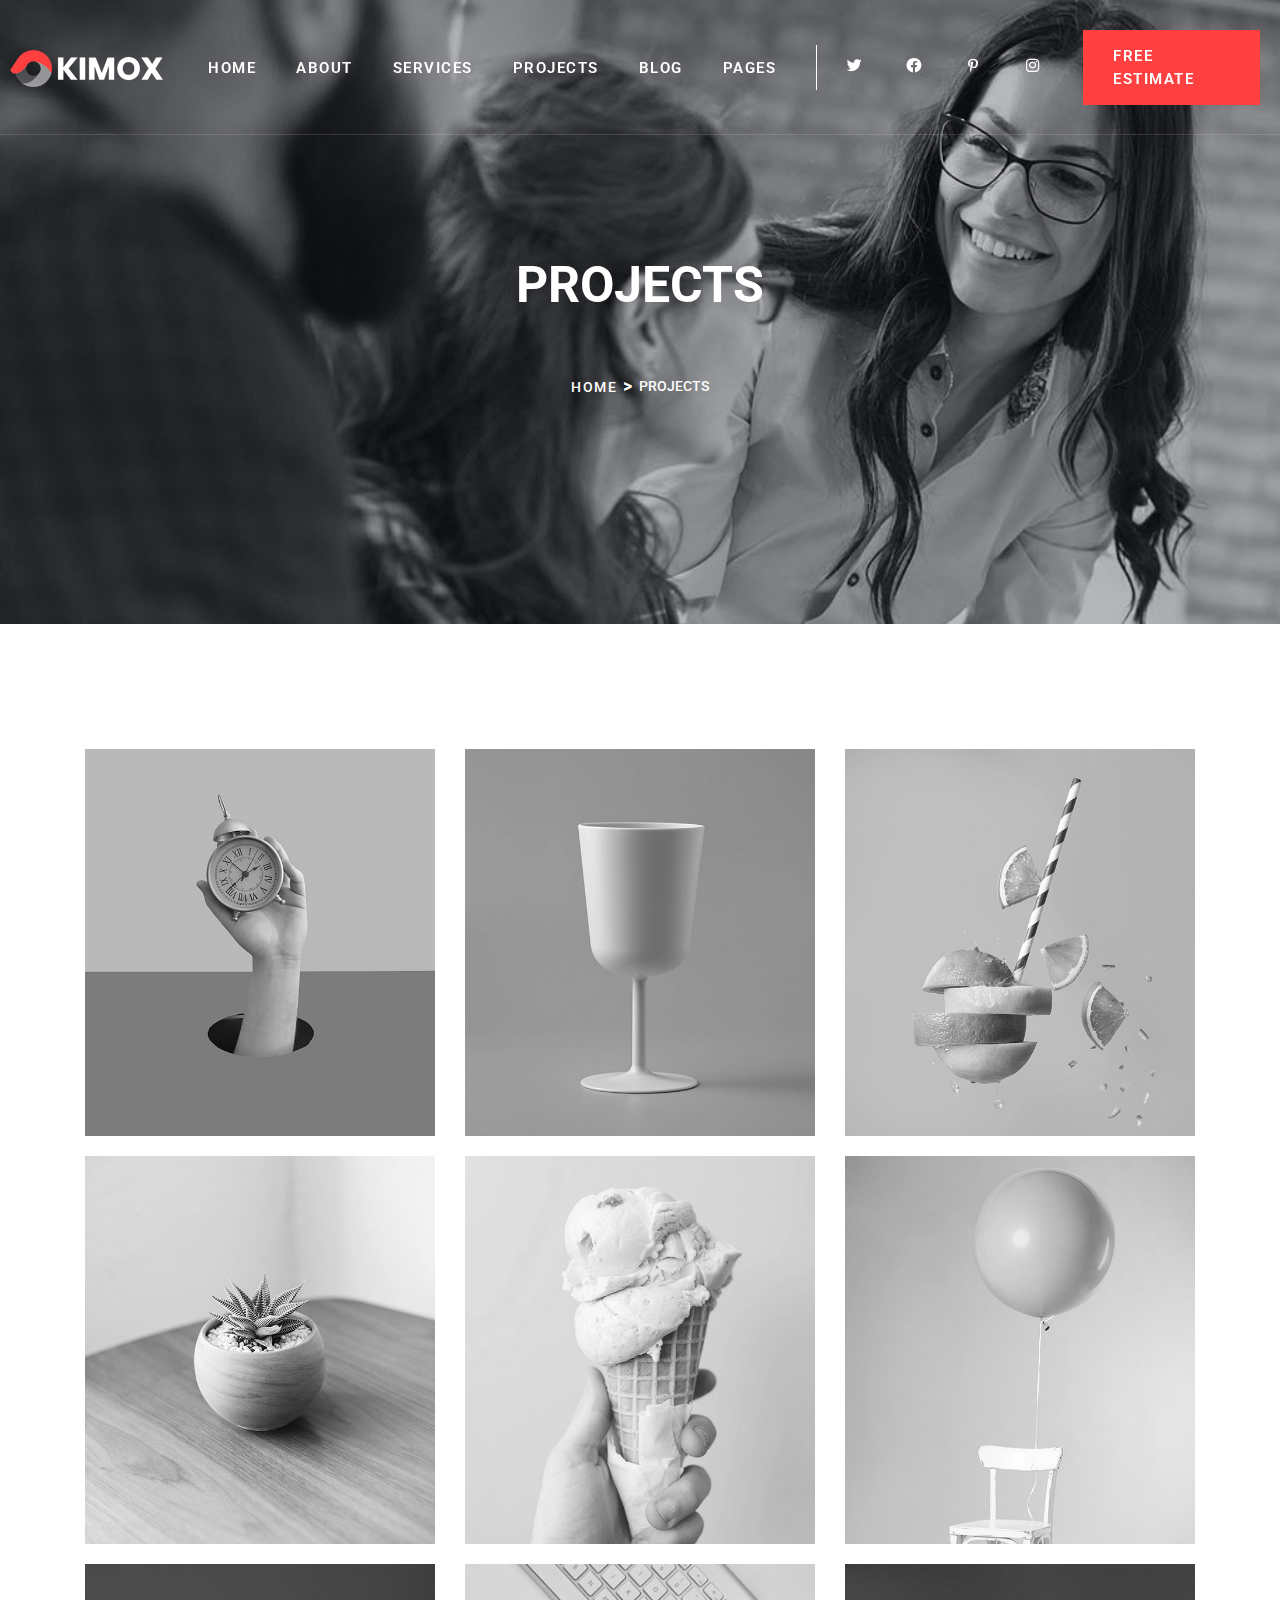
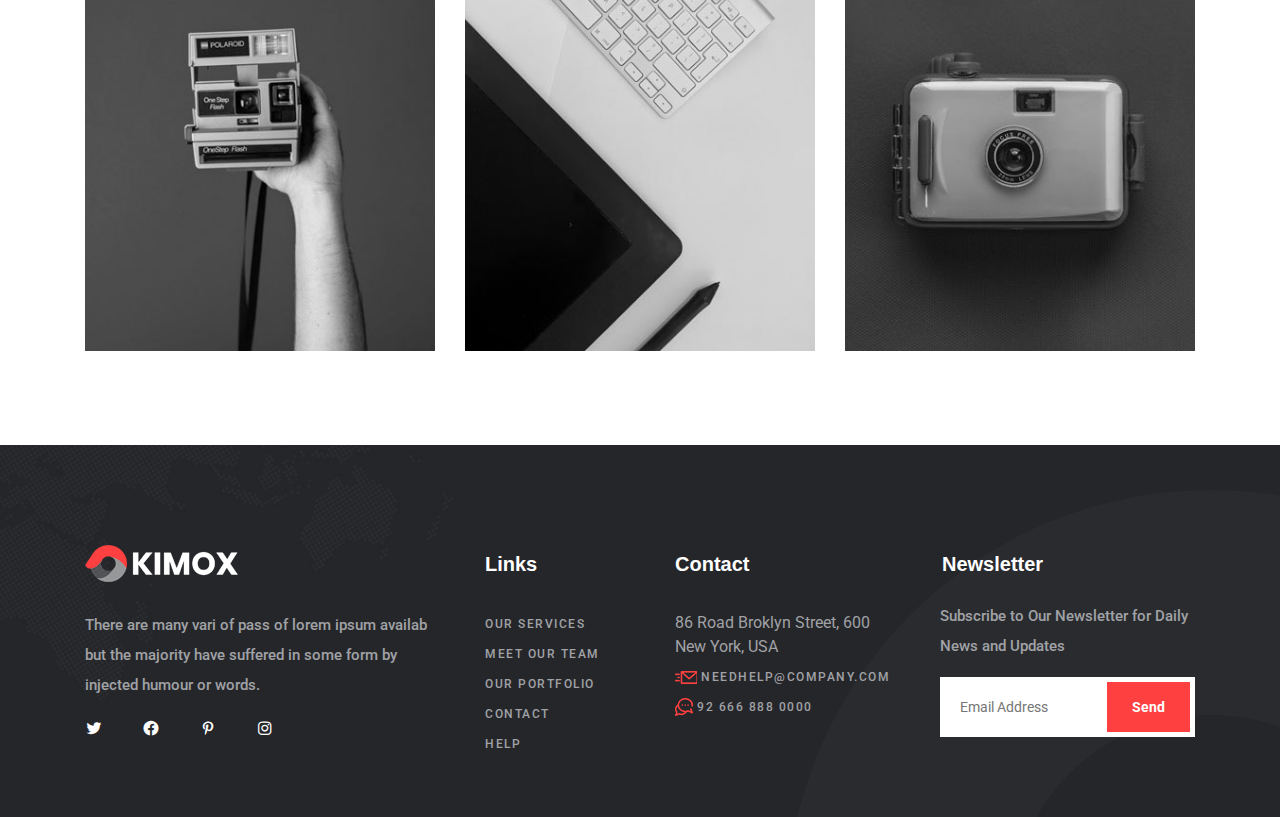
<file: projects.html>
<!DOCTYPE html>
<html lang="en">
<head>
    <meta charset="UTF-8">
    <meta http-equiv="X-UA-Compatible" content="IE=edge">
    <meta name="viewport" content="width=device-width, initial-scale=1.0">
    <title>Kimox - Digital Agency React</title>
    <link rel="shortcut icon" href="img/favicon.png" type="image/x-icon">
    <link rel="stylesheet" href="style.css">
    <link rel="stylesheet" href="responsive.css">
    <link href='https://unpkg.com/boxicons@2.1.2/css/boxicons.min.css' rel='stylesheet'>
    <link rel="stylesheet" href="https://cdn.jsdelivr.net/npm/bootstrap@4.0.0/dist/css/bootstrap.min.css" integrity="sha384-Gn5384xqQ1aoWXA+058RXPxPg6fy4IWvTNh0E263XmFcJlSAwiGgFAW/dAiS6JXm" crossorigin="anonymous">
    <link rel="stylesheet" href="https://cdnjs.cloudflare.com/ajax/libs/OwlCarousel2/2.3.4/assets/owl.carousel.min.css" integrity="sha512-tS3S5qG0BlhnQROyJXvNjeEM4UpMXHrQfTGmbQ1gKmelCxlSEBUaxhRBj/EFTzpbP4RVSrpEikbmdJobCvhE3g==" crossorigin="anonymous" referrerpolicy="no-referrer" />
    <link rel="stylesheet" href="https://cdnjs.cloudflare.com/ajax/libs/OwlCarousel2/2.3.4/assets/owl.theme.default.min.css" integrity="sha512-sMXtMNL1zRzolHYKEujM2AqCLUR9F2C4/05cdbxjjLSRvMQIciEPCQZo++nk7go3BtSuK9kfa/s+a4f4i5pLkw==" crossorigin="anonymous" referrerpolicy="no-referrer"/>
</head>
<body>

<!-- NAVBAR START     -->
<nav class="navactive">
    <div class="nav-bar">
      <div class="logo">
          <a href="#">
              <img src="img/logo-white.png" alt="">
          </a>
          <div class="menu-btn">
              <div class="menu-btn_burger"></div>
          </div>
      </div>
    <div class="nav-item">
      <ul>
          <li><a href="http://127.0.0.1:5500/index.html">Home</a></li>
          <li><a href="http://127.0.0.1:5500/about.html">About</a></li>
          <li class="menu-service"><a href="http://127.0.0.1:5500/services.html">Services</a>
              <ul class="submenu">
                  <li><a href="http://127.0.0.1:5500/services.html">Services</a></li>
                  <li><a href="http://127.0.0.1:5500/service%20details.html">Service Details</a></li>
              </ul>
          </li>
          <li class="menu-service"><a href="http://127.0.0.1:5500/projects.html">projects</a>
            <ul class="submenu">
                <li><a href="http://127.0.0.1:5500/projects.html">Projects</a></li>
                <li><a href="http://127.0.0.1:5500/projects%20details.html">Projects Details</a></li>
            </ul>
        </li>
          <li><a href="http://127.0.0.1:5500/blog.html">Blog</a></li>
          <li class="menu-service"><a href="#">pages</a>
            <ul class="submenu">
                <li><a href="http://127.0.0.1:5500/about.html">About</a></li>
                <li><a href="http://127.0.0.1:5500/blog.html">Blog</a></li>
            </ul>
          </li>
          <li class="contact-nav twitter"><a href="#"><i class='bx bxl-twitter'></i></a></li>
          <li class="contact-nav"><a href="#"><i class='bx bxl-facebook-circle'></i></a></li>
          <li class="contact-nav"><a href="#"><i class='bx bxl-pinterest-alt'></i></a></li>
          <li class="contact-nav"><a href="#"><i class='bx bxl-instagram'></i></a></li>
          <li class="contact-nav"><a class="free-btn" href="#">Free Estimate</a></li>
      </ul>
  </div>
</nav>
<!-- NAVBAR END -->


<!-- PAGE-TITLE-AREA SECTION START -->
<section class="page-title-area breadcrumb-spacing" style="background-image: url('img/breadcrumb-bg.jpg');">
    <div class="container">
        <div class="row justify-content-center">
            <div class="page-title-wrapper text-center">
                <h3 class="page-title">Projects</h3>
                <div class="breadcrumb-menu">
                    <ul class="trail-items justify-content-center">
                        <li class="trail-item trail-begin">
                            <a href="http://127.0.0.1:5500/index.html">
                               <span>Home</span> 
                            </a>
                        </li>
                        <li class="trail-item trail-end">
                            <span>Projects</span>
                        </li>
                    </ul>
                </div>
            </div>
        </div>
    </div>
</section>
<!-- PAGE-TITLE-AREA SECTION END -->


<!-- PROJECT-2 SECTION START -->
<section class="project-2 pt-115 pb-90">
    <div class="container">
        <div class="row aportfolio-active">
            <div class="col-lg-4 col-md-6">
                <div class="portfolio-item  project-area">
                    <div class="item web">
                        <div class="swiper-wrapper">
                            <div class="kproject swiper-slide">
                                <img src="img/project-img-5.jpg" alt="">
                            </div>
                            <div class="kproject-text">
                                <div class="kproject-text-content">
                                    <span>Graphic</span>
                                    <h5 class="kproject-text-title">
                                        <a href="http://127.0.0.1:5500/projects%20details.html">Fimlor Experience</a>
                                    </h5>
                                </div>
                                <div class="kproject-text-icon">
                                    <i class='bx bx-right-arrow-alt'></i>
                                </div>
                            </div>
                        </div>
                    </div>
                </div>
            </div>
            <div class="col-lg-4 col-md-6">
                <div class="portfolio-item  project-area">
                    <div class="item web">
                        <div class="swiper-wrapper">
                            <div class="kproject swiper-slide">
                                <img src="img/project-img-6.jpg" alt="">
                            </div>
                            <div class="kproject-text">
                                <div class="kproject-text-content">
                                    <span>Design</span>
                                    <h5 class="kproject-text-title">
                                        <a href="http://127.0.0.1:5500/projects%20details.html">Fimlor Experience</a>
                                    </h5>
                                </div>
                                <div class="kproject-text-icon">
                                    <i class='bx bx-right-arrow-alt'></i>
                                </div>
                            </div>
                        </div>
                    </div>
                </div>
            </div>
            <div class="col-lg-4 col-md-6">
                <div class="portfolio-item  project-area">
                    <div class="item Branding">
                        <div class="swiper-wrapper">
                            <div class="kproject swiper-slide">
                                <img src="img/project-img-7.jpg" alt="">
                            </div>
                            <div class="kproject-text">
                                <div class="kproject-text-content">
                                    <span>Development</span>
                                    <h5 class="kproject-text-title">
                                        <a href="http://127.0.0.1:5500/projects%20details.html">Fimlor Experience</a>
                                    </h5>
                                </div>
                                <div class="kproject-text-icon">
                                    <i class='bx bx-right-arrow-alt'></i>
                                </div>
                            </div>
                        </div>
                    </div>
                </div>
            </div>
            <div class="col-lg-4 col-md-6">
                <div class="portfolio-item  project-area">
                    <div class="item web">
                        <div class="swiper-wrapper">
                            <div class="kproject swiper-slide">
                                <img src="img/project-img-8.jpg" alt="">
                            </div>
                            <div class="kproject-text">
                                <div class="kproject-text-content">
                                    <span>Networking</span>
                                    <h5 class="kproject-text-title">
                                        <a href="http://127.0.0.1:5500/projects%20details.html">Fimlor Experience</a>
                                    </h5>
                                </div>
                                <div class="kproject-text-icon">
                                    <i class='bx bx-right-arrow-alt'></i>
                                </div>
                            </div>
                        </div>
                    </div>
                </div>
            </div>
            <div class="col-lg-4 col-md-6">
                <div class="portfolio-item  project-area">
                    <div class="item web">
                        <div class="swiper-wrapper">
                            <div class="kproject swiper-slide">
                                <img src="img/project-img-9.jpg" alt="">
                            </div>
                            <div class="kproject-text">
                                <div class="kproject-text-content">
                                    <span>Graphics</span>
                                    <h5 class="kproject-text-title">
                                        <a href="http://127.0.0.1:5500/projects%20details.html">Fimlor Experience</a>
                                    </h5>
                                </div>
                                <div class="kproject-text-icon">
                                    <i class='bx bx-right-arrow-alt'></i>
                                </div>
                            </div>
                        </div>
                    </div>
                </div>
            </div>
            <div class="col-lg-4 col-md-6">
                <div class="portfolio-item  project-area">
                    <div class="item web">
                        <div class="swiper-wrapper">
                            <div class="kproject swiper-slide">
                                <img src="img/project-img-10.jpg" alt="">
                            </div>
                            <div class="kproject-text">
                                <div class="kproject-text-content">
                                    <span>Design</span>
                                    <h5 class="kproject-text-title">
                                        <a href="http://127.0.0.1:5500/projects%20details.html">Fimlor Experience</a>
                                    </h5>
                                </div>
                                <div class="kproject-text-icon">
                                    <i class='bx bx-right-arrow-alt'></i>
                                </div>
                            </div>
                        </div>
                    </div>
                </div>
            </div>
            <div class="col-lg-4 col-md-6">
                <div class="portfolio-item  project-area">
                    <div class="item web">
                        <div class="swiper-wrapper">
                            <div class="kproject swiper-slide">
                                <img src="img/project-img-11.jpg" alt="">
                            </div>
                            <div class="kproject-text">
                                <div class="kproject-text-content">
                                    <span>Design</span>
                                    <h5 class="kproject-text-title">
                                        <a href="http://127.0.0.1:5500/projects%20details.html">Fimlor Experience</a>
                                    </h5>
                                </div>
                                <div class="kproject-text-icon">
                                    <i class='bx bx-right-arrow-alt'></i>
                                </div>
                            </div>
                        </div>
                    </div>
                </div>
            </div>
            <div class="col-lg-4 col-md-6">
                <div class="portfolio-item  project-area">
                    <div class="item web">
                        <div class="swiper-wrapper">
                            <div class="kproject swiper-slide">
                                <img src="img/project-img-12.jpg" alt="">
                            </div>
                            <div class="kproject-text">
                                <div class="kproject-text-content">
                                    <span>Design</span>
                                    <h5 class="kproject-text-title">
                                        <a href="http://127.0.0.1:5500/projects%20details.html">Fimlor Experience</a>
                                    </h5>
                                </div>
                                <div class="kproject-text-icon">
                                    <i class='bx bx-right-arrow-alt'></i>
                                </div>
                            </div>
                        </div>
                    </div>
                </div>
            </div>
            <div class="col-lg-4 col-md-6">
                <div class="portfolio-item  project-area">
                    <div class="item web">
                        <div class="swiper-wrapper">
                            <div class="kproject swiper-slide">
                                <img src="img/project-img-13.jpg" alt="">
                            </div>
                            <div class="kproject-text">
                                <div class="kproject-text-content">
                                    <span>Design</span>
                                    <h5 class="kproject-text-title">
                                        <a href="http://127.0.0.1:5500/projects%20details.html">Fimlor Experience</a>
                                    </h5>
                                </div>
                                <div class="kproject-text-icon">
                                    <i class='bx bx-right-arrow-alt'></i>
                                </div>
                            </div>
                        </div>
                    </div>
                </div>
            </div>
        </div>
    </div>
</section>
<!-- PROJECT-2 SECTION END -->
    

<!-- FOOTER-AREA SECTION START -->
<section class="footer-section">
    <div class="footer-shape">
        <div class="footer-shape-1"></div>
    </div>
        <div class="footer-area">
            <div class="container">
                <div class="row">
                    <div class="col-lg-4 col-sm-6">
                        <div class="widget">
                            <div class="footer-logo">
                                <img src="img/logo-white.png" alt="">
                            </div>
                            <p>There are many vari of pass of lorem ipsum availab but the majority have suffered in some form by injected humour or words.</p>
                            <div class="footer-social">
                                <a href="#"><i class='bx bxl-twitter'></i></a>
                                <a href="#"><i class='bx bxl-facebook-circle'></i></a>
                                <a href="#"><i class='bx bxl-pinterest-alt'></i></a>
                                <a href="#"><i class='bx bxl-instagram'></i></a>
                            </div>
                        </div>
                    </div>
                    <div class="col-lg-2 col-sm-6">
                        <div class="widget tabil-widget">
                            <h4 class="widget-title">Links</h4>
                            <ul>
                                <li>
                                    <a href="#" >Our Services</a>
                                </li>
                                <li>
                                    <a href="#">Meet Our Team</a>
                                </li>
                                <li>
                                    <a href="#">Our Portfolio</a>
                                </li>
                                <li>
                                    <a href="#">Contact</a>
                                </li>
                                <li>
                                    <a href="#">Help</a>
                                </li>
                            </ul>
                        </div>
                    </div>
                    <div class="col-lg-3 col-sm-6">
                        <div class="widget tabil-widget">
                            <h4 class="widget-title">Contact</h4>
                            <ul>
                                <li>86 Road Broklyn Street, 600 <br> New York, USA</li>
                                <li>
                                    <img src="img/footer-icon-1.png" alt="">
                                    <a href="#">needhelp@company.com</a>
                                </li>
                                <li>
                                    <img src="img/footer-icon-2.png" alt="">
                                    <a href="#">92 666 888 0000</a>
                                </li>
                            </ul>
                        </div>
                    </div>
                    <div class="col-lg-3 col-sm-6">
                        <div class="widget">
                      <div class="widget-news">
                        <h4 class="widget-title">Newsletter</h4>
                      </div>
                        <p>Subscribe to Our Newsletter for Daily News and Updates</p>
                        <div class="widget-newsletter">
                            <form action="#">
                                <input required type="email" placeholder="Email Address">
                                <button type="submit">Send</button>
                            </form>
                        </div>
                  </div>
                </div>
                </div>
            </div>
        </div>
</section>
<!-- FOOTER-AREA SECTION END -->


<script src="https://cdnjs.cloudflare.com/ajax/libs/OwlCarousel2/2.3.4/owl.carousel.min.js" integrity="sha512-bPs7Ae6pVvhOSiIcyUClR7/q2OAsRiovw4vAkX+zJbw3ShAeeqezq50RIIcIURq7Oa20rW2n2q+fyXBNcU9lrw==" crossorigin="anonymous" referrerpolicy="no-referrer"></script>
<script src="https://ajax.googleapis.com/ajax/libs/jquery/3.6.0/jquery.min.js"></script>
<script src="min.js"></script> 
</body>
</file>
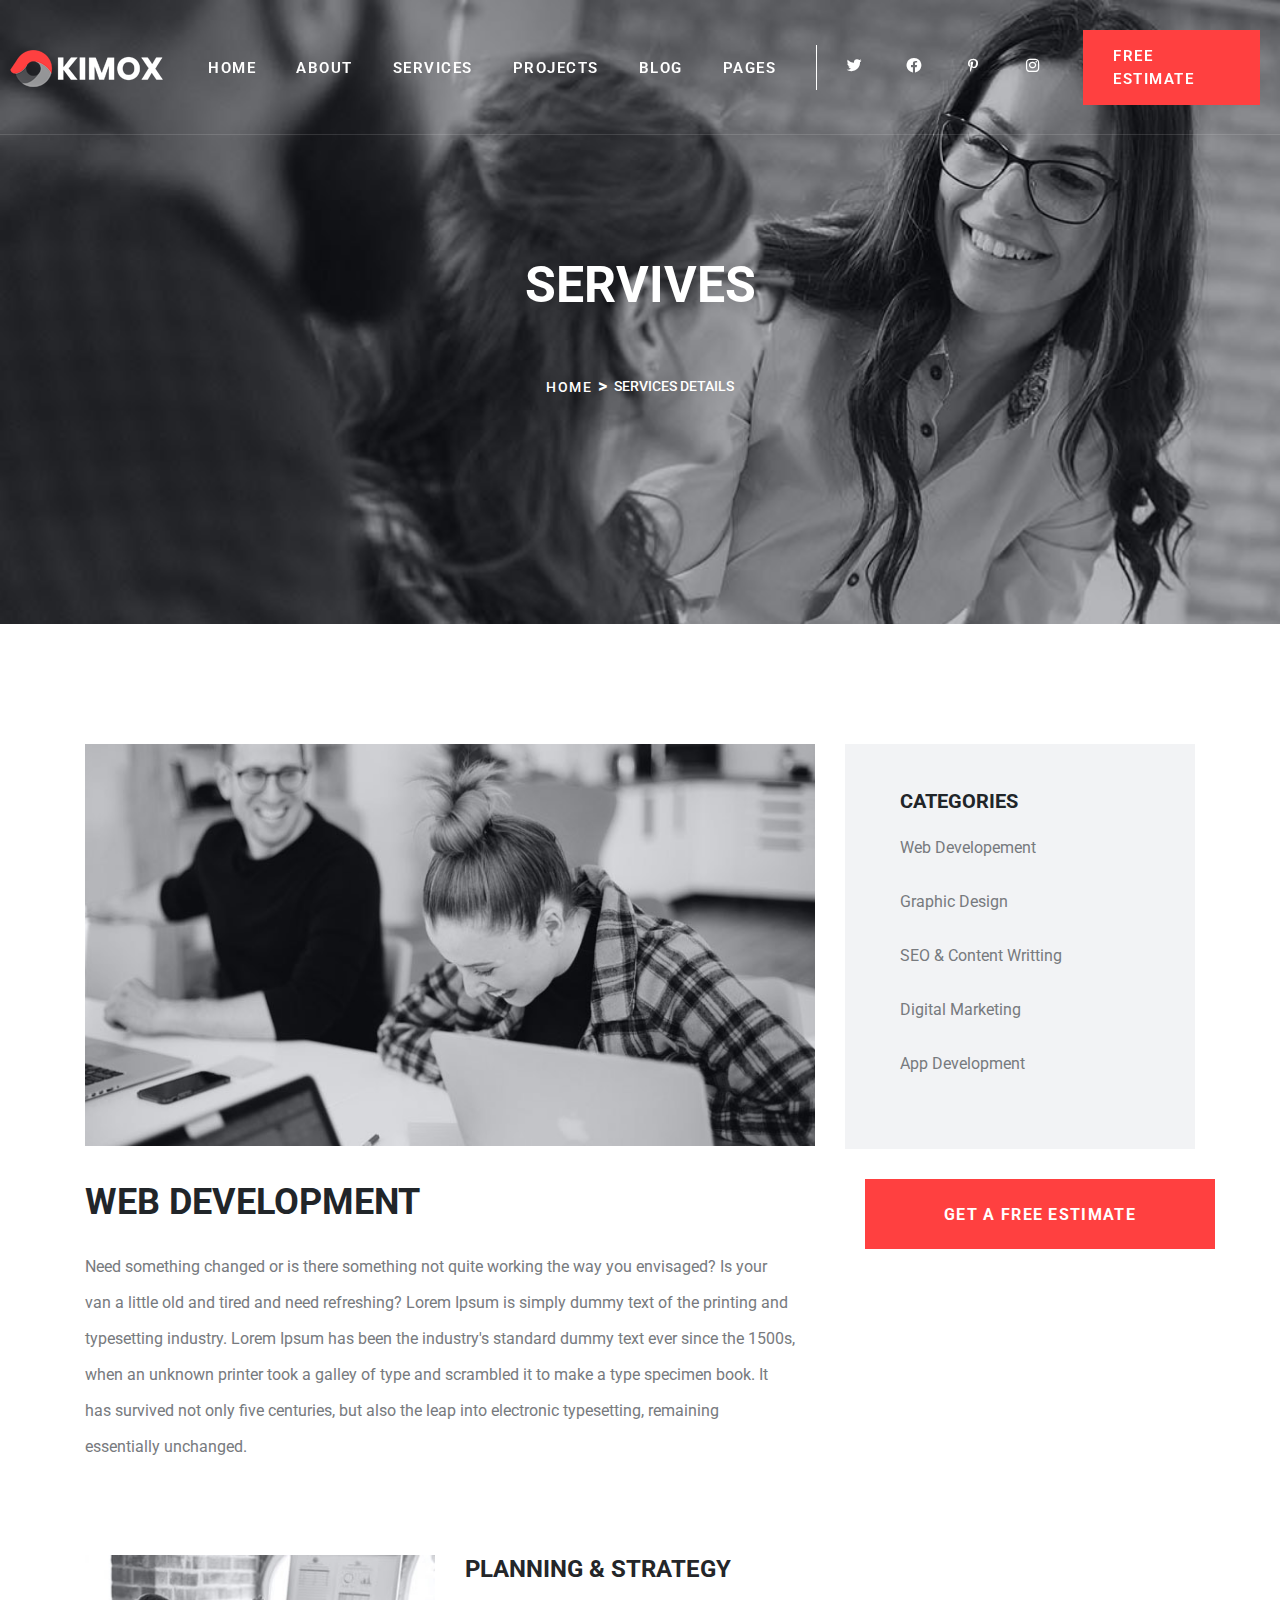
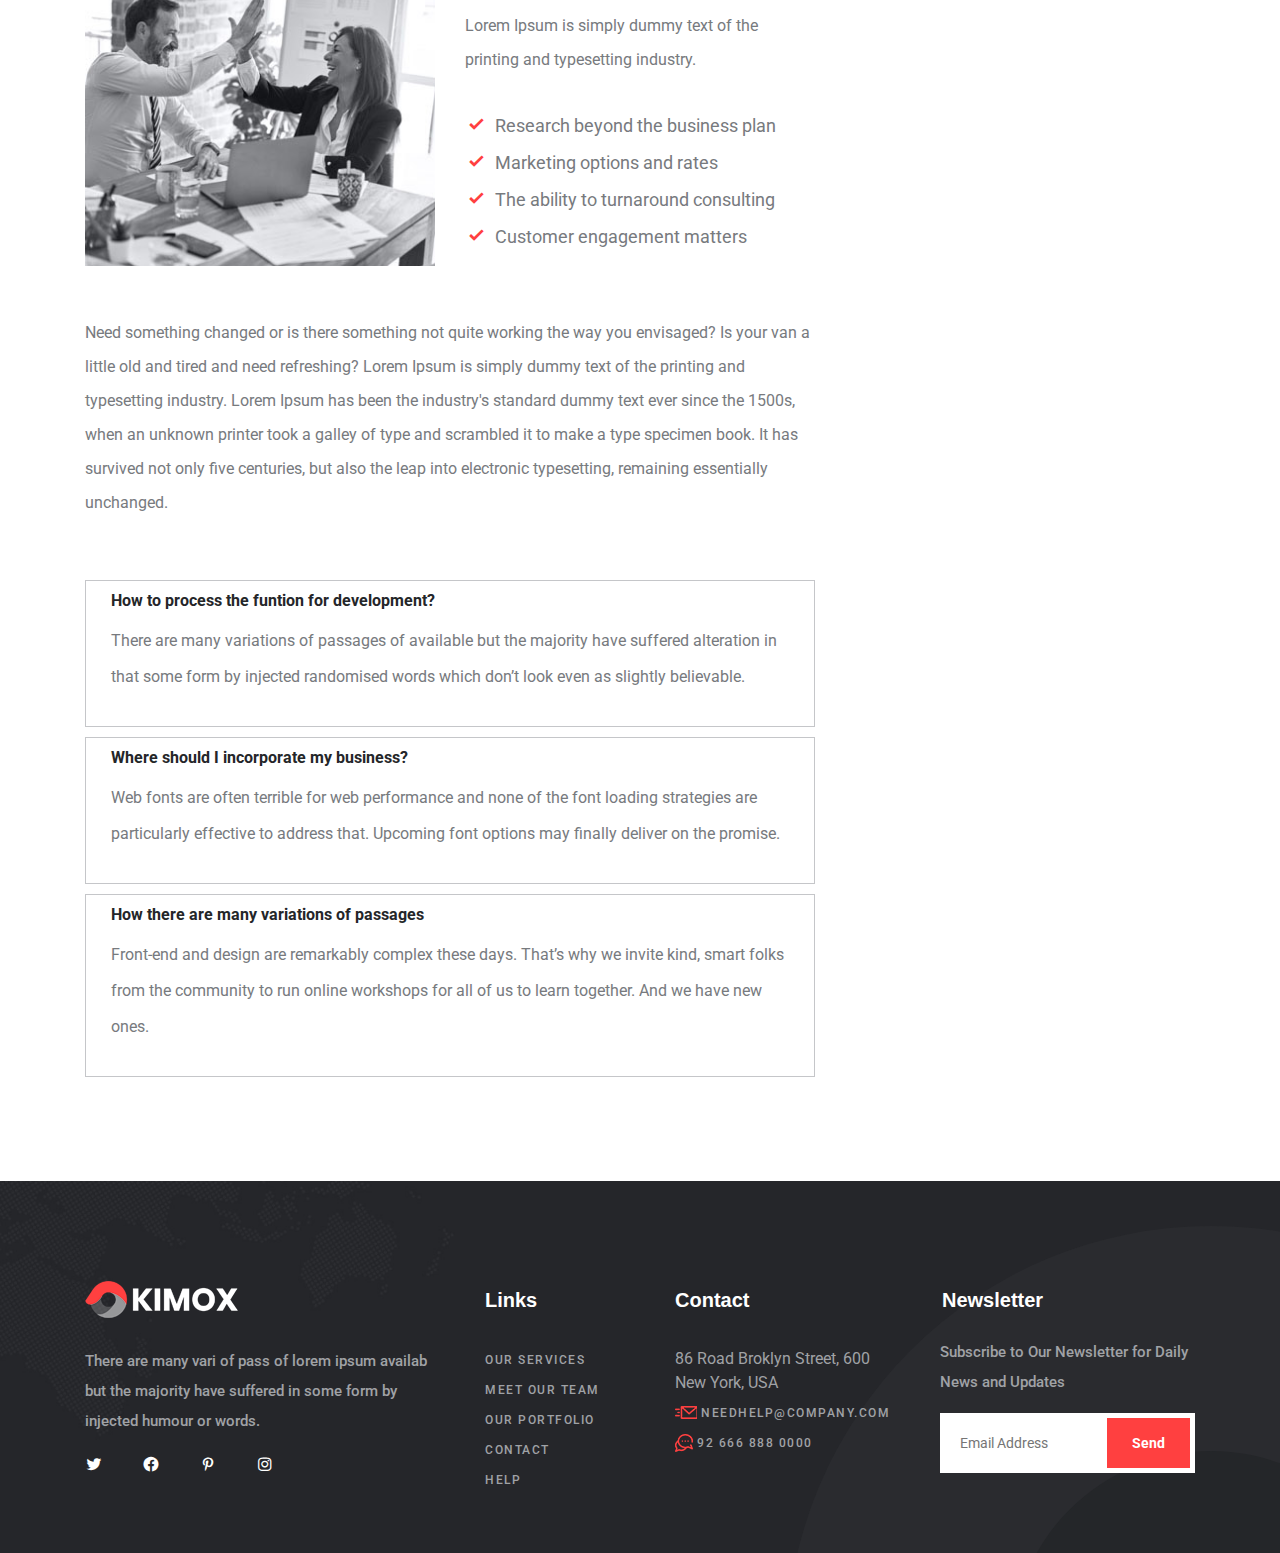
<file: service details.html>
<!DOCTYPE html>
<html lang="en">
<head>
    <meta charset="UTF-8">
    <meta http-equiv="X-UA-Compatible" content="IE=edge">
    <meta name="viewport" content="width=device-width, initial-scale=1.0">
    <title>Kimox - Digital Agency React</title>
    <link rel="shortcut icon" href="img/favicon.png" type="image/x-icon">
    <link rel="stylesheet" href="style.css">
    <link rel="stylesheet" href="responsive.css">
    <link href='https://unpkg.com/boxicons@2.1.2/css/boxicons.min.css' rel='stylesheet'>
    <link rel="stylesheet" href="https://cdn.jsdelivr.net/npm/bootstrap@4.0.0/dist/css/bootstrap.min.css" integrity="sha384-Gn5384xqQ1aoWXA+058RXPxPg6fy4IWvTNh0E263XmFcJlSAwiGgFAW/dAiS6JXm" crossorigin="anonymous">
    <link rel="stylesheet" href="https://cdnjs.cloudflare.com/ajax/libs/OwlCarousel2/2.3.4/assets/owl.carousel.min.css" integrity="sha512-tS3S5qG0BlhnQROyJXvNjeEM4UpMXHrQfTGmbQ1gKmelCxlSEBUaxhRBj/EFTzpbP4RVSrpEikbmdJobCvhE3g==" crossorigin="anonymous" referrerpolicy="no-referrer" />
    <link rel="stylesheet" href="https://cdnjs.cloudflare.com/ajax/libs/OwlCarousel2/2.3.4/assets/owl.theme.default.min.css" integrity="sha512-sMXtMNL1zRzolHYKEujM2AqCLUR9F2C4/05cdbxjjLSRvMQIciEPCQZo++nk7go3BtSuK9kfa/s+a4f4i5pLkw==" crossorigin="anonymous" referrerpolicy="no-referrer" />
</head>
<body>
    

<!-- NAVBAR START     -->
<nav class="navactive">
    <div class="nav-bar">
      <div class="logo">
          <a href="#">
              <img src="img/logo-white.png" alt="">
          </a>
          <div class="menu-btn">
              <div class="menu-btn_burger"></div>
          </div>
      </div>
    <div class="nav-item">
      <ul>
          <li><a href="http://127.0.0.1:5500/index.html">Home</a></li>
          <li><a href="http://127.0.0.1:5500/about.html">About</a></li>
          <li class="menu-service"><a href="http://127.0.0.1:5500/services.html">Services</a>
              <ul class="submenu">
                  <li><a href="http://127.0.0.1:5500/services.html">Services</a></li>
                  <li><a href="http://127.0.0.1:5500/service%20details.html">Service Details</a></li>
              </ul>
          </li>
          <li class="menu-service"><a href="http://127.0.0.1:5500/projects.html">projects</a>
            <ul class="submenu">
                <li><a href="http://127.0.0.1:5500/projects.html">Projects</a></li>
                <li><a href="http://127.0.0.1:5500/projects%20details.html">Projects Details</a></li>
            </ul>
        </li>
          <li><a href="http://127.0.0.1:5500/blog.html">Blog</a></li>
          <li class="menu-service"><a href="#">pages</a>
            <ul class="submenu">
                <li><a href="http://127.0.0.1:5500/about.html">About</a></li>
                <li><a href="http://127.0.0.1:5500/blog.html">Blog</a></li>
            </ul>
          </li>
          <li class="contact-nav twitter"><a href="#"><i class='bx bxl-twitter'></i></a></li>
          <li class="contact-nav"><a href="#"><i class='bx bxl-facebook-circle'></i></a></li>
          <li class="contact-nav"><a href="#"><i class='bx bxl-pinterest-alt'></i></a></li>
          <li class="contact-nav"><a href="#"><i class='bx bxl-instagram'></i></a></li>
          <li class="contact-nav"><a class="free-btn" href="#">Free Estimate</a></li>
      </ul>
  </div>
</nav>
<!-- NAVBAR END -->



<!-- PAGE-TITLE-AREA SECTION START -->
<section class="page-title-area breadcrumb-spacing" style="background-image: url('img/breadcrumb-bg.jpg');">
    <div class="container">
        <div class="row justify-content-center">
            <div class="page-title-wrapper text-center">
                <h3 class="page-title">Servives</h3>
                <div class="breadcrumb-menu">
                    <ul class="trail-items justify-content-center">
                        <li class="trail-item trail-begin">
                            <a href="http://127.0.0.1:5500/index.html">
                               <span>Home</span> 
                            </a>
                        </li>
                        <li class="trail-item trail-end">
                            <span>Services Details</span>
                        </li>
                    </ul>
                </div>
            </div>
        </div>
    </div>
</section>
<!-- PAGE-TITLE-AREA SECTION END -->



<!-- SERVICE-DETALS SECTION START -->
<section class="service-datals pt-120 pb-100">
    <div class="container">
        <div class="row">
            <div class="col-xxl-8 col-xl-8 col-lg-8">
                <div class="develop-wrapper">
                    <div class="develop-thumb">
                        <img src="img/service-img-5.jpg" alt="">
                    </div>
                    <div class="develop-content">
                        <h3 class="service-title">Web Development</h3>
                        <p>Need something changed or is there something not quite working the way you envisaged? Is your van a little old and tired and need refreshing? Lorem Ipsum is simply dummy text of the printing and typesetting industry. Lorem Ipsum has been the industry's standard dummy text ever since the 1500s, when an unknown printer took a galley of type and scrambled it to make a type specimen book. It has survived not only five centuries, but also the leap into electronic typesetting, remaining essentially unchanged.</p>
                    </div>
                    <div class="planning-wrapper pt-50">
                        <div class="row">
                            <div class="col-xxl-6 col-xl-6 col-lg-6">
                                <div class="plan-thumb">
                                    <img src="img/service-img-6.jpg" alt="">
                                </div>
                            </div>
                            <div class="col-xxl-6 col-xl-6 col-lg-6">
                                <div class="plan-content">
                                    <h4>Planning & Strategy</h4>
                                    <p>Lorem Ipsum is simply dummy text of the printing and typesetting industry.</p>
                                    <ul>
                                        <li>
                                            <i class='bx bx-check'></i>Research beyond the business plan
                                        </li>
                                        <li>
                                            <i class='bx bx-check'></i>Marketing options and rates
                                        </li>
                                        <li>
                                            <i class='bx bx-check'></i>The ability to turnaround consulting
                                        </li>
                                        <li>
                                            <i class='bx bx-check'></i>Customer engagement matters
                                        </li>
                                    </ul>
                                </div>                             
                            </div>
                            <div class="col-xxl-12">
                                <div class="plan-content pr-10 pt-50 pb-15 pl-15">
                                    <p>Need something changed or is there something not quite working the way you envisaged? Is your van a little old and tired and need refreshing? Lorem Ipsum is simply dummy text of the printing and typesetting industry. Lorem Ipsum has been the industry's standard dummy text ever since the 1500s, when an unknown printer took a galley of type and scrambled it to make a type specimen book. It has survived not only five centuries, but also the leap into electronic typesetting, remaining essentially unchanged.</p>
                                </div>
                            </div>
                        </div>
                    </div>
                    <div class="chooser-right">
                        <div class="accordin">
                            <div class="accordion-item">
                                <h2 class="accordion-header-1">
                                    <div class="accordion-button collapsed">
                                        How to process the funtion for development?
                                    </div>
                                </h2>
                                <div class="accordion-collapse-1">
                                    <div class="accordioin-body">
                                        <p>There are many variations of passages of available but the majority have suffered alteration in that some form by injected randomised words which don’t look even as slightly believable.</p>
                                    </div>
                                </div>
                            </div>
                            <div class="accordion-item">
                                <h2 class="accordion-header-2">
                                    <div class="accordion-button collapsed">
                                        Where should I incorporate my business?
                                    </div>
                                </h2>
                                <div class="accordion-collapse-2 ">
                                    <div class="accordioin-body">
                                        <p>Web fonts are often terrible for web performance and none of the font loading strategies are particularly effective to address that. Upcoming font options may finally deliver on the promise.</p>
                                    </div>
                                </div>
                            </div>
                            <div class="accordion-item">
                                <h2 class="accordion-header-3">
                                    <div class="accordion-button collapsed">
                                        How there are many variations of passages
                                    </div>
                                </h2>
                                <div class="accordion-collapse-3 ">
                                    <div class="accordioin-body">
                                        <p>Front-end and design are remarkably complex these days. That’s why we invite kind, smart folks from the community to run online workshops for all of us to learn together. And we have new ones.</p>
                                    </div>
                                </div>
                            </div>
                        </div>
                    </div>
                </div>
            </div>
            <div class="col-xxl-4 col-xl-4 col-lg-4">
                <div class="sidebar-wrap">
                    <div class="widget-categories grey-bg">
                        <h4 class="bs-widget-title pl-20">Categories</h4>
                        <ul>
                            <li><a href="#">Web Developement <i class='bx bx-arrow-back bx-rotate-180' ></i></a></li>
                            <li><a href="#">Graphic Design <i class='bx bx-arrow-back bx-rotate-180' ></i></a></li>
                            <li><a href="#">SEO & Content Writting <i class='bx bx-arrow-back bx-rotate-180' ></i></a></li>
                            <li><a href="#">Digital Marketing <i class='bx bx-arrow-back bx-rotate-180' ></i></a></li>
                            <li><a href="#">App Development <i class='bx bx-arrow-back bx-rotate-180' ></i></a></li>
                        </ul>
                    </div>
                    <div class="widget-btn mt-30">
                        <a class="theme-btn border-btn" href="#">get a free estimate</a>
                    </div>
                </div>
            </div>
        </div>
    </div>
</section>
<!-- SERVICE-DETALS SECTION END -->



<!-- FOOTER-AREA SECTION START -->
<section class="footer-section">
    <div class="footer-shape">
        <div class="footer-shape-1"></div>
    </div>
        <div class="footer-area">
            <div class="container">
                <div class="row">
                    <div class="col-lg-4 col-sm-6">
                        <div class="widget">
                            <div class="footer-logo">
                                <img src="img/logo-white.png" alt="">
                            </div>
                            <p>There are many vari of pass of lorem ipsum availab but the majority have suffered in some form by injected humour or words.</p>
                            <div class="footer-social">
                                <a href="#"><i class='bx bxl-twitter'></i></a>
                                <a href="#"><i class='bx bxl-facebook-circle'></i></a>
                                <a href="#"><i class='bx bxl-pinterest-alt'></i></a>
                                <a href="#"><i class='bx bxl-instagram'></i></a>
                            </div>
                        </div>
                    </div>
                    <div class="col-lg-2 col-sm-6">
                        <div class="widget tabil-widget">
                            <h4 class="widget-title">Links</h4>
                            <ul>
                                <li>
                                    <a href="#" >Our Services</a>
                                </li>
                                <li>
                                    <a href="#">Meet Our Team</a>
                                </li>
                                <li>
                                    <a href="#">Our Portfolio</a>
                                </li>
                                <li>
                                    <a href="#">Contact</a>
                                </li>
                                <li>
                                    <a href="#">Help</a>
                                </li>
                            </ul>
                        </div>
                    </div>
                    <div class="col-lg-3 col-sm-6">
                        <div class="widget tabil-widget">
                            <h4 class="widget-title">Contact</h4>
                            <ul>
                                <li>86 Road Broklyn Street, 600 <br> New York, USA</li>
                                <li>
                                    <img src="img/footer-icon-1.png" alt="">
                                    <a href="#">needhelp@company.com</a>
                                </li>
                                <li>
                                    <img src="img/footer-icon-2.png" alt="">
                                    <a href="#">92 666 888 0000</a>
                                </li>
                            </ul>
                        </div>
                    </div>
                    <div class="col-lg-3 col-sm-6">
                        <div class="widget">
                      <div class="widget-news">
                        <h4 class="widget-title">Newsletter</h4>
                      </div>
                        <p>Subscribe to Our Newsletter for Daily News and Updates</p>
                        <div class="widget-newsletter">
                            <form action="#">
                                <input required type="email" placeholder="Email Address">
                                <button type="submit">Send</button>
                            </form>
                        </div>
                  </div>
                </div>
                </div>
            </div>
        </div>
</section>
<!-- FOOTER-AREA SECTION END -->

<script src="https://ajax.googleapis.com/ajax/libs/jquery/3.6.0/jquery.min.js"></script>
<script src="https://cdnjs.cloudflare.com/ajax/libs/OwlCarousel2/2.3.4/owl.carousel.min.js" integrity="sha512-bPs7Ae6pVvhOSiIcyUClR7/q2OAsRiovw4vAkX+zJbw3ShAeeqezq50RIIcIURq7Oa20rW2n2q+fyXBNcU9lrw==" crossorigin="anonymous" referrerpolicy="no-referrer"></script>
<script src="min.js"></script> 
</body>
</html>
</file>
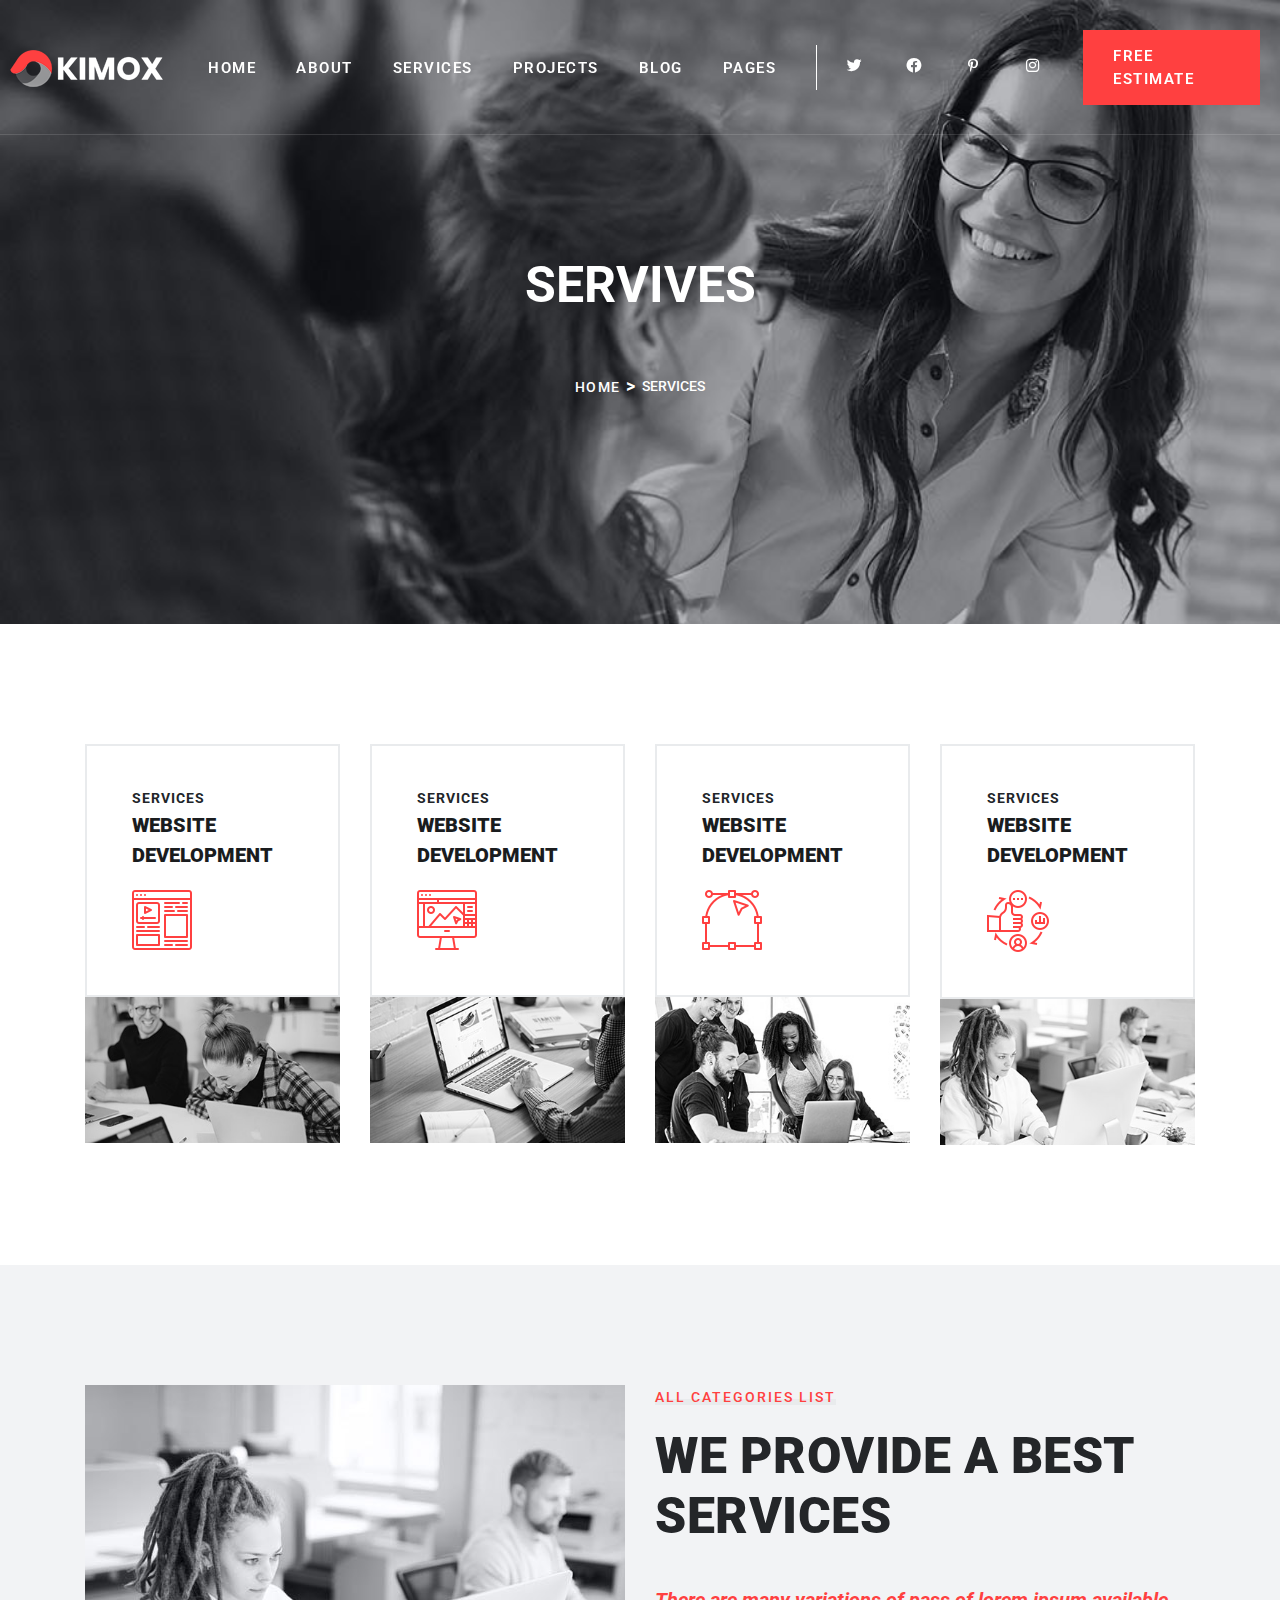
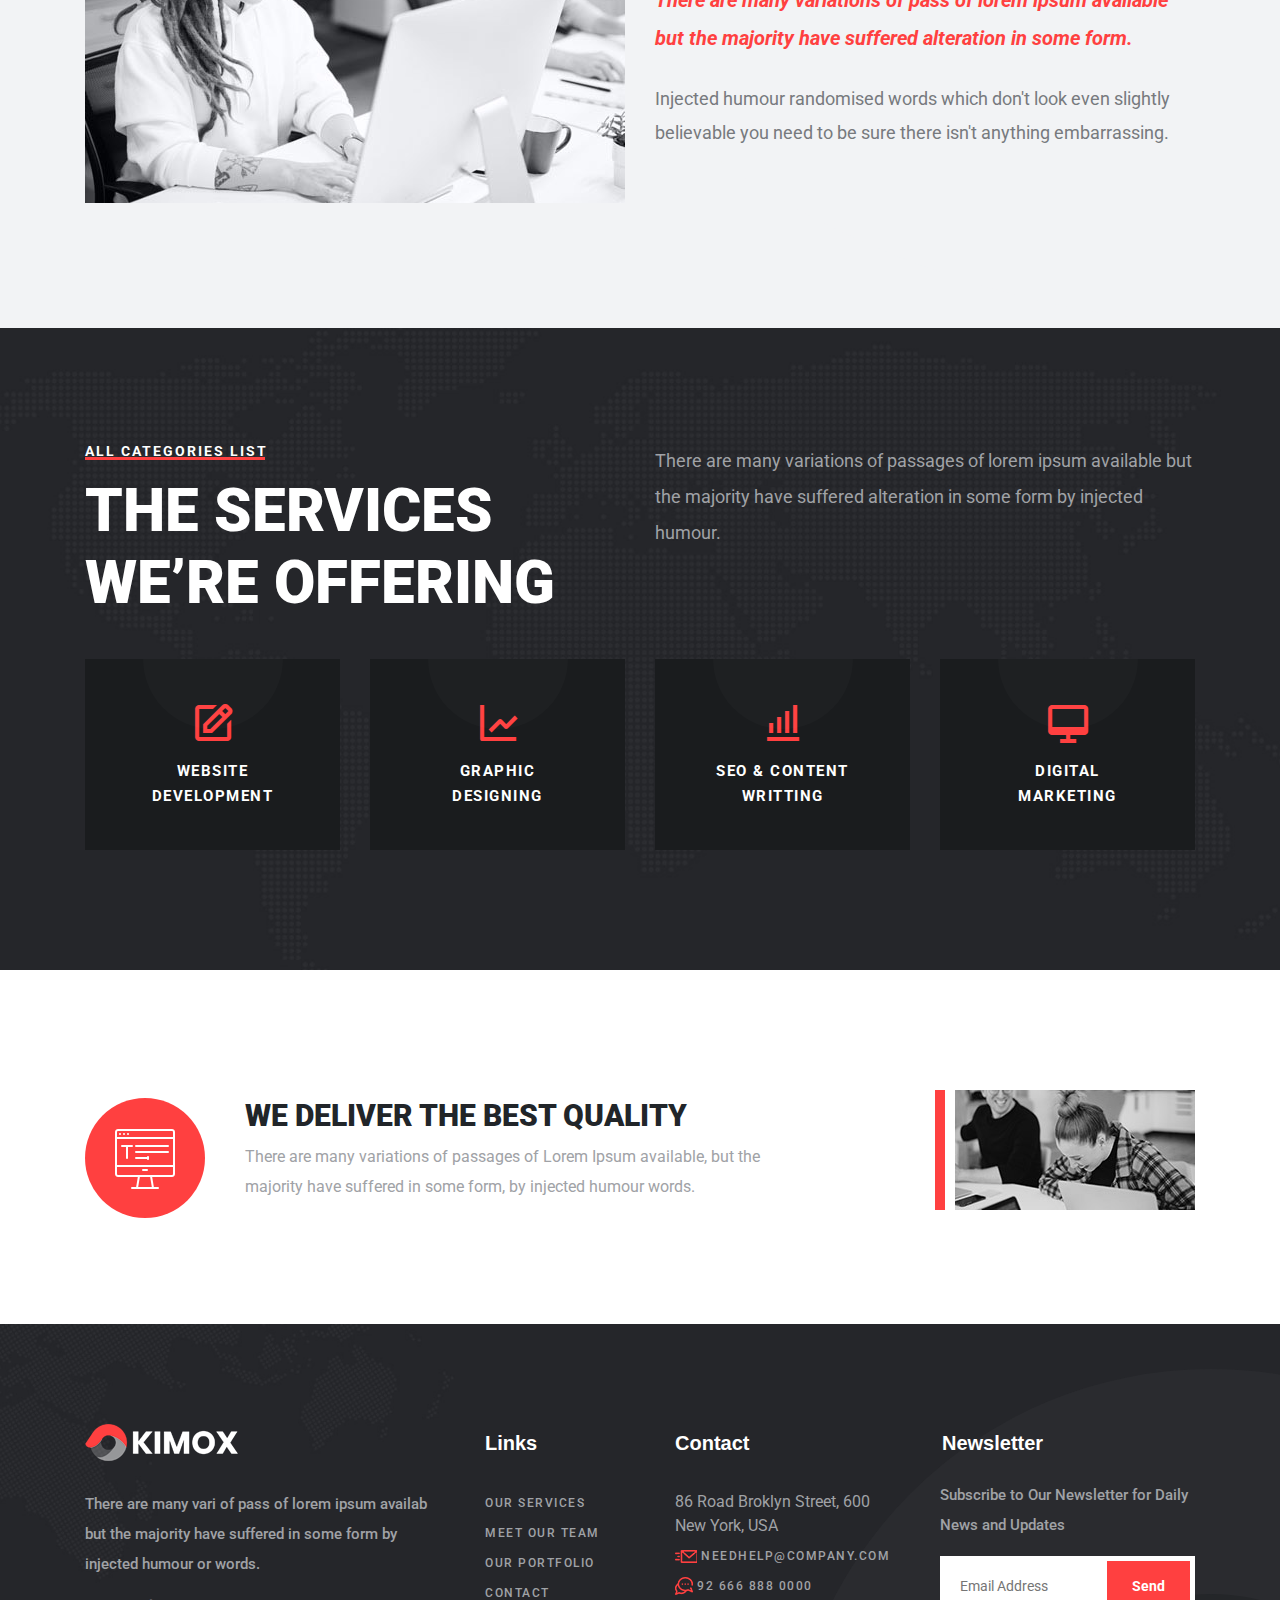
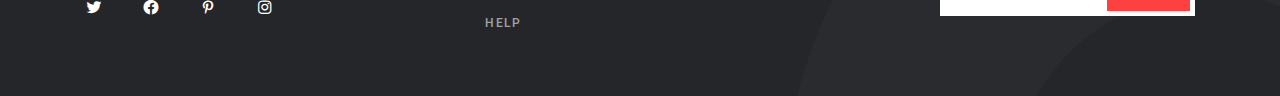
<file: services.html>
<!DOCTYPE html>
<html lang="en">
<head>
    <meta charset="UTF-8">
    <meta http-equiv="X-UA-Compatible" content="IE=edge">
    <meta name="viewport" content="width=device-width, initial-scale=1.0">
    <title>Kimox - Digital Agency React</title>
    <link rel="shortcut icon" href="img/favicon.png" type="image/x-icon">
    <link rel="stylesheet" href="style.css">
    <link rel="stylesheet" href="responsive.css">
    <link href='https://unpkg.com/boxicons@2.1.2/css/boxicons.min.css' rel='stylesheet'>
    <link rel="stylesheet" href="https://cdn.jsdelivr.net/npm/bootstrap@4.0.0/dist/css/bootstrap.min.css" integrity="sha384-Gn5384xqQ1aoWXA+058RXPxPg6fy4IWvTNh0E263XmFcJlSAwiGgFAW/dAiS6JXm" crossorigin="anonymous">
    <link rel="stylesheet" href="https://cdnjs.cloudflare.com/ajax/libs/OwlCarousel2/2.3.4/assets/owl.carousel.min.css" integrity="sha512-tS3S5qG0BlhnQROyJXvNjeEM4UpMXHrQfTGmbQ1gKmelCxlSEBUaxhRBj/EFTzpbP4RVSrpEikbmdJobCvhE3g==" crossorigin="anonymous" referrerpolicy="no-referrer" />
    <link rel="stylesheet" href="https://cdnjs.cloudflare.com/ajax/libs/OwlCarousel2/2.3.4/assets/owl.theme.default.min.css" integrity="sha512-sMXtMNL1zRzolHYKEujM2AqCLUR9F2C4/05cdbxjjLSRvMQIciEPCQZo++nk7go3BtSuK9kfa/s+a4f4i5pLkw==" crossorigin="anonymous" referrerpolicy="no-referrer" />
</head>
<body>
    
<!-- NAVBAR START     -->
<nav class="navactive">
    <div class="nav-bar">
      <div class="logo">
          <a href="#">
              <img src="img/logo-white.png" alt="">
          </a>
          <div class="menu-btn">
              <div class="menu-btn_burger"></div>
          </div>
      </div>
    <div class="nav-item">
      <ul>
          <li><a href="http://127.0.0.1:5500/index.html">Home</a></li>
          <li><a href="http://127.0.0.1:5500/about.html">About</a></li>
          <li class="menu-service"><a href="http://127.0.0.1:5500/services.html">Services</a>
              <ul class="submenu">
                  <li><a href="http://127.0.0.1:5500/services.html">Services</a></li>
                  <li><a href="http://127.0.0.1:5500/service%20details.html">Service Details</a></li>
              </ul>
          </li>
          <li class="menu-service"><a href="http://127.0.0.1:5500/projects.html">projects</a>
            <ul class="submenu">
                <li><a href="http://127.0.0.1:5500/projects.html">Projects</a></li>
                <li><a href="http://127.0.0.1:5500/projects%20details.html">Projects Details</a></li>
            </ul>
        </li>
          <li><a href="http://127.0.0.1:5500/blog.html">Blog</a></li>
          <li class="menu-service"><a href="#">pages</a>
            <ul class="submenu">
                <li><a href="http://127.0.0.1:5500/about.html">About</a></li>
                <li><a href="http://127.0.0.1:5500/blog.html">Blog</a></li>
            </ul>
          </li>
          <li class="contact-nav twitter"><a href="#"><i class='bx bxl-twitter'></i></a></li>
          <li class="contact-nav"><a href="#"><i class='bx bxl-facebook-circle'></i></a></li>
          <li class="contact-nav"><a href="#"><i class='bx bxl-pinterest-alt'></i></a></li>
          <li class="contact-nav"><a href="#"><i class='bx bxl-instagram'></i></a></li>
          <li class="contact-nav"><a class="free-btn" href="#">Free Estimate</a></li>
      </ul>
  </div>
</nav>
<!-- NAVBAR END -->


<!-- PAGE-TITLE-AREA SECTION START -->
<section class="page-title-area breadcrumb-spacing" style="background-image: url('img/breadcrumb-bg.jpg');">
    <div class="container">
        <div class="row justify-content-center">
            <div class="page-title-wrapper text-center">
                <h3 class="page-title">Servives</h3>
                <div class="breadcrumb-menu">
                    <ul class="trail-items justify-content-center">
                        <li class="trail-item trail-begin">
                            <a href="http://127.0.0.1:5500/index.html">
                               <span>Home</span> 
                            </a>
                        </li>
                        <li class="trail-item trail-end">
                            <span>Services</span>
                        </li>
                    </ul>
                </div>
            </div>
        </div>
    </div>
</section>
<!-- PAGE-TITLE-AREA SECTION END -->


<!-- SERVICE-2 SECTION START -->
<section class="service-2 pt-120 pb-90">
    <div class="container">
        <div class="row">
            <div class="col-xl-3 col-lg-3 col-sm-6">
                <div class="kservice-2 mb-30">
                    <div class="kservice-text-2">
                        <span>Services</span>
                        <h4 class="kservice-title-2">
                            <a href="#">Website <br> Development</a> 
                        </h4>
                        <i>
                            <img src="img/service-icon-3.png" alt="">
                        </i>
                    </div>
                    <div class="kservice-img-2">
                        <img src="img/service-img-1.jpg" alt="">
                    </div>
                </div>
            </div>
            <div class="col-xl-3 col-lg-3 col-sm-6">
                <div class="kservice-2 mb-30">
                    <div class="kservice-text-2">
                        <span>Services</span>
                        <h4 class="kservice-title-2">
                            <a href="#">Website <br> Development</a> 
                        </h4>
                        <i>
                            <img src="img/service-icon-4.png" alt="">
                        </i>
                    </div>
                    <div class="kservice-img-2">
                        <img src="img/service-img-2.jpg" alt="">
                    </div>
                </div>
            </div>
            <div class="col-xl-3 col-lg-3 col-sm-6">
                <div class="kservice-2 mb-30">
                    <div class="kservice-text-2">
                        <span>Services</span>
                        <h4 class="kservice-title-2">
                            <a href="#">Website <br> Development</a> 
                        </h4>
                        <i>
                            <img src="img/service-icon-5.png" alt="">
                        </i>
                    </div>
                    <div class="kservice-img-2">
                        <img src="img/service-img-3.jpg" alt="">
                    </div>
                </div>
            </div>
            <div class="col-xl-3 col-lg-3 col-sm-6">
                <div class="kservice-2 mb-30">
                    <div class="kservice-text-2">
                        <span>Services</span>
                        <h4 class="kservice-title-2">
                            <a href="#">Website <br> Development</a> 
                        </h4>
                        <i>
                            <img src="img/about-icon-2.png" alt="">
                        </i>
                    </div>
                    <div class="kservice-img-2">
                        <img src="img/service-img-4.jpg" alt="">
                    </div>
                </div>
            </div>
        </div>
    </div>
</section>
<!-- SERVICE-2 SECTION END -->



<!-- WHY-WE SECTION START -->
<div class="why-we bg-grey pt-120 pb-125 pb-md-110 position-relative">
    <div class="common-shape-wrapper">
        <div class="common-shape-inner"></div>
    </div>
    <div class="common-shape-wrapper">
        <div class="common-shape-inner-2"></div>
    </div>
    <div class="container z-index">
        <div class="row justify content-between">
            <div class="col-xl-6 col-lg-6 col-md-12">
                <div class="provide-thumb">
                    <img src="img/about-img-7.jpg" alt="">
                </div>
            </div>
            <div class="col-xl-6 col-lg-6 col-md-12">
                <div class="provide-content">
                    <div class="section-title-wrapper mb-25">
                        <h5 class="section-subtitle mb-20">
                            All Categories List
                        </h5>
                        <h2 class="section-title mb-35">
                            We provide a best <br> services
                        </h2>
                        <p>There are many variations of pass of lorem ipsum available but the majority have suffered alteration in some form.</p>
                    </div>
                    <p>Injected humour randomised words which don't look even slightly believable you need to be sure there isn't anything embarrassing.</p>
                </div>
            </div>
        </div>
    </div>
</div>
<!-- WHY-WE SECTION END -->

 


<!-- SERVICE-AREA SECTION START -->
<section class="service-area service-area2 pt-115 pb-100" style="background-image: url('img/service-bg\ \(1\).jpg');">
    <div class="container">
        <div class="row justify content-between">
            <div class="col-xxl-6 col-lg-6">
                <div class="kservice-text mb-50">
                    <h5 class="kservice-text-subtitle mb-15">
                        All Categories List
                    </h5>
                    <h2 class="kservice-text-title mb-40">
                        The Services <br> We’re Offering
                    </h2>
                </div>
            </div>
            <div class="col-xxl-6 col-lg-6">
                <div class="kservice-text mb-50">
                    <p class="mb-45 mt-35">There are many variations of passages of lorem ipsum available but the majority have suffered alteration in some form by injected humour.</p>
                </div>
            </div>
        </div>
        <div class="row">
            <div class="col-xxl-3 col-xl-3 col-lg-3 col-sm-6">
                <div class="kservice text-center mb-20">
                    <div class="kservice-icon">
                        <i class='bx bx-edit red'></i>
                    </div>
                    <div class="kservice-content">
                        <h5 class="kservice-content-title">
                            <a href="#">Website <br> Development</a>
                        </h5>
                    </div>
                </div>
            </div>
            <div class="col-xxl-3 col-xl-3 col-lg-3 col-sm-6">
                <div class="kservice text-center mb-20">
                    <div class="kservice-icon">
                        <i class='bx bx-line-chart red'></i>
                    </div>
                    <div class="kservice-content">
                        <h5 class="kservice-content-title">
                            <a href="#">Graphic  <br> Designing</a>
                        </h5>
                    </div>
                  </div>
            </div>
            <div class="col-xxl-3 col-xl-3 col-lg-3 col-sm-6">
                <div class="kservice text-center mb-20">
                    <div class="kservice-icon">
                        <i class='bx bx-bar-chart-alt red'></i>
                    </div>
                    <div class="kservice-content">
                        <h5 class="kservice-content-title">
                            <a href="#">SEO & Content   <br> writting</a>
                        </h5>
                    </div>
                  </div>
            </div>
            <div class="col-xxl-3 col-xl-3 col-lg-3 col-sm-6">
                <div class="kservice text-center mb-20">
                    <div class="kservice-icon">
                        <i class='bx bx-desktop red'></i>
                    </div>
                    <div class="kservice-content">
                        <h5 class="kservice-content-title">
                            <a href="#">Digital <br> marketing</a>
                        </h5>
                    </div>
                  </div>
            </div>
        </div>
    </div>
</section>
<!-- SERVICE-AREA SECTION END -->



<!-- QUALITY-AREA SECTION START -->
<section class="quality-area pt-120 pb-90 fix">
    <div class="container">
        <div class="row align-items-center">
            <div class="col-lg-8">
                <div class="kquality mb-30">
                    <div class="kquality-icon">
                        <img src="img/service-icon-1a.png" alt="">
                    </div>
                    <div class="kquality-text">
                        <h3 class="kquality-text-title">We Deliver the Best Quality</h3>
                        <p>There are many variations of passages of Lorem Ipsum available, but the majority have suffered in some form, by injected humour words.</p>
                    </div>
                </div>
            </div>
            <div class="col-lg-4">
                <div class="text-lg-end mb-30">
                    <div class="kquality-img">
                        <img src="img/cta-img.jpg" alt="">
                    </div>
                </div>
            </div>
        </div>
    </div>
</section>
<!-- QUALITY-AREA SECTION END -->




<!-- FOOTER-AREA SECTION START -->
<section class="footer-section">
    <div class="footer-shape">
        <div class="footer-shape-1"></div>
    </div>
        <div class="footer-area">
            <div class="container">
                <div class="row">
                    <div class="col-lg-4 col-sm-6">
                        <div class="widget">
                            <div class="footer-logo">
                                <img src="img/logo-white.png" alt="">
                            </div>
                            <p>There are many vari of pass of lorem ipsum availab but the majority have suffered in some form by injected humour or words.</p>
                            <div class="footer-social">
                                <a href="#"><i class='bx bxl-twitter'></i></a>
                                <a href="#"><i class='bx bxl-facebook-circle'></i></a>
                                <a href="#"><i class='bx bxl-pinterest-alt'></i></a>
                                <a href="#"><i class='bx bxl-instagram'></i></a>
                            </div>
                        </div>
                    </div>
                    <div class="col-lg-2 col-sm-6">
                        <div class="widget tabil-widget">
                            <h4 class="widget-title">Links</h4>
                            <ul>
                                <li>
                                    <a href="#" >Our Services</a>
                                </li>
                                <li>
                                    <a href="#">Meet Our Team</a>
                                </li>
                                <li>
                                    <a href="#">Our Portfolio</a>
                                </li>
                                <li>
                                    <a href="#">Contact</a>
                                </li>
                                <li>
                                    <a href="#">Help</a>
                                </li>
                            </ul>
                        </div>
                    </div>
                    <div class="col-lg-3 col-sm-6">
                        <div class="widget tabil-widget">
                            <h4 class="widget-title">Contact</h4>
                            <ul>
                                <li>86 Road Broklyn Street, 600 <br> New York, USA</li>
                                <li>
                                    <img src="img/footer-icon-1.png" alt="">
                                    <a href="#">needhelp@company.com</a>
                                </li>
                                <li>
                                    <img src="img/footer-icon-2.png" alt="">
                                    <a href="#">92 666 888 0000</a>
                                </li>
                            </ul>
                        </div>
                    </div>
                    <div class="col-lg-3 col-sm-6">
                        <div class="widget">
                      <div class="widget-news">
                        <h4 class="widget-title">Newsletter</h4>
                      </div>
                        <p>Subscribe to Our Newsletter for Daily News and Updates</p>
                        <div class="widget-newsletter">
                            <form action="#">
                                <input required type="email" placeholder="Email Address">
                                <button type="submit">Send</button>
                            </form>
                        </div>
                  </div>
                </div>
                </div>
            </div>
        </div>
</section>
<!-- FOOTER-AREA SECTION END -->
    


<script src="https://ajax.googleapis.com/ajax/libs/jquery/3.6.0/jquery.min.js"></script>
<script src="https://cdnjs.cloudflare.com/ajax/libs/OwlCarousel2/2.3.4/owl.carousel.min.js" integrity="sha512-bPs7Ae6pVvhOSiIcyUClR7/q2OAsRiovw4vAkX+zJbw3ShAeeqezq50RIIcIURq7Oa20rW2n2q+fyXBNcU9lrw==" crossorigin="anonymous" referrerpolicy="no-referrer"></script>
<script src="min.js"></script>      
</body>
</html>
</file>
<file: style.css>
@import url('https://fonts.googleapis.com/css2?family=Dancing+Script:wght@400;500;600;700&family=Roboto:wght@100;300;400;500;700&display=swap');

* {
    margin: 0;
    padding: 0;
    box-sizing: border-box;
}

img {
    max-width: 100%;
}

body{
    overflow-x: hidden;
}


a:hover {
    text-decoration: none !important;
}

nav {
    position: fixed;
    width: 100%;
    height: 15vh;
    transition: all 0.5s;
    z-index: 999;
    border-bottom: 1px solid rgba(255, 255, 255, 0.13);
}

nav.sticky {
    background-color: #222;
}

.nav-bar {
   display: flex;
   justify-content: space-between;
}

.logo {
    height: 15vh;
    align-items: center;
    display: flex;
}

.logo img {
    margin: 25px 10px;
}

ul {
    display: flex;
    height: 15vh;
    align-items: center;
}

.nav-item {
    display: flex;
}

ul li {
    list-style-type: none;
    margin: 0 20px;
}

ul li a {
    font-family: 'Roboto' , sans-serif;
    color: #fff;
    font-size: 15px;
    text-transform: uppercase;
    font-weight: 600;
    letter-spacing: 1.5px;
    transition: all 0.5s;
}

ul li a:hover {
    color: #ff4040; 
}

.contact-nav i {
    font-size: 18px;
}

.twitter {
    border-left: 1px solid #fff;
    height: 5vh;
    display: flex;
    align-items: center;
    padding-left: 28px;
}

.free-btn {
    background-color: #ff4040;
    padding: 15px 30px;
    display: inline-block;
    box-shadow: inset 0 0 0 0 #fff;
    transition: all 0.7s;
}

.free-btn:hover {
    box-shadow: inset 200px 0 0 0 #fff;
}



.menu-btn {
    position: relative;
    display: flex;
    width: 48px;
    height: 40px;
    cursor: pointer;
    align-items: center;
    justify-content: center;
    margin: 10px 25px;
    transition: all 0.5s;
    display: none;
}

.menu-btn_burger {
    width: 45px;
    height: 4px;
    background-color: #fff;
    transition: all 0.5s;
    border-radius: 5px;
    margin-right: 10px;
}

.menu-btn_burger::before,
.menu-btn_burger::after {
    content: ' ';
    position: absolute;
    width: 40px;
    height: 4px;
    background-color: #fff;
    transition: all 0.5s;
    border-radius: 5px;
}


.menu li {
    position: relative;
}

.submenu {
    position: absolute;
    background-color: #fff;
    padding-top: 20px;
    margin-top: 35px;
    width: 200px;
    height: 130px;
    display: block;
    display: none;
    box-shadow: 0px 6px 11px -6px #222;
}

.menu-service a {
    padding-bottom: 38px;
}

.submenu a {
    padding-bottom: 0 !important;
}

.submenu  li {
    margin: 15px 15px;
}

.submenu::before {
    position: absolute;
    content: "";
    width: 100%;
    height: 4px;
    top: 0;
    background-color: #ff4040;
}

.menu-service:hover .submenu {
    display: block;
    animation: menuslideup 0.5s ease;
}

@keyframes menuslideup {
    0% {
        opacity: 0;
        transform: translateY(20px);
    }
    100% {
        opacity: 1;
        transform: translateY(0);
    }
}


.submenu li a {
    color: #3a3c3f;
    position: relative;
}

.submenu li a::before {
    position: absolute;
    content: "";
    width: 0px;
    height: 1px;
    background-color: #ff4040;
    bottom: 0;
    transition: all 0.5s;
}
.submenu li a:hover:before {
    width: 100%;
}





.menu-btn_burger::before {
    transform: translateY(-16px);
}
.menu-btn_burger::after {
    transform: translateY(16px);
}

/* ANIMATION */
.menu-btn.open .menu-btn_burger {
    transform: translateX(-50px);
    background: transparent;
}

.menu-btn.open .menu-btn_burger::before {
    transform: rotate(45deg) translate(35px, -35px);
}
.menu-btn.open .menu-btn_burger::after {
    transform: rotate(-45deg) translate(35px, 35px);
}

@media (max-width: 1240px) {
    nav {
        background-color: rgba(0, 0, 0, 0.555);
    }
    .nav-item {
        display: block;
        background-color: #222;
        padding: 25px 0;
        display: none;
    }
    .nav-bar {
        display: block;
        padding: 0 0 30px 0;
    }
    nav ul {
        display: block;
    }
    nav ul li {
        margin: 15px 20px;
        text-align: center;
    }
    nav ul li a {
        font-size: 18px;
    }
    
    .contact-nav li a i {
        font-size: 32px;
    }
    ul {
        height: 0%;
    }
    .menu-btn {
        display: block;
        padding: 20px 0;
    }
    .logo {
        justify-content: space-between;
    }
    .twitter {
        border-left: none;
        padding-left: 0px;
        height: 0vh;
        justify-content: center;
        margin-bottom: 30px;
    }
    .free-btn:hover {
        box-shadow: inset 220px 0 0 0 #fff;
    }    
}



/*========= SLIDE SECTION START========= */
.hero {
    height: 100vh;
    overflow: hidden;
    position: relative;
}
.hero .slide {
    position: absolute;
    left: 0;
    top: 0;
    width: 100%;
    height: 100%;
    background-size: cover;
    background-position: center;
    z-index: 1;
    padding: 0 15px;
    display: none;
    animation: slide 2s ease;
}

.hero .slide.active {
    display: flex;
}

@keyframes slide {
    0%{
        transform: scale(1.1);
    }
    100%{
        transform: scale(1);
    }
}

.kslider {
    position: absolute;
    top: 250px;
}

@keyframes ksliderText {
    0%{
        opacity: 0; transform: translateX(-100px);
    }
    100%{
       opacity: 1; transform: translateX(0px);
    }
}

.kslider .subtitle {
    position: relative;
    font-size: 20px;
    text-transform: uppercase;
    font-family: 'Roboto' , sans-serif;
    color: #fff;
    letter-spacing: 1.3px;
    animation: ksliderText .6s ease forwards;
    opacity: 0;
    animation-delay: .5s;
}

.kslider .title {
    font-size: 120px;
    text-transform: uppercase;
    font-family: 'Roboto' , sans-serif;
    color: #fff;
    font-weight: 900;
    line-height: .85;
    animation: ksliderText .7s ease forwards;
    opacity: 0;
    animation-delay: .5s;
} 

.kslider-btn {
    margin-top: 30px;
}

.kslider-btn a {
    font-size: 15px;
    font-family: 'Roboto' , sans-serif;
    font-weight: 700;
    text-transform: uppercase;
    color: #fff;
    background-color: #ff4040;
    padding: 20px 40px;
    box-shadow: inset 0 0 0 0 #fff;
    transition: all 0.5s;
    animation: ksliderText .8s ease forwards;
    opacity: 0;
    animation-delay: .5s;
}

.kslider-btn a:hover {
    box-shadow: inset 200px 0 0 #fff;
    color: #ff4040;
}

.hero .controls .prev,
.hero .controls .next {
    position: absolute;
    z-index: 2;
    top: 50%;
    height: 40px;
    width: 40px;
    margin-top: -20px;
    color: #fff;
    background-color: #ff4040;
    text-align: center;
    line-height: 40px;
    font-size: 20px;
    cursor: pointer;
}

.hero .controls .prev {
    left: 0;
    z-index: 3;
}
.hero .controls .next {
    right: 0;
    z-index: 3;
}

.slide-shape {
    position: absolute;
    z-index: 1;
}
.shape-1 {
    bottom: 0;
    right: -400px;
}
.shape-1 img {
    animation: shape1 1s ease;
    transform: translateX(0px);
}

@keyframes shape1 {
    0%{
        transform: translateX(300px);
    }
    100%{
        transform: translateX(0px);
    }
}


/*SERVICE AREA STYEL START */
.service-area {
    background-position: 50%;
    background-repeat: no-repeat;
    background-size: cover;
    position: relative;
}

.pt-120 {
    padding-top: 120px;
}

.pb-130 {
    padding-bottom: 130px;
}


.kservice-text-subtitle {
    font-size: 14px;
    color: #fff;
    font-family: 'Roboto' , sans-serif;
    position: relative;
    text-transform: uppercase;
    letter-spacing: 2px;
    font-weight: 700;
}

.kservice-text-subtitle::before {
    position: absolute;
    content: " ";
    width: 180px;
    height: 3px;
    background-color: #ff4040;
    bottom: 0;
}

.kservice-text-title {
    font-size: 60px;
    color: #fff;
    font-weight: 900;
    text-transform: uppercase;
    font-family: 'Roboto' , sans-serif;
}

.kservice-text p {
    color: #a0a2a6;
    line-height: 2;
    font-size: 18px;
    font-family: 'Roboto' , sans-serif;
}

.kservice-author {
    display: flex;
}

.kservice-author-img {
    padding: 6px;
    border: 2px solid #ff4040;
    border-radius: 50%;
}

.kservice-author-sign span {
    font-size: 45px;
    font-family: 'Dancing Script', cursive;
    color: #fff;
    font-weight: 400;
    margin-left: 20px;
}



.service-area .kservice {
    position: relative;
    background-color: #1a1c1e;
    padding: 40px 35px 35px;
    transition: all 0.5s;
}

.kservice:hover {
    background-color: #ff4040;
}

.service-area .kservice:hover i {
    transform: translateY(-10px);
    color: #fff;
}


.kservice::before {
    position: absolute;
    content: ' ';
    height: 70px;
    width: 140px;
    background-color: #fff;
    opacity: .02;
    left: 50%;
    top: 0;
    border-bottom-left-radius: 100px;
    border-bottom-right-radius: 100px;
    transform: translate(-50%);
}

.kservice-icon i {
    color: #ff4040;
    font-size: 48px;
    margin-bottom: 10px;
    transition: all 0.5s;
}

.kservice-content-title a {
    font-size: 15px;
    font-weight: 700;
    color: #fff;
    text-transform: uppercase;
    letter-spacing: 1.5px;
    line-height: 22px;
    font-family: 'Roboto' , sans-serif;
}
.kservice-content-title a:hover {
    color: #fff;
}

/* SERVICE AREA STYLE END */    




/* CTA AREA STYLE START */
.cta-area {
    position: relative;
}
.mt--60 {
    margin-top: -60px;
    z-index: 9;
}

.cta-bg {
    display: flex;
    padding: 65px 70px;
}

.bg-theme {
    background-color: #ff4040;
}

.cta-numbar {
    display: flex;
}

.mr-30 {
    margin-right: 30px;
}

.cta-btn .theme-btn {
    background-color: #242629;
}

.cta-number-text span {
    font-size: 12px;
    font-family: 'Roboto' , sans-serif;
    color: #ffd6df;
    display: inline-block;
    letter-spacing: 1px;
    margin-top: 3px;
    text-transform: uppercase;
}

.cta-number-text h3 a {
    font-size: 36px;
    color: #fff;
    font-weight: 7000;
    font-family: 'Roboto' , sans-serif;
}

.cta-bg .cta-description {
    margin-left: 50px;
    padding-left: 50px;
}

.cta-bg .cta-description::before {
    height: 80px;
    width: 1px;
    background-color: #fff;
    opacity: 2;
    position: absolute;
    content: ' ';
    top: 54px;
}

.cta-number-text {
    margin-top: 10px;
}

.cta-bg .cta-description p {
    font-size: 16px;
    font-weight: 500;
    color: #ffd6d6;
    line-height: 30px;
    margin-left: 50px;
}

.black-btn {
    background-color: #242629;
    font-size: 14px;
    height: 70px;
    line-height: 70px;
    vertical-align: middle;
    display: inline-block;
    cursor: pointer;
    border: none;
    outline: none;
    font-weight: 700;
    color: #fff;
    padding: 0 40px;
    text-transform: uppercase;
    letter-spacing: 1.3px;
    position: relative;
    z-index: 1;
    margin-left: 20px;
    box-shadow: inset 0 0 0 0 #fff;
    transition: all 0.5s;
}

.black-btn:hover {
    box-shadow: inset 220px 0 0 0 #fff;
    color: #ff4040;
}

/* CTA AREA STYLE END */




/* ABOUT AREA STYLE START */
.about-area {
    margin-bottom: 75px;
}
.about-area .kabout-img {
    margin-left: -20px;
}

.kabout-img-shape {
    width: 40px;
    height: 560px;
    background-color: #fff;
    border: 8px solid #ff4040;
    position: absolute;
    top: 2px;
    left: -30px;
    z-index: -1;
}

.kabout-img-small {
    bottom: -80px;
    z-index: 5;
    left: -140px;
    display: inline-block;
    position: absolute;
}

.kabout-img-small-icon {
    position: absolute;
    top: -60px;
    right: -60px;
    height: 150px;
    width: 150px;
    text-align: center;
    border: 1px dashed rgba(255,255,255,.3);
    padding: 18px;
    display: inline-block;
    border-radius: 50%;
}


.kabout-img img {
    filter: grayscale(100%);
    transition: all 0.5s;
}

.kabout-img img:hover {
    filter: grayscale(0%);
}


.kabout-img-small-icon span {
    height: 109px;
    width: 116px;
    display: inline-block;
    background-color: #fff;
    border-radius: 50%;
}

.kabout-img-small-icon span img {
    filter: grayscale(0%);
}

.kabout-img-small-icon span img {
    margin-top: 18px;
    width: auto;
}

.kabout-img:hover .kabout-img-small-icon {
    animation: hover-img .4s linear infinite;
}
@keyframes hover-img {
    0%{
        transform: translateY(0px);
    }
    50%{
        transform: translateY(-5px);
    }
    100%{
        transform: translateY(5px);
    }
}


.section-title-wrapper {
    margin-left: -28px;
}


.section-title-wrapper .mb-20 {
    margin-bottom: 20px;
}

 h5.section-subtitle{
    font-size: 14px;
    text-transform: uppercase;
    color: #ff4040;
    letter-spacing: 2px;
    position: relative;
    display: inline-block;
    z-index: 1;
    font-family: 'Roboto' , sans-serif;
}
h5.section-subtitle::before {
    position: absolute;
    content: ' ';
    width: 100%;
    height: 6px;
    left: 0;
    bottom: 1px;
    background-color: #e9ebed;
    z-index: -1;
}

h2.section-title {
    font-size: 50px;
    color: #242629;
    text-transform: uppercase;
    font-weight: 900;
    letter-spacing: .5px;
    font-family: 'Roboto' , sans-serif;
}

.section-title-wrapper .mb-35 {
    margin-bottom: 35px;
}

.section-title-wrapper p {
    font-size: 18px;
    line-height: 2;
    color: #777a7e;
    font-family: 'Roboto' , sans-serif;
}

.kabout-service.mb-30 {
    margin-bottom: 30px;
    margin-left: -25px;
}

h4.kabout.service-title {
    font-size: 18px;
    padding-left: 40px;
    position: relative;
    font-family: 'Roboto' , sans-serif;
    margin-bottom: 18px;
}

h4.kabout.service-title::before {
    position: absolute;
    content: ' ';
    height: 3px;
    width: 19px;
    background-color: #ff4040;
    top: 50%;
    left: 0;
}

.kabout-service p {
    font-size: 16px;
    color: #777a7e;
    font-family: 'Roboto' , sans-serif;
}

.about-area ul {
    display: block;
    margin-left: -45px;
}

.about-area ul li i {
    margin-right: 15px;
    color: #ff4040;
    margin-top: 1px;
    font-size: 22px;
    font-weight: 900;
}

.about-area ul li {
    font-size: 17px;
    font-weight: 500;
    color: #242629;
    font-family: 'Roboto' , sans-serif;
    margin-bottom: 10px;
}

.about-area .mb-55 {
    margin-bottom: 55px;
}

.theme-btn {
    background-color: #ff4040;
    font-size: 14px;
    height: 70px;
    line-height: 70px;
    vertical-align: middle;
    display: inline-block;
    border: 1px solid #ff4040;
    font-weight: 700;
    color: #fff;
    padding: 0 40px;
    text-transform: uppercase;
    letter-spacing: 1.3px;
    position: relative;
    z-index: 1;
    margin-left: 20px;
    box-shadow: inset 0 0 0 0 #fff;
    transition: all 0.5s;
}

.theme-btn:hover {
    box-shadow: inset 250px 0 0 0 #fff;
    color: #ff4040;
}

/* ABOUT AREA STYLE END */



/* PROJECT AREA STYLE START */
.project-area {
    margin: 170px 0 50px 0;
    padding: 120px 0 120px 0;
    position: relative;
}

.bg-grey {
    background-color: #f2f3f5;
}

.project-area .section-title-wrapper {
    margin-bottom: 45px;
}


.project-area .swiper-wrapper {
    position: relative;
}

.project-area .kproject-text {
    position: absolute;
    left: 15px;
    bottom: 100px;
    z-index: 3;
    background-color: #ff4040;
    padding: 25px 35px;
    display: flex;
    align-items: center;
    transform: translateY(405px);
    transition: all 0.4s;
}

.project-area .item:hover .kproject-text {
    transform: translateY(0px);
}


.project-area .kproject-text span {
    font-size: 12px;
    font-family: 'Roboto' , sans-serif;
    color: #fff;
    text-transform: uppercase;
    font-weight: 700;
    letter-spacing: 1px;
    margin-bottom: 3px;
}

.project-area .kproject-text-title {
    font-size: 18px;
    font-family: 'Roboto' , sans-serif;
    font-weight: 700;
    text-transform: uppercase;
    letter-spacing: 1px;
}

.project-area .kproject-text-title a {
    color: #fff;
}

.project-area .kproject-text-icon {
    margin-left: 35px;
}

.project-area .kproject-text-icon i {
    font-size: 18px;
    color: #fff;
    font-weight: 900;
    font-family: 'Roboto' , sans-serif;
    cursor: pointer;
}

.kproject {
    overflow: hidden;
}

.project-area .swiper-wrapper img {
    filter: grayscale(100%);
    transition: all 0.5s;
}

.project-area .swiper-wrapper:hover img{
    filter: grayscale(0);
    transform: scale(1.2) rotate(5deg);
}

/* PROJECT AREA SECTOIN STYLE END */


/* VIDEO SECTION STYLE START */
.video-area .section-title-wrapper{
    text-align: center;
    margin-bottom: 20px;
}

.video-area .kvideo {
    position: relative;
    background-position: 50%;
    background-size: cover;
    min-height: 480px;
    display: flex;
    align-items: center;
    background-repeat: no-repeat;
    z-index: 1;
}

.video-area .kvideo::before {
    position: absolute;
    content: '';
    width: 100%;
    height: 100%;
    background-color: rgba(0,0,0,0.6);
    top: 0;
    left: 0;
}

.video-area .kvideo-sign {
    text-align: center !important;
    width: 100%;
}

.video-area .kvideo-sign a {
    width: 70px;
    height: 70px;
    text-align: center;
    background-color: #ff4040;
    line-height: 70px;
    display: inline-block;
    position: relative;
    z-index: 2;
    font-size: 32px;
    color: #fff !important;
    cursor: pointer;
    transition: all 0.5s;
}

.video-area .kvideo-sign a:hover {
    background-color: #fff;
    color: #ff4040 !important;
    border-radius: 5px;
}

.video-area .kvideo-sign h2 {
    font-size: 82px;
    font-family: 'Dancing Script', cursive;
    color: #fff;
    position: relative;
    z-index: 2;
    font-weight: 400;
    opacity: .3;
}

.video-area .kvideo-number {
    position: absolute;
    right: 30px;
    bottom: -30px;
    padding: 35px 60px 25px;
    background-color: #ff4040;
}

.video-area .kvideo-number span {
    color: #fff;
    font-size: 14px;
    font-family: 'Roboto' , sans-serif;
    text-transform: uppercase;
    letter-spacing: 1px;
}

.video-area .kvideo-number a {
    font-size: 30px;
    font-weight: 400;
    font-family: 'Roboto' , sans-serif;
    color: #fff;
}

.video-area .video-wrapper {
    text-align: center;
    position: absolute;
    z-index: 2;
    right: 168px;
    display: none;
}

.video-area .video-wrapper i {
    z-index: 4;
    color: #fff;
    font-size: 20px;
    position: absolute;
    right: 20px;
    top: 20px;
    background-color: #ffc107;
    padding: 5px 7px;
    cursor: pointer;
}

/* VIDEO AREA SECTION STYLE END */





/* TESTIMONIAL SECTION STYLE START */
.testimonial-area {
    padding-top: 115px;
    margin-bottom: 85px;
}

.testimonial-area .section-title-wrapper {
    margin-bottom: 45px;
}

.testimonial-area .ktestimonial-text {
    border: solid #e9ebed;
    border-width: 2px 2px 18px;
    padding: 50px 50px 80px;
    transition: all 0.5s;
}

.testimonial-area .ktestimonial-text p {
    font-size: 21px;
    font-weight: 400;
    font-family: 'Roboto' , sans-serif;
    line-height: 1.9;
    color: #777a7e;
}

.testimonial-area .ktestimonial-about {
    padding-left: 60px;
    margin-top: -60px;
}

.testimonial-area .ktestimonial-about-img {
    width: 30%;
    height: auto;
    margin-bottom: 16px;
}

.testimonial-area .ktestimonial-about-img img {
    border-radius: 50%;
    filter: grayscale(100%);
    transition: all 0.5s;
}

.testimonial-area h5.uppercase {
    font-size: 16px;
    font-family: 'Roboto' , sans-serif;
    font-weight: 700;
    color: #242629;
    text-transform: uppercase;
    margin-bottom: 3px;
}

.testimonial-area span.uppercase {
    font-size: 12px;
    font-family: 'Roboto' , sans-serif;
    font-weight: 500;
    color: #ff4040;
    text-transform: uppercase;
    letter-spacing: 1px;
}

.testimonial-area .ktestimonial:hover .ktestimonial-text {
    border: solid #ff4040;
    border-width: 2px 2px 18px;
}

.testimonial-area .ktestimonial:hover .ktestimonial-about-img img {
    filter: grayscale(0%);
}
/* TESTIMONIAL SECTION STYLE END */


/* BRAND AREA STYLE START */
.brand-area {
    padding-top: 100px;
    padding-bottom: 100px;
    border-top: 1px solid rgba(51, 51, 51, 0.13);
}

.brand-area .item {
    display: flex;
    justify-content: center;
}

.brand-area .brand-img {
    width: 45%;
    height: auto;
    opacity: .3;
    transition: all 0.5s;
}
.brand-area .brand-img:hover {
    opacity: 1;
}
/* BRAND AREA STYLE END */


/* TRUST-AREA STYLE START */
.trust-area {
    padding-top: 105px;
    padding-bottom: 120px;
    position: relative;
}

.trust-area .trust-bg {
    position: absolute;
    left: 0;
    top: 0;
    width: 100%;
    height: 100%;
    background-repeat: no-repeat;
    background-size: cover;
    filter: grayscale(100%);
}

.trust-area .trust-bg::before {
    position: absolute;
    content: '';
    background-color: rgba(0,0,0,.2);
    width: 100%;
    height: 100%;
    left: 0;
    top: 0;
}

.trust-area .ktrust-title {
    font-size: 42px;
    font-family: 'Roboto' , sans-serif;
    font-weight: 900;
    text-transform: uppercase;
    color: #fff;
    margin-bottom: 45px;
}

.trust-area .theme-btn {
    background-color: #ff4040;
}
/* TRUST-AREA STYLE END */




/* BLOG-ATEA STYLE START */
.blog-area {
    padding-top: 120px;
    background-size: cover;
    background-position: center;
}

.blog-area .section-title-wrapper {
    margin-top: 40px;
}

.blog-area .blog-active {
    margin-right: -360px;
    margin-left: -10px;
    padding-left: 0;
}

.blog-area .kblog {
    margin-bottom: 70px;
}

.blog-area .item {
    margin-right: 30px;
}

.blog-area .kblog-img {
    position: relative;
    overflow: hidden;
}

.blog-area .kblog-img img {
    filter: grayscale(100%);
    transition: all 0.7s;
}

.blog-area .kblog-img span {
    position: absolute;
    bottom: 0;
    right: 0;
    padding: 10px 20px;
    display: inline-block;
    background-color: #ff4040;
    color: #fff;
    font-size: 12px;
    font-family: 'Roboto' , sans-serif;
    text-transform: uppercase;
    font-weight: 700;
    letter-spacing: 1.3px;
}

.blog-area .kblog-text {
    background-color: #fff;
    padding: 30px 35px;
    box-shadow: 0 10px 60px 0 rgb(0 0 0 / 10%);
}

.blog-area .kblog-text .kblog-meta {
    margin-bottom: 5px;
}

.blog-area .kblog-text .kblog-meta a {
    font-size: 14px;
    text-transform: uppercase;
    color: #777a7e;
    font-weight: 500;
    display: inline-block;
    font-family: 'Roboto' , sans-serif;
    margin-right: 30px;
    letter-spacing: 1px;
    position: relative;
    transition: all 0.5s;
}

.blog-area .kblog-text .kblog-meta a:hover {
    color: #ff4040;
}

.blog-area .kblog-text .kblog-meta .user::after {
    position: absolute;
    content: '/';
    display: inline-block;
    right: -20px;
}

.blog-area .kblog-text .kblog-meta a i {
    font-size: 16px;
    color: #ff4040;
    margin-right: 2px;
}

.blog-area .kblog-text-title a {
    font-size: 24px;
    font-family: 'Roboto' , sans-serif;
    text-transform: uppercase;
    font-weight: 900;
    color: #242629;
    line-height: 1.5;
    transition: all 0.5s;
}

.blog-area .kblog-text-title a:hover {
    color: #ff4040;
}


.blog-area .kblog-text-link a {
    font-size: 12px;
    text-transform: uppercase;
    font-family: 'Roboto' , sans-serif;
    color: #777a7e;
    letter-spacing: 1.5px;
    transition: all 0.5s;
}


.blog-area .kblog-text-link a i {
    transition: all 0.5s;
}

.blog-area .kblog-text-link a:hover {
    color: #ff4040;
}


.blog-area .kblog-text-link a:hover i {
    margin-left: 8px;
}


.blog-area .kblog:hover img {
    filter: grayscale(0);
    transform: scale(1.1);
}


.blog-area .owl-theme .owl-nav {
    position: absolute;
    left: -250px;
    bottom: 250px;
    font-size: 50px;
}

.blog-area .owl-theme .owl-nav span {
    display: flex;
    margin-top: -20px;
    justify-content: center;
}

.blog-area .owl-theme .owl-nav [class*=owl-] {
    background-color: none;
    width: 60px;
    height: 60px;
    border-radius: 50%;
    outline: none;
    transition: all 0.5s;
}

.blog-area .owl-theme .owl-nav [class*=owl-]:hover {
    background-color: #ff4040;
    color: #fff;
}
/* BLOG-AREA STYLE END */



/* QUALITY-AREA STYLE START */

.pb-90 {
    padding-bottom: 90px;
}

.kquality-icon {
    width: 120px;
    height: 120px;
    line-height: 120px;
    text-align: center;
    background-color: #ff4040;
    border-radius: 50%;
    float: left;
    margin-right: 40px;
}

.kquality-text-title {
    text-transform: uppercase;
    font-size: 30px;
    font-family: 'Roboto' , sans-serif;
    font-weight: 900;
}

.kquality-text p {
    font-size: 16px;
    font-family: 'Roboto' , sans-serif;
    line-height: 30px;
    color: #a0a2a6;
}

.mb-30 {
    margin-bottom: 30px;
}

.kquality:hover .kquality-icon img {
    animation: kquality-icon  4s linear infinite;
}

@keyframes kquality-icon {
    0%  {
        width: 50%;
    }
    25%{
        width: 20%;
    }
    50%{
        width: 50%;
    }
    75%{
        width: 20%;
    }
    100%{
        width: 50%;
    }
}

.quality-area .text-lg-end {
    text-align: end;
}

.kquality-img {
    position: relative;
    display: inline-block;
}

.kquality-img::before {
    position: absolute;
    content: ' ';
    height: 100%;
    width: 10px;
    top: 0;
    left: 0;
    background-color: #ff4040;
    z-index: 1;
}

.kquality-img::after {
    position: absolute;
    content: ' ';
    height: 100%;
    width: 10px;
    top: 0;
    left: 10px;
    background-color: #fff;
}

.kquality-img img {
    filter: grayscale(100%);
    transition: all 0.5s;
}

.kquality-img img:hover {
    filter: grayscale(0);
}

/* QUALITY-AREA STYLE END */



/* FOOTER-AREA SECTION STYLE START */
.footer-section {
    background-image: url(img/footer-bg.jpg);
    background-repeat: no-repeat;
    background-size: cover;
    color: #fff;
    margin-top: -6px;
    padding-top: 95px;
    padding-bottom: 55px;
    position: relative;
    overflow: hidden;
}

.footer-section .tabil-widget ul {
    display: block;
}

.footer-section .widget p {
    font-size: 15px;
    font-weight: 500;
    color: #a0a2a6;
    line-height: 2;
    margin-top: 25px;
}

.footer-social a {
    font-size: 18px;
    margin-right: 35px;
    color: #fff;
    transition: all 0.4s;
}

.widget-news {
    margin-left: -18px;
}

.footer-social a:hover {
    color: #ff4040;
}

.footer-section .widget-title {
    font-size: 20px;
    font-weight: 900;
    margin-top: 12px;
    font-family: 'Robot' , sans-serif;
    margin-left: 20px;
}

.footer-section .widget ul li {
    margin-bottom: 5px;
    color: #a0a2a6;
}

.footer-section .widget ul {
    margin-top: 35px;
}

.footer-section .widget ul li a {
    font-size: 12px;
    font-weight: 500;
    line-height: 2;
    color: #a0a2a6;
    position: relative;
}

.footer-section .widget ul li a::before {
    content: '';
    position: absolute;
    width: 0px;
    height: 4px;
    background-color: #ff4040;
    bottom: -1px;
    transition: all 0.5s;
} 

.footer-section .widget ul li a:hover:before {
    width: 100%;
}

.widget-newsletter {
    position: relative;
}

.widget-newsletter input {
    height: 60px;
    width: 100%;
    outline: none;
    border: none;
    padding: 0 90px 0 20px;
    font-family: 'Roboto' , sans-serif;
    font-size: 14px;
    color: #777a7e;
}

.widget-newsletter button {
    position: absolute;
    height: 50px;
    padding: 0 25px;
    border: none;
    right: 5px;
    top: 5px;
    background-color: #ff4040;
    color: #fff;
    font-family: 'Roboto' , sans-serif;
    font-size: 14px;
    font-weight: 700;
    cursor: pointer;
    transition: all 0.5s;
}

.widget-newsletter button:hover {
    background-color: #242629;
}

.footer-shape {
    width: 850px;
    height: 850px;
    position: absolute;
    background-color: #777a7e11;
    border-radius: 50%;
    right: 0;
    transform: translate(356px, -50px);
}

.footer-shape-1 {
    width: 400px;
    height: 400px;
    background-color: #242629;
    border-radius: 50%;
    margin: 225px auto;
}
/* FOOTER-AREA SECTION STYLE END */






/* ==============ABOUT PAGE START============== */


/* PAGE-TITLE-AREA STYLE START */
.breadcrumb-spacing {
    padding-top: 260px;
    padding-bottom: 155px;
    background-repeat: no-repeat;
    background-size: cover;
}

.page-title {
    font-size: 50px;
    color: #fff;
    font-weight: 700;
    font-family: 'Roboto' , sans-serif;
    line-height: 1;
    text-transform: uppercase;
}

.breadcrumb-menu li span {
    color: #fff;
    font-size: 14px;
    font-weight: 500;
    font-family: 'Roboto' , sans-serif;
    text-transform: uppercase;
}

.breadcrumb-menu ul li {
    margin: 0;
}



.breadcrumb-menu .trail-end {
    margin-left: 7px;
}

.trail-begin::after {
    content: ">";
    color: #fff;
    font-weight: 700;
    font-size: 18px;
}
/* PAGE-TITLE-AREA STYLE END */


/* MISSION-AREA STYLE START */
.mission-area .kintro-text {
    margin-left: 50px;
}

.mission-area .kintro-text p {
    font-size: 18px;
    font-weight: 700;
    font-style: italic;
    color: #ff4040;
    line-height: 1.9;
    margin-top: 45px;
}

.mb-45 {
    margin-bottom: 45px;
}

.mission-area .kintro-text .mb-45 {
    font-weight: 400;
    font-size: 18px;
    color: #777a7e;
    font-style: normal;
}

.mission-area .section-title-wrapper {
    margin-left: 20px;
}

.kintro-img {
    position: relative;
}

.mb-30 {
    margin-bottom: 30px;
}

.mission-img-text {
    position: absolute;
    left: 30px;
    bottom: 0;
    background: #fff;
    padding: 40px 50px;
    width: 330px;
}

.mission-img-text h4 {
    font-family: 'Roboto' , sans-serif;
}

.mission-img-text a {
    font-size: 12px;
    color: #ff4040;
    text-transform: uppercase;
    letter-spacing: 2px;
    font-weight: 700;
}

.mission-img-text a:hover {
    color: #ff4040;
}

.pb-40 {
    padding-bottom: 40px;
}
/* MISSION-AREA STYLE END */





/* FACT-AREA SECTION START */
.pb-85 {
    padding-bottom: 85px;
}

.fact-area {
    background-position: 50%;
    background-repeat: no-repeat;
    background-size: cover;
    border-top: 4px solid #ff4040;
    z-index: 1;
}

.fun-fact span {
    font-size: 14px;
    font-weight: 700;
    color: #fff;
    font-family: 'Roboto', sans-serif;
    background-color: #ff4040;
    padding: 13px 40px;
    text-transform: uppercase;
    display: inline-block;
    letter-spacing: 1px;
    position: relative;
}

.fun-fact span::before {
    position: absolute;
    content: " ";
    top: 0;
    left: 0;
    height: 0;
    border-style: solid;
}

.fun-fact span::before {
    left: -40px;
    background-color: transparent #ff4040 transparent transparent;
    border-top-color: transparent;
    border-right-color: rgb(255, 64, 64);
    border-bottom-color: transparent;
    border-left-color: transparent;
    border-width: 0 40px 47px 0;
}

.fun-fact span::after {
    position: absolute;
    content: " ";
    top: 0;
    width: 0;
    height: 0;
    border-style: solid;
}

.fun-fact span::after {
    right: -40px;
    background-color: transparent #ff4040 transparent transparent;
    border-top-color: rgb(255, 64, 64);
    border-right-color: transparent;
    border-bottom-color: transparent;
    border-left-color: transparent;
    border-width: 47px 40px 0 0;
}

.pb-80 {
    padding-bottom: 80px;
}

.mt--80 {
    margin-top: 80px;
}

.kfact {
    border-right: 1px solid #3a3c3f;
}

.kfact-last-child {
    border-right: none;
}

.mb-30 {
    margin-bottom: 30px;
}

.kfact .kfact-icon i {
    font-size: 60px;
    color: #ff4040;
    display: inline-block;
    margin-bottom: 15px;
}

.kfact-title {
    font-size: 40px;
    color: #fff;
    margin-top: 20px;
}

.kfact span {
    color: #a0a2a6;
    text-transform: uppercase;
    font-weight: 500;
}

.kfact:hover .kfact-iocn img {
    animation: kfact-icon 0.4s linear infinite;
}

@keyframes kfact-icon {
    0%{
        transform: translateY(0px);
    }
    25%{
        transform: translateY(3);
    }
    50%{
        transform: translateY(-8px);
    }
    100%{
        transform: translateY(3px);
    }
}
/* FACT-AREA SECTION END */



/* WHY-WE SECTION STYLE START */
.pt-125 {
    padding-top: 125px;
}
.pb-75 {
    padding-bottom: 75px;
}
.mb-40 {
    margin-bottom: 40px;
}
.mr-90 {
    margin-right: 90px;
}

.why-we .section-title-wrapper {
    margin-left: 0;
}

.choose-left p {
    font-size: 16px;
    line-height: 30px;
    margin-bottom: 35px;
    color: #777a7e;
    font-weight: 400;
    font-family: 'Roboto' , sans-serif;
}

.why-tab-list ul {
    display: block;
}

.choose-left ul li {
    margin: 0 0;
}

.why-tab-list ul li {
    font-size: 18px;
    font-family: 'Roboto' , sans-serif;
    font-weight: 500;
    color: #242629;
    margin-bottom: 15px;
}

.why-tab-list ul li i {
    font-size: 24px;
    color: #ff4040;
    margin-right: 20px;
    font-weight: 700;
}

.chooser-right .accordion-button {
    font-size: 16px;
    color: #242629;
    font-weight: 700;
    font-family: 'Roboto' , sans-serif;
    padding: 0px 35px 0px 25px;
}

.chooser-right .accordioin-body p {
    padding: 5px 25px;
    font-size: 16px;
    line-height: 36px;
    color: #777a7e;
    font-family: 'Roboto' , sans-serif;
    font-weight: 400;
}

.accordion-item {
    border: 1px solid #a0a2a69c;
    margin: 10px 0;
    padding: 10px 0;
    background-color: #fff;
}


.why-we {
    background-color: #fff;
    position: relative;
}
.common-shape-inner {
    height: 420px;
    width: 420px;
    background-color: #f2f3f5;
    position: absolute;
    bottom: 0;
    border-top-right-radius: 100%;
}

.common-shape-inner-2 {
    height: 620px;
    width: 820px;
    background-color: #f2f3f5;
    position: absolute;
    bottom: 0;
    border-bottom-left-radius: 100%;
    right: 0;
}
/* WHY-WE SECTION STYLE END */



/* ==============SERVICE-PAGE STYEL START============== */

/* KSERVICE-2 SECTION STYLE START */
.kservice-text-2 span {
    font-size: 14px;
    font-weight: 700;
    text-transform: uppercase;
    letter-spacing: 1px;
    margin-bottom: 3px;
}

.kservice-title-2 {
    font-size: 20px;
    font-weight: 900;
    line-height: 1.5;
    margin-bottom: 20px;
    text-transform: uppercase;
}
.kservice-title-2 a {
    color: #1a1c1e;
}
.kservice-img-2 {
    /* overflow: hidden; */
    width: 100%;
}
.kservice-text-2 {
    padding: 40px 45px 45px;
    border: 2px solid #e9ebed;
    position: relative;
    z-index: 1;
    transition: all 0.7s;
}
.kservice-img-2 {
    overflow: hidden;
}
.kservice-img-2 img {
    filter: grayscale(100%);
    transition: all 0.7s;
}

.kservice-2:hover .kservice-img-2 img {
    filter: grayscale(0);
    transform: scale(1.1);
}

.kservice-2 {
    background-color: #fff;
    box-shadow: inset 0 0 0 0 #242629;
    transition: all 0.7s;
}
.kservice-2:hover {
    box-shadow: inset 255px 0 0 0 #242629;
}
.kservice-2:hover .kservice-text-2 {
    border: 2px solid #242629;
}

.kservice-2:hover {
    color: #fff;
}
.kservice-2:hover a {
    color: #fff;
}


.kservice-2:hover .kservice-text-2 img{
    animation: kservice-text 1s linear infinite;
}

@keyframes kservice-text {
    0%{
        transform: scale(1);
    }
    25%{
        transform: scale(0.6);
    }
    50%{
        transform: scale(0.4);
    }
    75%{
        transform: scale(0.7);
    }
    100%{
        transform: scale(1);
    }
}
/* KSERVICE-2 SECTION STYLE END */


/* WHY-WE SECTION STYLE START */
.provide-content .section-title-wrapper p {
    font-size: 20px;
    font-weight: 700;
    font-style: italic;
    color: #ff4040;
    line-height: 1.9;
    font-family: 'Roboto' , sans-serif;
}
.provide-content p {
    font-weight: 400;
    font-size: 18px;
    line-height: 1.9;
    font-family: 'Roboto' , sans-serif;
    color: #777a7e;
}
.pb-125 {
    padding-bottom: 125px;
}
/* WHY-WE SECTION STYLE END */


/* KSERVICE-AREA SECTION STYLE START */
.pt-115 {
    padding-top: 115px;
}
.pb-100 {
    padding-bottom: 100px;
}

.mb-20 {
    margin-bottom: 20px;
}
/* KSERVICE-AREA SECTION STYLE END */


/* ===========SERVICE-DETAILS PAGE STYLE START============ */

/* SERVICE-DETALS STYLE START */
.develop-wrapper .develop-thumb {
    margin-bottom: 35px;
}
.develop-wrapper .develop-content {
    padding-right: 20px;
}
.service-title {
    font-size: 36px;
    margin-bottom: 25px;
    text-transform: uppercase;
    font-weight: 700;
}
.develop-wrapper .develop-content p {
    font-size: 16px;
    line-height: 36px;
    color: #777a7e;
    font-family: 'Roboto' , sans-serif;
    margin-bottom: 40px;
}
.plan-content h4 {
    font-size: 24px;
    font-weight: 700;
    text-transform: uppercase;
    margin-bottom: 25px;
    color: #242629;
}
.plan-content p {
    font-size: 16px;
    line-height: 34px;
    margin-bottom: 35px;
    color: #777a7e;
    font-family: 'Roboto' , sans-serif;
}
.service-datals .plan-content ul {
    display: block;
}
.service-datals .plan-content ul li {
    margin: 0;
}
.plan-content li {
    font-size: 18px;
    font-family: 'Roboto' , sans-serif;
    position: relative;
    padding-left: 30px;
    margin-bottom: 10px !important;
    color: #777a7e;
}
.plan-content li i {
    position: absolute;
    top: 0;
    left: 0;
    color: #ff4040;
    font-size: 22px;
    font-weight: 700;
}
.pr-10 {
    padding-right: 10px;
}
.pt-50 {
    padding-top: 50px;
}
.pb-15 {
    padding-bottom: 15px;
}
.pl-15 {
    padding-left: 15px;
}



.widget-categories {
    padding: 45px 30px 30px 35px;
    background-color: #f2f3f5;
    height: 60vh;
}

.bs-widget-title {
    font-size: 20px;
    font-family: 'Roboto' , sans-serif;
    font-weight: 700;
    text-transform: uppercase;
}
.pl-20 {
    padding-left: 20px;
}
.service-datals ul {
    display: block;
}
.service-datals ul li {
    margin: 0;
}
.widget-categories li a {
    font-size: 16px;
    line-height: 26px;
    color: #777a7e;
    padding: 14px 20px;
    display: block;
    position: relative;
    text-transform: capitalize;
    font-weight: 400;
    letter-spacing: normal;
    transition: all 0.5s;
}
.widget-categories li a:hover {
    background-color: #fff;
    color: #777a7e;
}
.widget-categories i.bx.bx-arrow-back.bx-rotate-180 {
    color: #ff4040;
    font-size: 18px;
    font-weight: 700;
    top: 18px;
    right: 0;
    position: absolute;
    display: none;

}
.widget-categories li a:hover i.bx.bx-arrow-back.bx-rotate-180  {
    display: block;
    animation: widget-icon 0.7s;
}

@keyframes widget-icon {
    0% {
        opacity: 0;
        transform: translateX(-5px);
    }
    100% {
        opacity: 1;
    }
}



.mt-30 {
    margin-top: 30px;
}
.widget-btn .theme-btn {
    width: 100%;
    font-size: 16px;
    padding: 0 40px;
    text-align: center;
    font-family: 'Roboto' , sans-serif;
}
.widget-btn .theme-btn:hover {
    box-shadow: inset 350px 0 0 0 #fff;
}
/* SERVICE-DETALS STYLE END  */


/* ===========SERVICE-DETAILS PAGE STYLE END============ */




/* =============PROJECTS-PAGE STYLE START=============== */

/* PROJECT-2 SECTION STYLE START */
.project-2 .project-area {
    margin: 10px 0; 
    padding: 0;
}
.project-2 .project-area .kproject-text {
    display: none;
}
.project-2 .project-area:hover .kproject-text {
    display: block;
    display: flex;
    animation: project-img 0.5s ease;
}
@keyframes project-img {
    0% {
        opacity: 0;
        transform: translateY(50px);
    }
    100% {
        opacity: 1;
        transform: translateY(0);
    }
}

.portfolio-menu ul li:hover{
    color: #ff4040;
    cursor: pointer;
}
.portfolio-menu ul .active {
    color: #ff4040;
}
/* PROJECT-2 SECTION STYLE END */

/* =============PROJECTS-PAGE STYLE END=============== */



/* ===============PROJECTS-DETAILS PAGE START =============*/
.project-big-thumb {
    margin-bottom: 58px;
}
.project-details-area .col-lg-8, .col-md-12, .col-xl-8 {
    padding-left: 0;
}
.p-details-content h3 {
    font-size: 36px;
    line-height: 30px;
    font-weight: 700;
    text-transform: uppercase;
    margin-bottom: 25px;
    font-family: 'Roboto' , sans-serif;
}
.p-details-content p {
    font-size: 16px;
    line-height: 36px;
    margin-bottom: 35px;
    font-family: 'Roboto' , sans-serif;
    color: #777a7e;
}
.sidebar-right {
    background-color: #f2f3f5;
    padding: 45px 50px;
}
.sidebar-right .sidebar-single label {
    font-size: 14px;
    font: #242629;
    display: block;
    font-weight: 700;
    text-transform: uppercase;
    margin-bottom: 4px;
    font-family: 'Roboto' , sans-serif;
    cursor: pointer;
}
.sidebar-right .sidebar-single {
    margin-bottom: 35px;
}
.sidebar-right .sidebar-single span {
    font-size: 18px;
    line-height: 30px;
    font-family: 'Roboto' , sans-serif;
    color: #777a7e;
}
/* ===============PROJECTS-DETAILS PAGE END =============*/



/* ============BLOG-PAGE STYLE START================ */

/* BLOG-AREA STYLE START */
.kblog-text.kblog-text2 p {
    font-size: 16px;
    line-height: 36px;
    color: #777a7e;
    font-family: 'Roboto' , sans-serif;
}
.tag-cloud span {
    font-size: 16px;
    font-weight: 700;
    text-transform: uppercase;
    color: #242629;
    font-family: 'Roboto' , sans-serif;
}
.tag-cloud .tag-cloud-link {
    font-size: 14px;
    font-weight: 500;
    text-transform: uppercase;
    margin-bottom: 10px;
    margin-right: 3px;
    display: inline-block;
    font-family: 'Roboto' , sans-serif;
    color: #777a7e;
    transition: all 0.5s;
}
.tag-cloud .tag-cloud-link:hover {
    color: #ff4040;
}
.blog-area .footer-social i {
    color: #777a7e;
    font-size: 25px;
    transition: all 0.5s;
}
.blog-area .footer-social i:hover {
    color: #ff4040;
}

.blog-author {
    padding: 50px;
}
.bg-grey {
    background-color: #f2f3f5;
}
.blog-author .blog-author-img {
    margin-right: 40px;
}
.f-left {
    float: left;
}
.blog-author-text h4 {
    font-size: 20px;
    text-transform: uppercase;
    font-family: 'Roboto' , sans-serif;
    color: #242629;
    font-weight: 500;
}
.blog-author-text p {
    font-size: 16px;
    line-height: 34px;
    font-family: 'Roboto' , sans-serif;
    color: #777a7e;
}
.pr-15 {
    padding-right: 15px;
}
.pl-15 {
    padding-left: 15px;
}
.blog-comment-box {
    padding: 55px 0;
}
.comment-title {
    padding: 0;
    margin-bottom: -8px;
}
.comment-box-title {
    font-size: 30px;
    font-weight: 700;
    text-transform: uppercase;
    font-family: 'Roboto' , sans-serif;
    margin-bottom: 0;
}
.comment-box-title a {
    color: #242629;
}
.comment-box-title a:hover {
    color: #242629;
}
.blog-comment-box .blog-single-comment {
    position: relative;
    border-bottom: 1px solid #e9ebed;
    padding: 60px 40px 55px 0;
}
.d-flex {
    display: flex !important;
}
.blog-comment-box .blog-single-comment .blog-comment-img {
    width: 440px;
}
.blog-comment-box .blog-single-comment .blog-comment-text {
    padding: 10px 0;
}
.blog-comment-text h4 {
    font-size: 20px;
    text-transform: uppercase;
    font-family: 'Roboto' , sans-serif;
    font-weight: 700;
    margin-bottom: 25px;
    color: #242629;
}
.blog-comment-text p {
    font-size: 16px;
    line-height: 34px;
    font-family: 'Roboto' , sans-serif;
    color: #777a7e;
}
.reply-btn {
    position: absolute;
    top: 70px;
    right: 0;
}
.comment-btn {
    font-size: 12px;
    text-transform: uppercase;
    padding: 15px 20px;
    background-color: #ff4040;
    color: #fff;
    letter-spacing:  1px;
    transition: all 0.3s;
    font-family: 'Roboto' , sans-serif;
}
.comment-btn:hover {
    background-color: #242629;
    color: #fff;
}

.mt-45 {
    margin-top: 45px;
}
.theme-btn {
    cursor: pointer;
}
.blog-comment-form input , .blog-comment-form textarea {
    width: 100%;
    padding: 25px;
    color: #777a7e;
    font-family: 'Roboto' , sans-serif;
    font-size: 14px;
    background-color: #f2f3f5;
    border: 1px solid transparent;
    outline: none;
    transition: all 0.3s;
}
.blog-comment-form textarea {
    height: 200px;
}
.blog-comment-form input:focus, .blog-comment-form textarea:focus {
    border-color: #ff4040;
}


.sidebar-search-from {
    position: relative;
}
.sidebar-search-from form input {
    color: #fff;
    font-size: 16px;
    font-family: 'Roboto' , sans-serif;
    background-color: #ff4040;
    position: relative;
    width: 100%;
    height: 84px;
    border: 0;
    padding: 0 60px 0 50px;
    outline: none;
}
.sidebar-search-from form button {
    position: absolute;
    top: 0;
    height: 100%;
    padding: 0;
    color: #fff;
    line-height: 60px;
    border: 0;
    border-radius: 50px;
    font-size: 16px;
    right: 35px;
    background: none;
    cursor: pointer;
}


.widget-latest-posts {
    padding: 45px 50px 35px;
    background: #f2f3f5;
}
.mb-25 {
    margin-bottom: 25px;
}
.mb-15 {
    margin-bottom: 15px;
}
.rc-post .rc-thumb {
    margin-right: 15px;
    width: 100px;
}
.rc-post .rc-text .kblog-meta a {
    font-size: 12px;
    font-family: 'Roboto' , sans-serif;
    display: inline-block;
    position: relative;
    text-transform: uppercase;
    letter-spacing: 1px;
    margin-right: 30px;
    margin-bottom: 6px;
    font-weight: 500;
    color: #777a7e;
    transition: all 0.3s;
}
.rc-post .rc-text .kblog-meta a:hover {
    color: #ff4040;
}
.rc-post .rc-text .kblog-meta a i {
    font-size: 14px;
    color: #ff4040;
    margin-right: 2px;
}
.rc-text h5 {
    font-size: 14px;
    font-family: 'Roboto' , sans-serif;
    font-weight: 700;
    text-transform: uppercase;
}
.rc-text h5 a {
    color: #777a7e;
    transition: all 0.3s;
}
.rc-text h5 a:hover {
    color: #ff4040;
}
/* BLOG-AREA STYLE END */

/* ============BLOG-PAGE STYLE END================ */
</file>
<file: responsive.css>
/* NAVBAR RESPONSIVE START */
@media (max-width: 1024px) {
    .submenu {
        position: relative;
        left: -42px;
    }
    .submenu::before {
        left: 0;
    }
    .menu-service a:hover .submenu {
        display: block;
    }
    li.menu-service {
        width: 100px;
        margin: auto;
    }
 
}
/* NAVBAR RESPONSIVE END */



/* SLIDER RESPONSIVE START */
@media (max-width: 768px) {
    .kslider {
        left: 40px;
    }
    .kslider .title {
        font-size: 80px;
    }
    .custom-pad-20 {
        margin-left: 5px;
    }
    .shape-1 {
        right: -468px;
    }
}

@media (max-width: 570px) {
    .kslider .subtitle {
        font-size: 16px;
    }
    .kslider .title {
        font-size: 60px;
    }
    .custom-pad-20 {
        margin-left: 0px;
    }
}

@media (max-width: 425px) {
    .kslider .title {
        font-size: 50px;
    }
    .kservice-text-title {
        font-size: 48px;
    }
    .shape-1 {
        right: -516px;
    }
}

@media (max-width: 375px) {
    .kslider .subtitle {
        font-size: 15px;
    }
    .kslider .title {
        font-size: 43px;
    }
    .shape-1 {
        right: -544px;
    }
    .kslider-btn a {
        padding: 17px 32px;
    }
    .kservice-text-title {
        font-size: 40px;
    }
}

@media (max-width: 320px) {
    .shape-1 {
        right: -584px;
    }
    .shape-1 img {
        width: 30%;
    }
    .kslider .subtitle {
        font-size: 12px;
    }
    .kslider .title {
        font-size: 34px;
    }
    .kslider-btn a {
        padding: 12px 16px;
        font-size: 11px;
    }
    .kservice-text-title {
        font-size: 30px;
    }
    .kservice-author {
        display: block;
    }
    .kservice-author-img {
        text-align: center;
        width: 28%;
        margin: auto;
    }
}

/* SERVICE AREA RESPONSIVE END */


/* CTA AREA RESPONSIVE START */
@media (max-width: 1024px) {
    .cta-number-text h3 a {
        font-size: 25px;
    }
    .cta-bg .cta-description {
        margin-left: -18px;
    }
    .cta-bg .cta-description p {
        font-size: 13px;
        line-height: 28px;
        margin-left: 41px;
    }
}

@media (max-width: 991px) {
    .cta-bg {
        display: block;
        text-align: center;
    }
    .cta-bg .cta-description::before {
        height: 0px;
        width: 0px;
    }
    .cta-numbar {
        display: inline-block;
    }
    .mr-30 {
        margin-right: 0px;
    }
    .cta-bg .cta-description {
        padding-left: 0px;
    }
    .theme-btn {
        margin-left: 0px;
    }
}

@media (max-width: 425px) {
    .cta-bg .cta-description {
        margin-left: -30px;
    }
}

@media (max-width: 402px) {
    .cta-bg {
        padding: 65px 40px;
    }
}

@media (max-width: 350px) {
    .theme-btn {
        font-size: 12px;
        height: 58px;
        line-height: 60px;
        padding: 0 28px;
    }
    .cta-bg {
        padding: 65px 10px;
    }
}


@media (max-width: 1024px) {
    .about-area .kabout-img {
        margin-left: 0;
    }
    .kabout-img-shape {
        left: -14px;
    }
    .kabout-img-small {
        bottom: 70px;
        left: -38px;
    }
    .section-title-wrapper {
        margin-left: 6px;
    }
    h2.section-title {
        font-size: 42px;
    }
    .kabout-service.mb-30 {
        margin-left: 10px;
    }
    .about-area ul {
        margin-left: -10px;
    }
    .about-area .kabout-btn a {
        margin-left: 20px;
    }
}


@media (max-width: 991px) {
    .section-title-wrapper {
        margin-top: 80px;
    }
    .kabout-img-small {
        bottom: -50px;
        left: -128px;
    }
    .about-area .kabout-img {
        width: 74%;
    }
}

@media (max-width: 811px) {
    .kabout-img-small {
        left: -40px;
    }
}

@media (max-width: 768px) {
    .kabout-img-shape{
        display: none;
    }
}

@media (max-width: 600px) {
    .about-area .kabout-img {
        margin-left: 50px;
    }
}

@media (max-width: 470px) {
    .about-area .kabout-img {
        margin-left: 70px;
    }
    .kabout-img-small {
        left: -56px;
    }
    h2.section-title {
        font-size: 35px;
    }
    .about-area ul {
        margin-left: -15px;
    }
}

@media (max-width: 425px) {
    .about-area ul li {
        font-size: 15px;
    }
}

@media (max-width: 375px) {
    .kabout-img-small {
        width: 72%;
    }
    h2.section-title {
        font-size: 30px;
    }
    .about-area ul li {
        font-size: 12px;
    }
}

@media (max-width: 320px) {
    .about-area ul li i {
        margin-right: 5;
        font-size: 22px
    }
    .about-area ul li {
        font-size: 16px;
    }
    h2.section-title {
        font-size: 25px;
    }
}

/* ABOUT AREA RESPONSIVE END */


/* PROJECT AREA RESPONSIVE START */
@media(max-width: 1024px) {
    .project-area .item:hover .kproject-text {
        transform: translateY(50px);
    }
    .project-area .kproject-text-title {
        font-size: 16px;
    }
    .project-area .kproject-text {
        padding: 18px 20px;
    }
}

@media(max-width: 649px) {
    .project-area .kproject-text {
        padding: 25px 30px;
    }
} 

@media(max-width: 375px) {
    .project-area .kproject-text {
        padding: 18px 19px;
    }
} 

/* PROJECT AREA RESPONSIVE END */


/* VIDEO AREA RESPONSIVE START */
@media (max-width: 600px) {
    .video-area .kvideo-sign h2 {
        font-size: 70px;
    }
    .video-area .kvideo-number a {
        font-size: 24px;
    }
    .video-area .kvideo-number {
        padding: 20px 33px 18px;
    }
}

@media (max-width: 375px) {
    .video-area .kvideo-sign h2 {
        font-size: 50px;
    }
}

@media (max-width: 1024px) {
    .video-area .video-wrapper {
        right: 90px;
    }
}

@media (max-width: 960px) {
    .video-area .video-wrapper {
        right: -30px;
    }
}

@media (max-width: 750px) {
    .video-area .video-wrapper iframe {
        width: 500px !important;
        height: 300px;
        overflow: hidden;
    }
    .video-area .video-wrapper {
        width: 500px !important;
        overflow: hidden;
    }
    .video-area .video-wrapper {
        right: 19px;
    }
}

@media (max-width: 425px) {
    .video-area .video-wrapper iframe {
        width: 350px !important;
        height: 100px;
        overflow: hidden;
    }
    .video-area .video-wrapper {
        width: 350px !important;
        height: auto;
        overflow: hidden;
    } 
}

@media (max-width: 375px) {
    .video-area .video-wrapper {
        left: 6px;
    }
}

@media (max-width: 320px) {
    .video-area .video-wrapper iframe {
        width: 300px !important;
        height: 300px;
        overflow: hidden;
    }
    .video-area .video-wrapper {
        width: 300px !important;
        height: auto;
        overflow: hidden;
    } 
}

/* VIDEO AREA RESPONSIVE END */


/* TESTIMONIAL AREA RESPNSIVE START */
@media (max-width: 1143px) {
    .testimonial-area .ktestimonial-text p {
        font-size: 20px;
    }
}
@media (max-width: 1024px) {
    .testimonial-area .ktestimonial-text p {
        font-size: 20px;
    }
}

@media (max-width: 991px) {
    .testimonial-area .ktestimonial-text p {
        font-size: 18px;
    }
    .testimonial-area .ktestimonial-text {
        padding: 20px 20px 40px;
    }
    .testimonial-area .ktestimonial-about {
        margin-top: -38px;
    }
    .testimonial-area .ktestimonial-about-img {
        width: 45%;
    }
}

@media (max-width: 767px) {
    .testimonial-area .ktestimonial-text p {
        font-size: 17px;
    }
}
/* TESTIMONIAL AREA RESPNSIVE END */



/* TRUST AREA RESPONSIVE START */
@media (max-width: 767px) {
    .trust-area .ktrust-title {
        font-size: 36px;
    }
}

@media (max-width: 545px) {
    .trust-area .ktrust-title {
        font-size: 32px;
    }
}

@media (max-width: 490px) {
    .trust-area .ktrust-title {
        font-size: 30px;
    }
}
/* TRUST AREA RESPONSIVE END */



/* BLOG AREA RESPOSIVE START */
@media (max-width: 991px) {
    .blog-area .owl-theme .owl-nav {
        left: 0;
        top: -120px;
    }
    .blog-area .blog-active {
        margin-top: 150px;
    }
}

@media (max-width: 590px) {
    .blog-area .kblog {
        width: 530px;
        margin-right: 10px;
    }
}

@media (max-width: 541px) {
    .blog-area .kblog {
       width: 390px;
       margin: 0 70px;
    }
}

@media (max-width: 475px) {
    .blog-area .kblog {
        margin: 0 4px;
    }
}

@media (max-width: 375px) {
    .blog-area .kblog {
        width: 338px;
    }
    .blog-area .kblog-text-title a {
        font-size: 22px;
    }
}

@media (max-width: 320px) {
    .blog-area .kblog {
        width: 287px;
    }
    .blog-area .kblog-text-title a {
        font-size: 18px;
        line-height: 1.1;
    }
}
/* BLOG AREA RESPONSEIVE END */


/* QUALITY-AREA RESPONSIVE START */
@media (max-width: 768px) {
    .quality-area .text-lg-end {
        text-align: center;
    }
}

@media (max-width: 475px) {
    .kquality-icon {
        float: none;
        margin-bottom: 30px;
    }
    .quality-area .text-lg-end {
        text-align: start;
    }
}
/* QUALITY-AREA RESPONSIVE END */




/* FOOTER-SECTOIN RESPONSIVE START */
@media (max-width: 1024px) {
    .widget-newsletter button {
        position: static;
        margin-top: 10px;
        width: 100%;
    }
    .widget-newsletter button:hover {
        border: 1px solid #fff;
    }
    .footer-section .widget ul li {
        margin: 10px 8px;
    }

    .footer-section .widget-title {
        margin-left: 12px;
    }

    .widget-news {
        margin-left: -12px;
    }
}
/* FOOTER-SECTOIN RESPONSIVE END */





/* ================ABOUT-PAGE RESPNSIVE START=============== */

/* MISSION-AREA RESPNSIVE START */
@media (max-width: 768px) {
    .kintro-img {
        margin-top: 50px;
    }
}

@media (max-width: 425px) {
    .mission-area .kintro-text {
        margin-left: 0;
    }
    .mission-img-text h4 {
        font-size: 20px;
    }
}
/* MISSION-AREA RESPNSIVE END */

/* WHY-WE SECTION RESPONSIVE START */
@media (max-width: 425px) {
    .why-we .mr-90 {
        margin-right: 20px;
    }
    .why-tab-list ul li i {
        font-size: 14px;
        margin-right: 2px;
    }
    .choose-left p {
        font-size: 13px;
    }
    .why-tab-list ul li {
        font-size: 12px;
    }
    .chooser-right .accordion-button {
        font-size: 12px;
        padding: 0px 5px 0px 20px;
    }
    .chooser-right .accordioin-body p {
        font-size: 12px;
        line-height: 28px;
        padding: 5px 22px;
    }
}
/* WHY-WE SECTION RESPONSIVE END */



/* =============SERVICES-PAGE RESPONSIVE START=============== */

/* SERVICE-2 SECTION RESPONSIVE START */
    @media (max-width: 768px) {
        .kservice-2:hover {
            box-shadow: inset 350px 0 0 0 #242629;
        }
    }
    @media (max-width: 425px) {
        .kservice-2 {
            width: 100%;
            max-width: 90%;
            margin: 10px auto;
        }
        .provide-content .section-title-wrapper p {
            font-size: 14px;
        }
        .provide-content p {
            font-size: 14px;
        }
    }
/* SERVICE-2 SECTION RESPONSIVE END */


/* =============SERVICES-PAGE RESPONSIVE END=============== */





/* =======SERVICE-DETAILS PAGE RESPONSIVE STYLE START=========== */

/* SERVICE-DETALS RESPONSIVE START */
@media (max-width: 1440px) {
    .widget-categories {
        height: 45vh;
    }
}
@media (max-width: 1024px) {
    .widget-categories {
        height: auto;
        padding: 30px 30px 2px 28px;
    }
    .plan-content li {
        font-size: 16px;
    }
    .widget-btn .theme-btn:hover {
        box-shadow: inset 690px 0 0 0 #fff;
    }
}

@media (max-width: 475px) {
    .widget-btn .theme-btn:hover {
        box-shadow: inset 380px 0 0 0 #fff;
    }
}
/* SERVICE-DETALS RESPONSIVE END */

/* =======SERVICE-DETAILS PAGE RESPONSIVE STYLE END=========== */




/* ============PROJECT-DETAILS PAGE RESPONSIVE START=========== */

/* PROJECT-TITLE AREA RESPNSIVE START */
@media (max-width: 425px) {
    .project-details-area .col-lg-8, .col-md-12, .col-xl-8 {
        padding-left: 10px;
    }
    .p-details-content h3 {
        font-size: 28px;
    }
}
/* PROJECT-TITLE AREA RESPNSIVE END */

/* ============PROJECT-DETAILS PAGE RESPONSIVE END=========== */
</file>
